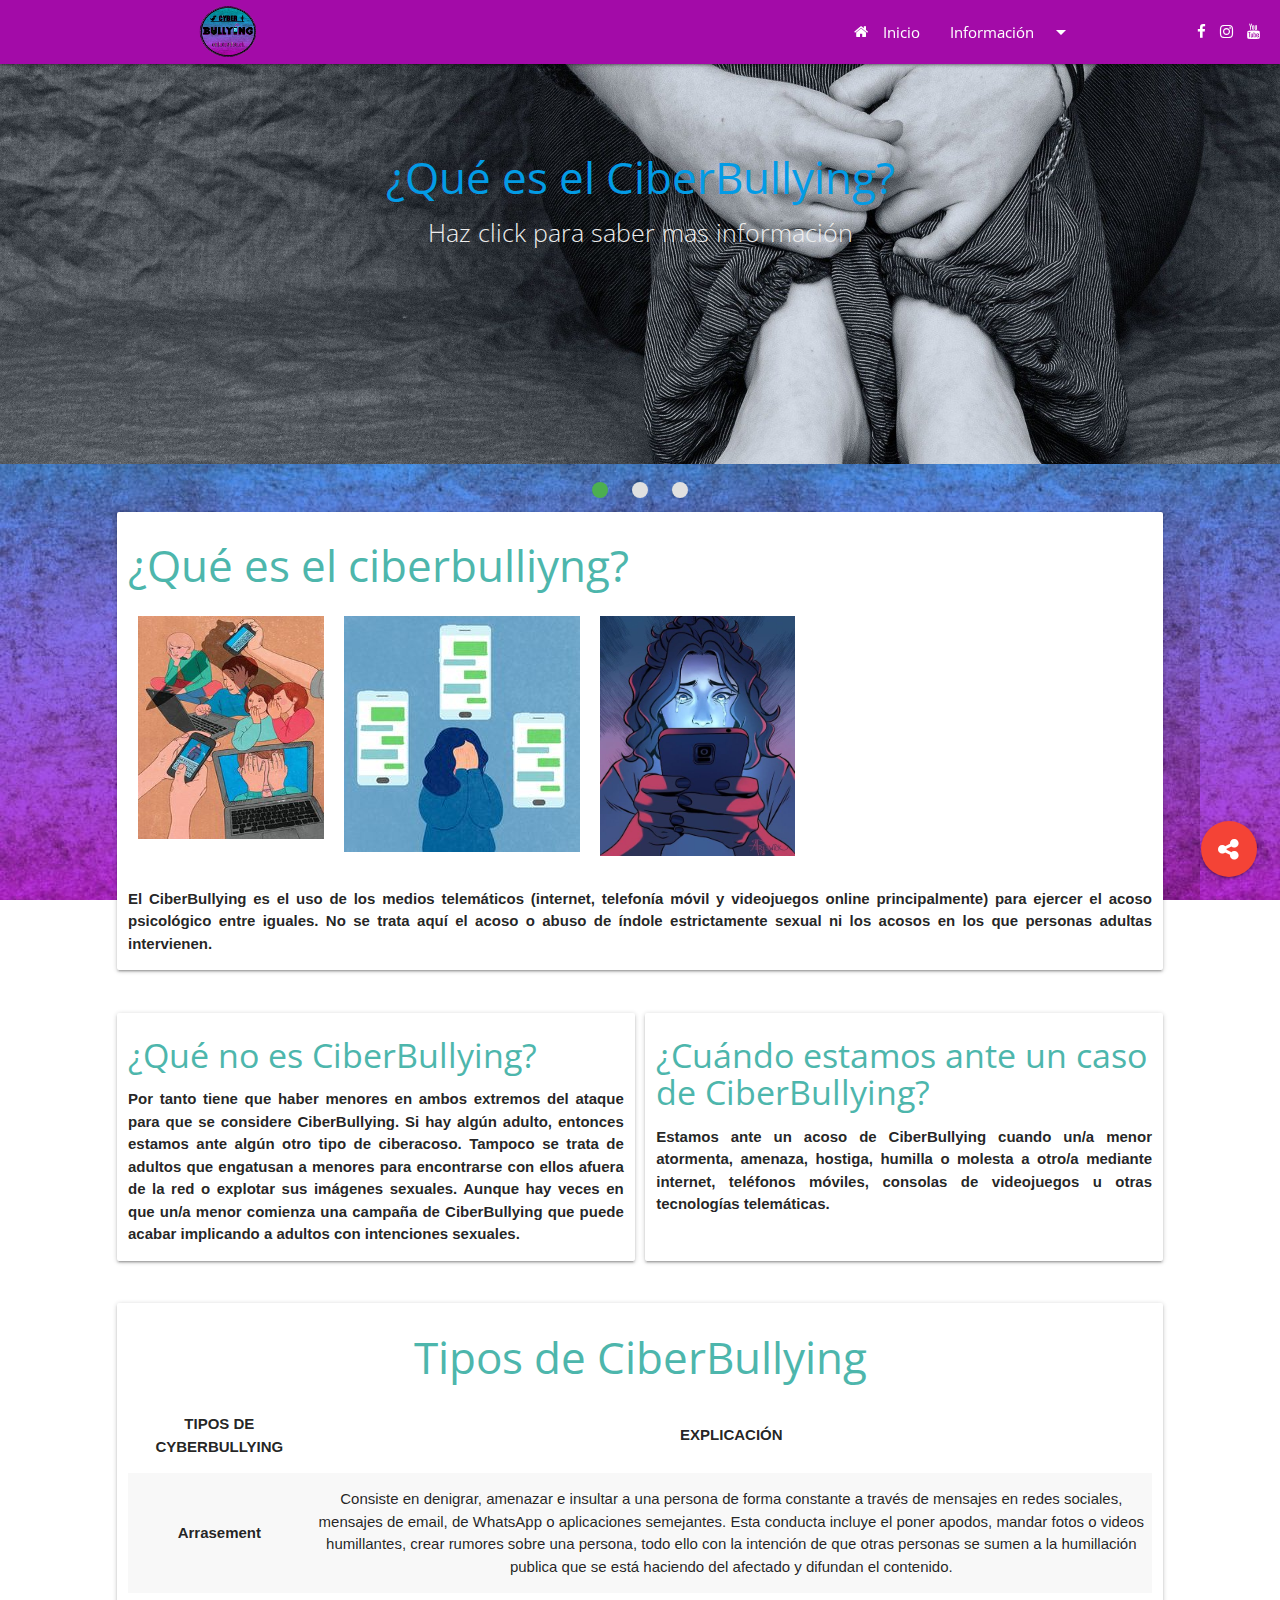
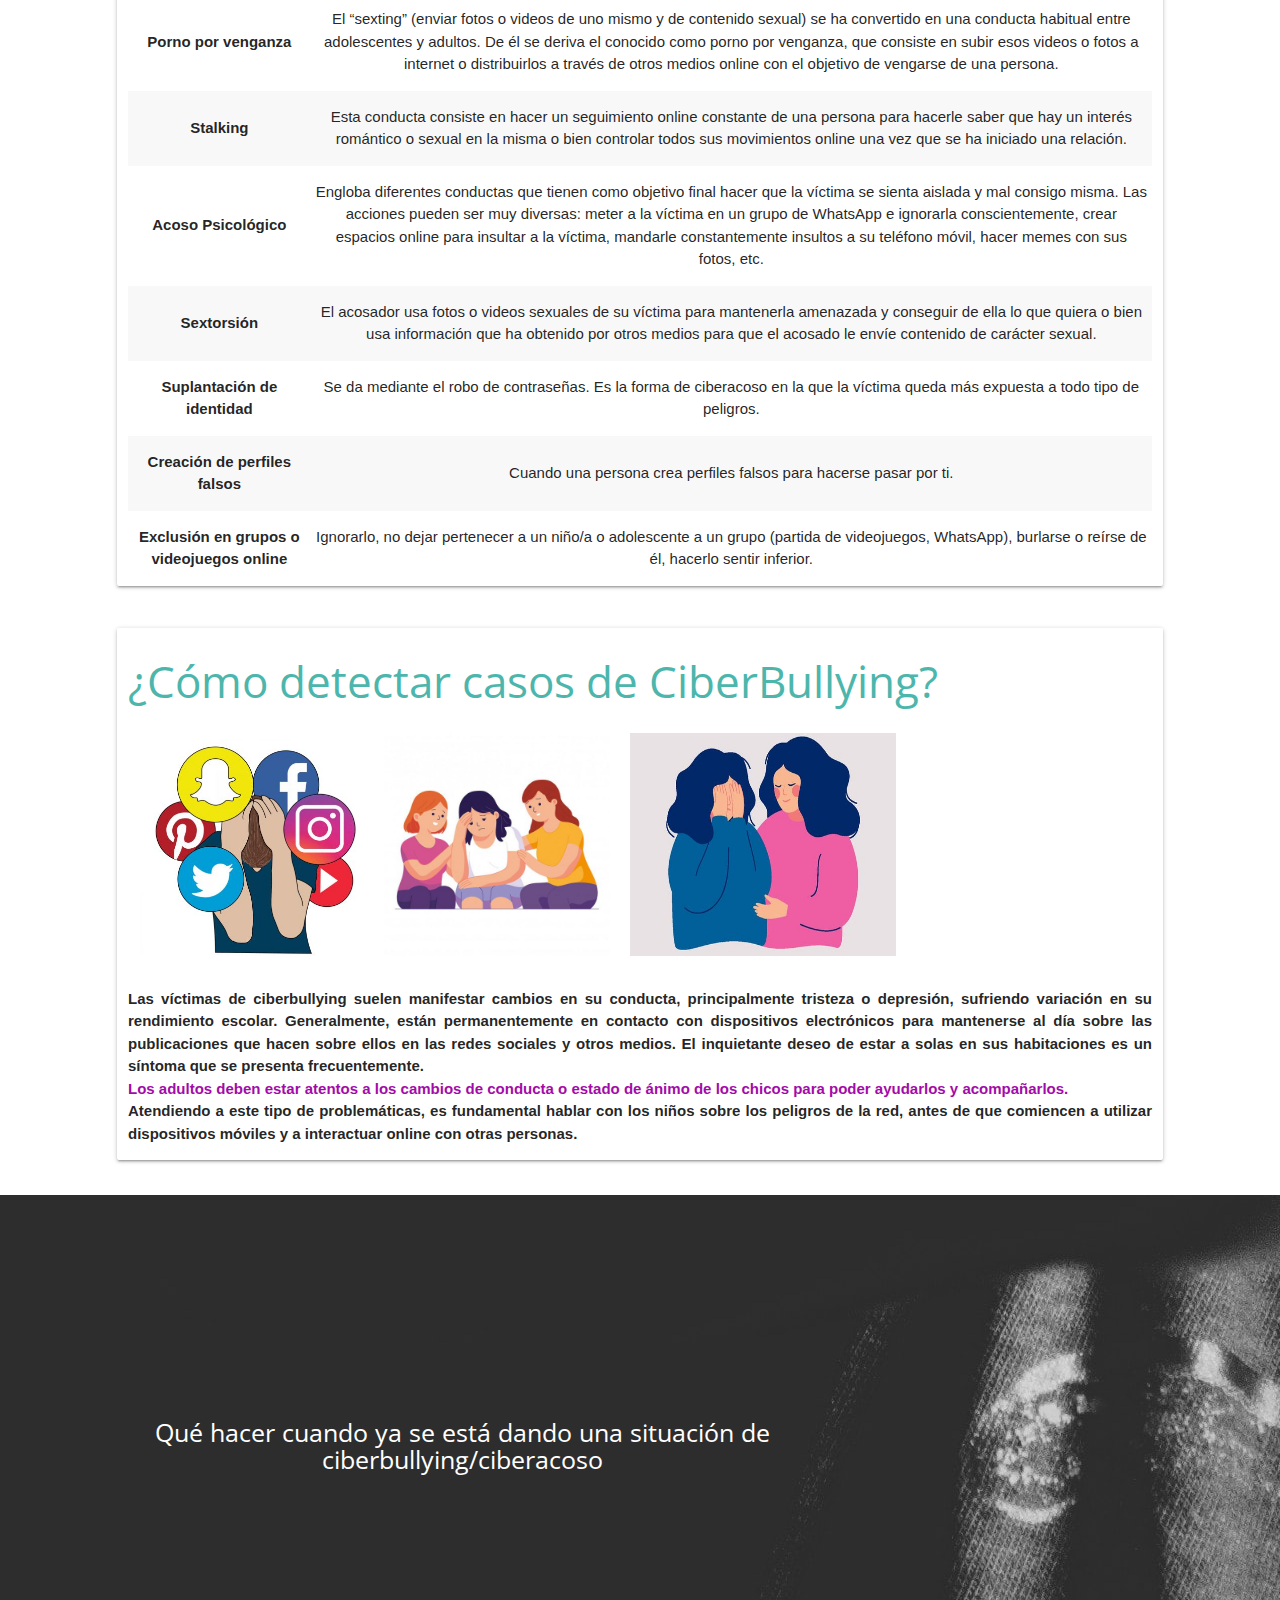
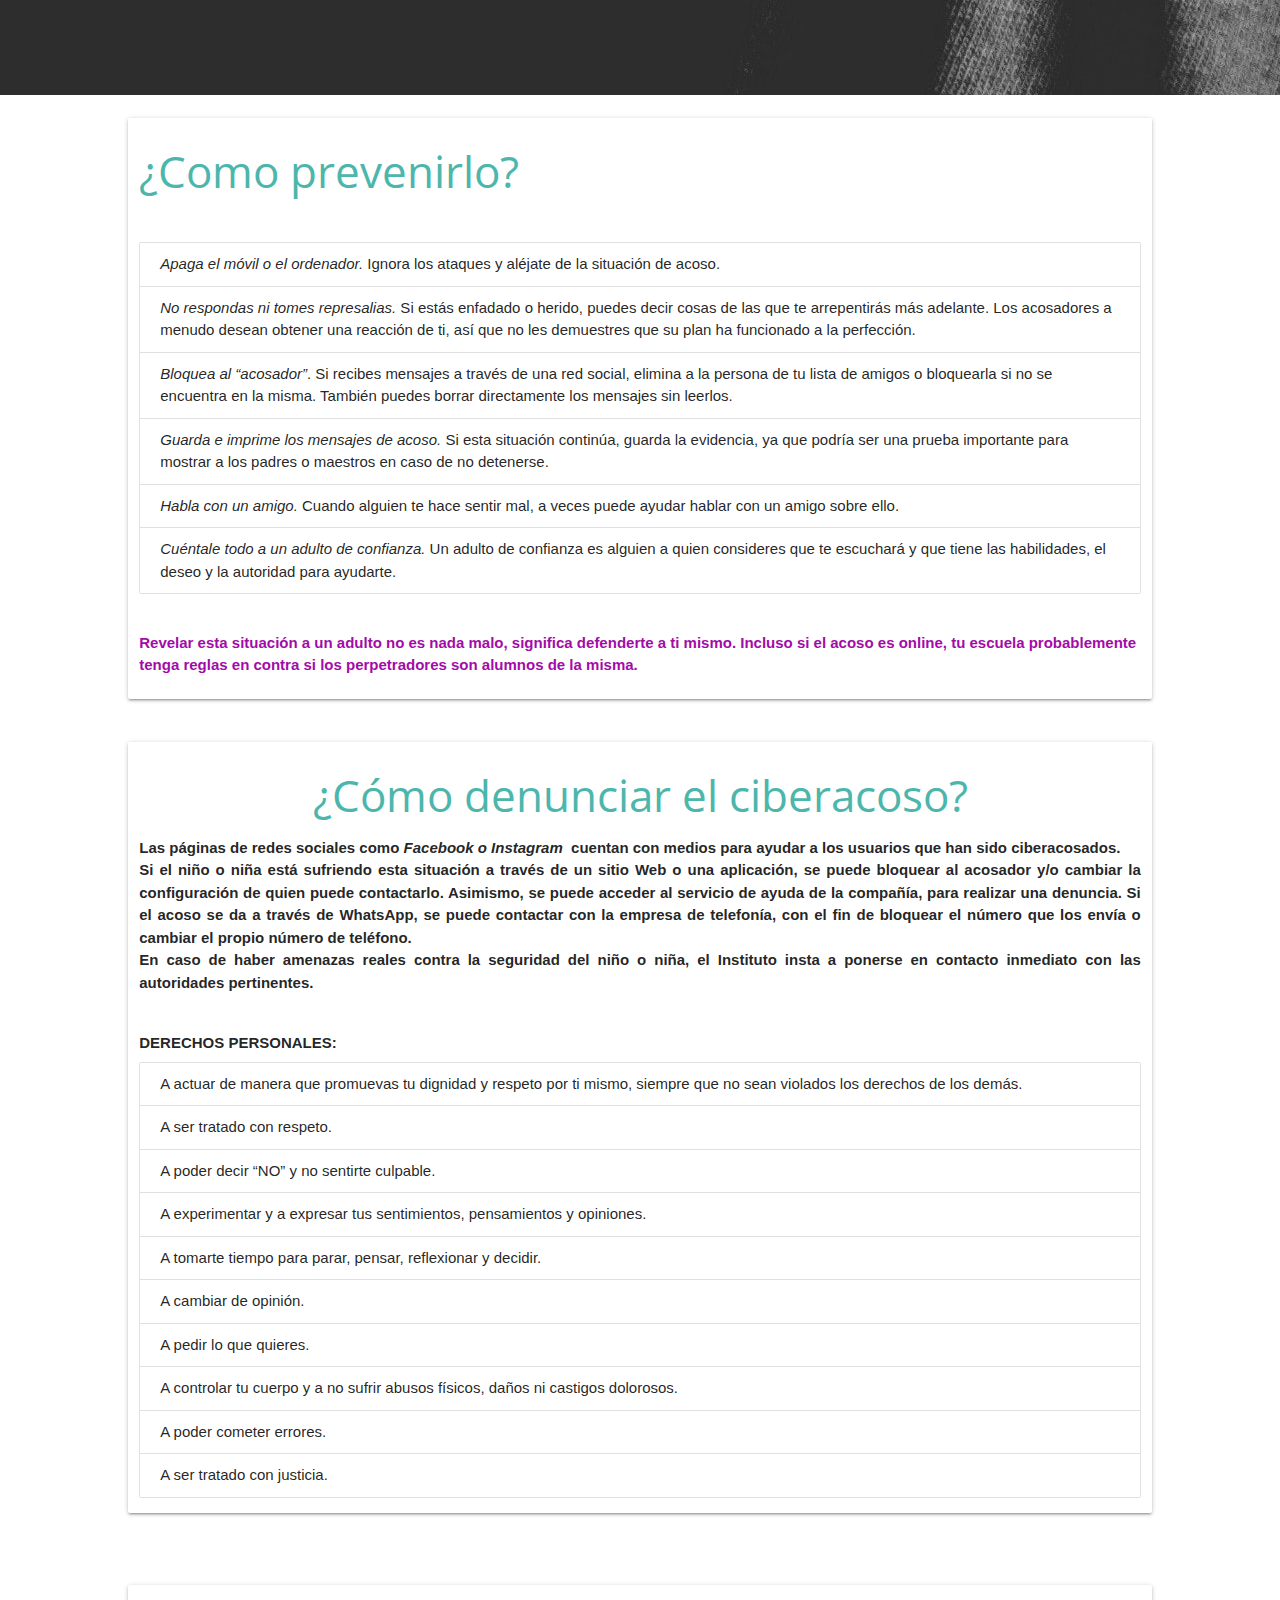
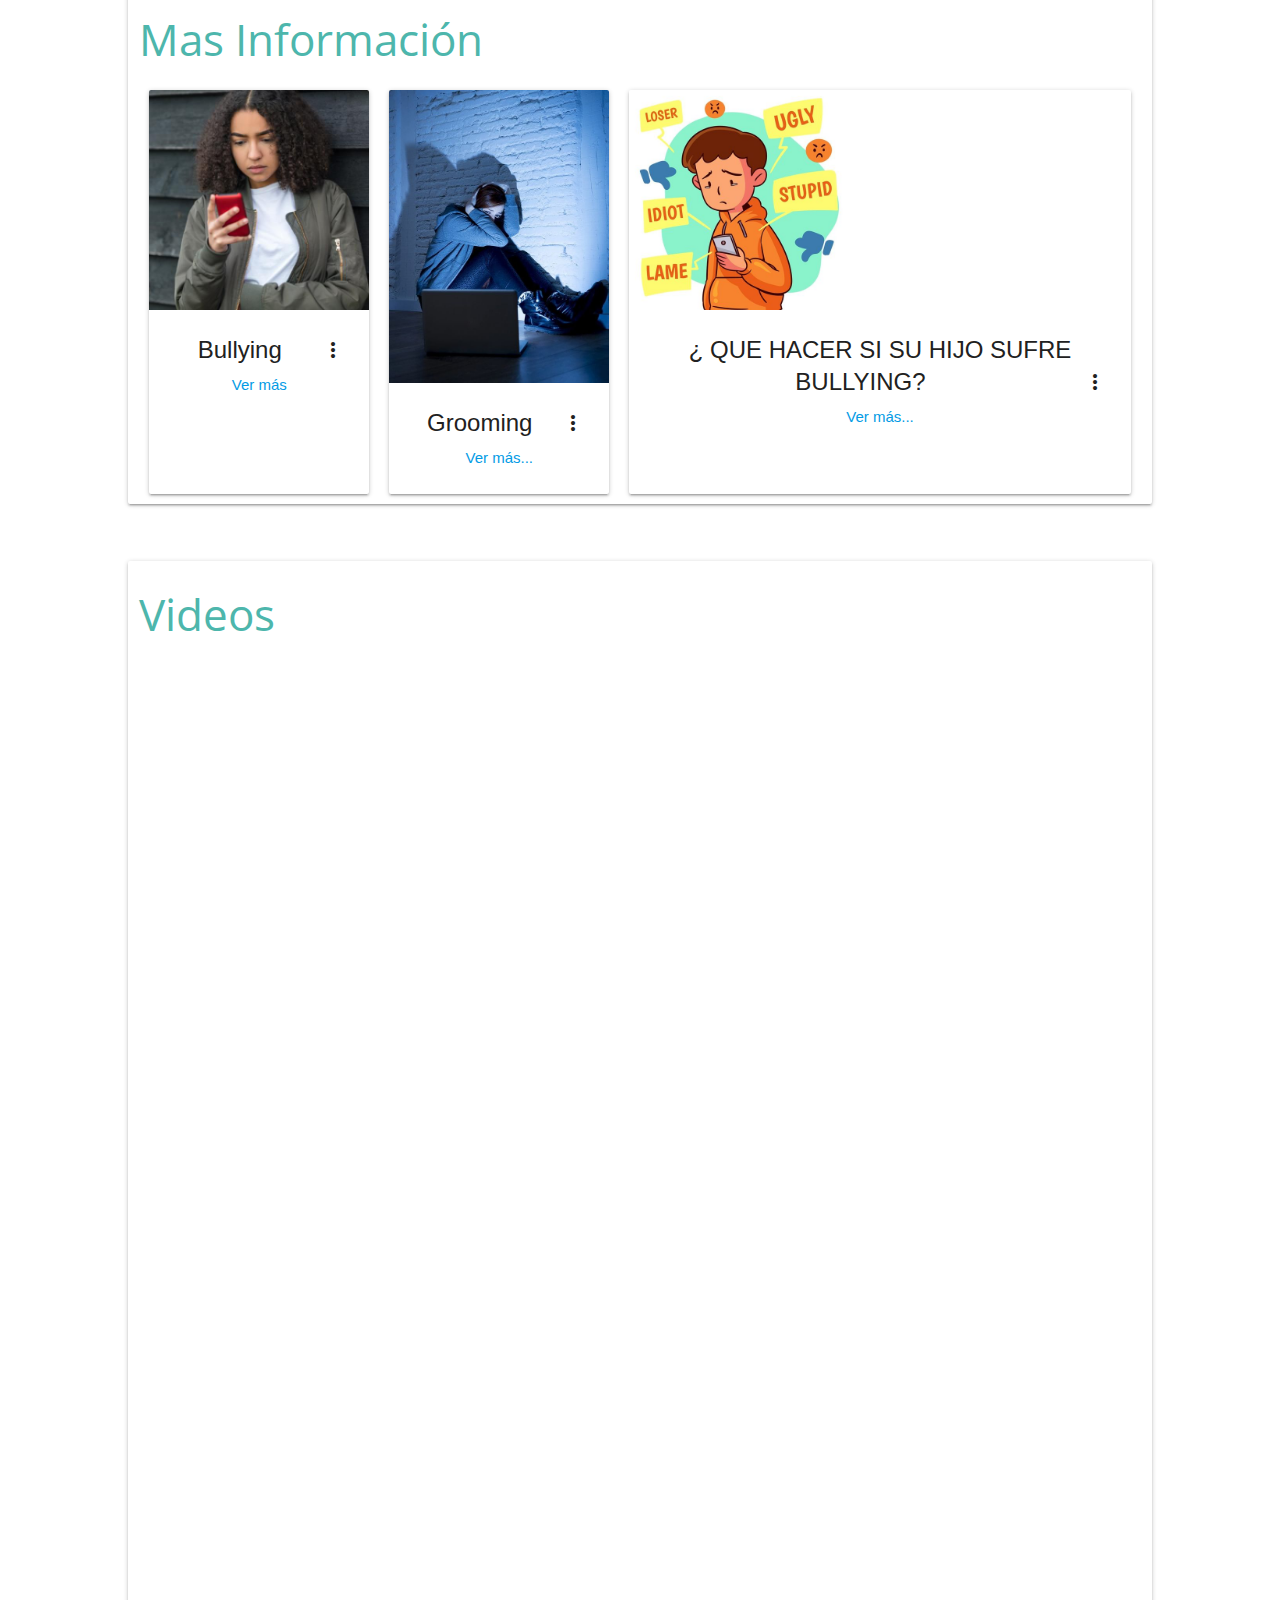
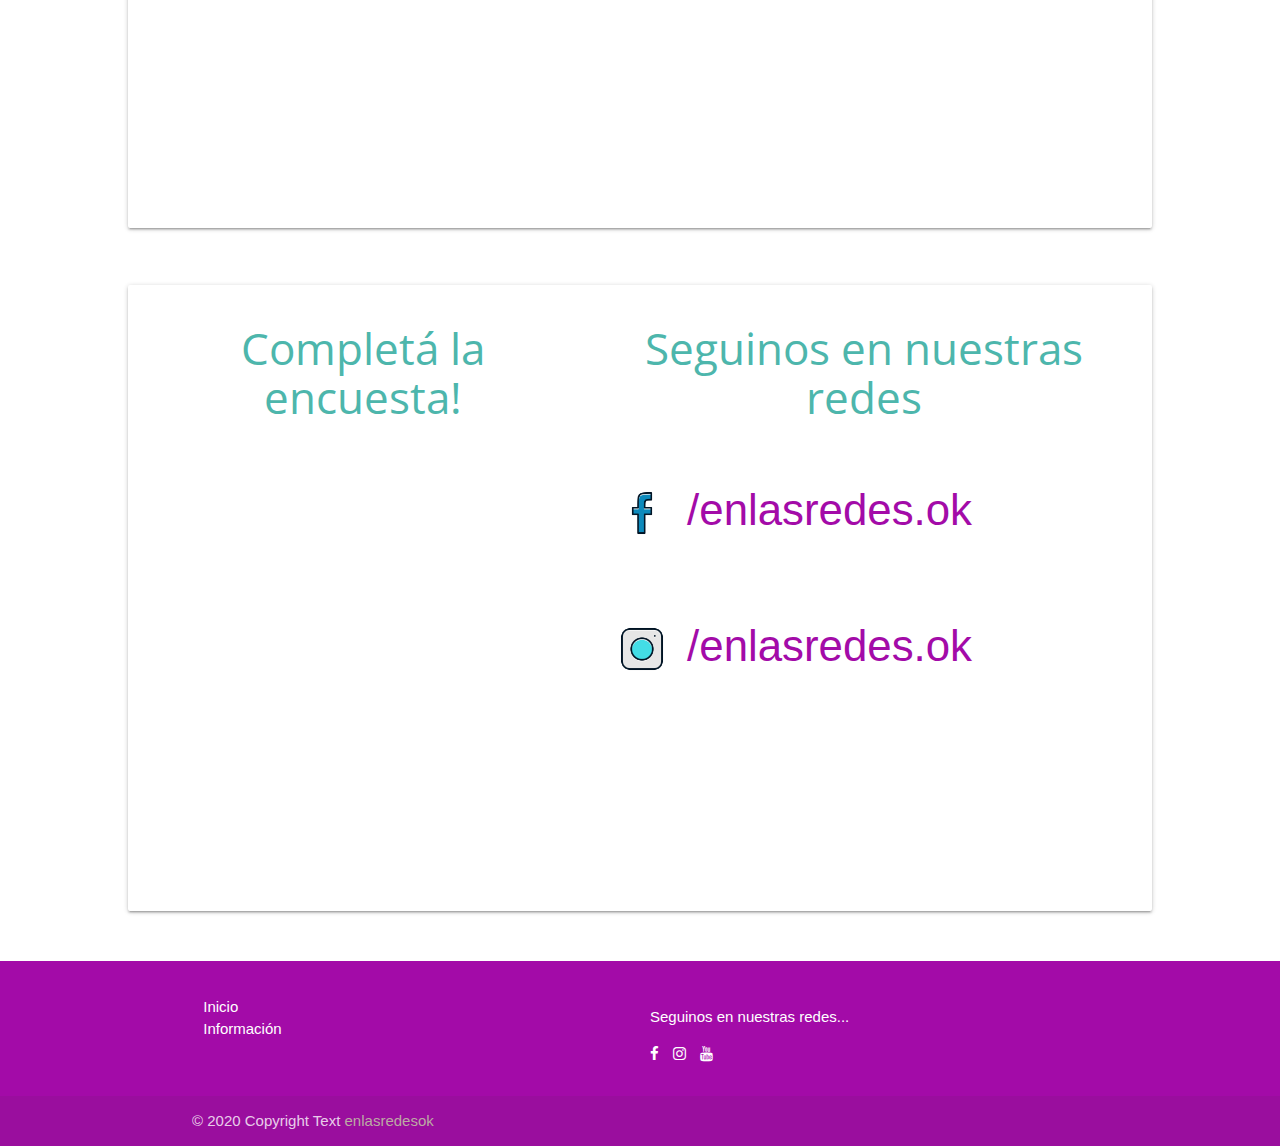
<file: index.html>
<!DOCTYPE html>
<html lang="en">

<head>
  <meta charset="UTF-8">
  <meta name="viewport" content="width=device-width, initial-scale=1.0">
  <meta http-equiv="X-UA-Compatible" content="ie=edge">

  <!-- Compiled and minified CSS -->
  <!---link rel="stylesheet" href="https://cdnjs.cloudflare.com/ajax/libs/materialize/1.0.0/css/materialize.min.css"--->
  <link rel="stylesheet" href="css/materialize.min.css">

  <!-- Compiled and minified JavaScript -->
  <!--script src="https://cdnjs.cloudflare.com/ajax/libs/materialize/1.0.0/js/materialize.min.js"></script--->
  <script src="js/materialize.min.js"></script>

  <!-------------------ICONOS--------------------------->
  <link rel="stylesheet" href="https://stackpath.bootstrapcdn.com/font-awesome/4.7.0/css/font-awesome.min.css">

  <link href="https://fonts.googleapis.com/icon?family=Material+Icons" rel="stylesheet">

  <link href="https://fonts.googleapis.com/css2?family=Open+Sans:wght@800&display=swap" rel="stylesheet">

  <link rel="stylesheet" href="css/estilos.css">
  <link rel="shortcut icon" href="favicon.ico" >
  <title>enlasredes.ok Sitio Oficial</title>
</head>

<body>


  <!---Dropdown-->
  <ul id="droptown-1" class="dropdown-content">
    <li><a href="#ciber">¿Qué es el ciberbullying?</a></li>
    <li class="divider"></li>
    <li><a href="#noes">¿Qué no es el CiberBullying?</a></li>
    <li class="divider"></li>
    <li><a href="#caso">¿Cuando estamos ante un caso?</a></li>
    <li class="divider"></li>
    <li><a href="#tipos">Tipos de CiberBullying</a></li>
    <li class="divider"></li>
    <li><a href="#detect">¿Cómo detectar casos de Cyberbullying?</a></li>
    <li class="divider"></li>
    <li><a href="#prevencion">Prevención</a></li>
    <li class="divider"></li>
    <li><a href="#ciberacoso">¿Cómo denunciar el ciberacoso?</a></li>
  </ul>
  <!---Dropdown Responsive-->
  <ul id="droptown-2" class="dropdown-content">
    <li><a href="#ciber">¿Qué es el ciberbullying?</a></li>
    <li class="divider"></li>
    <li><a href="#noes">¿Qué no es el CiberBullying?</a></li>
    <li class="divider"></li>
    <li><a href="#caso">¿Cuando estamos ante un caso?</a></li>
    <li class="divider"></li>
    <li><a href="#tipos">Tipos de CiberBullying</a></li>
    <li class="divider"></li>
    <li><a href="#detect">¿Cómo detectar casos de Cyberbullying?</a></li>
    <li class="divider"></li>
    <li><a href="#prevencion">Prevención</a></li>
    <li class="divider"></li>
    <li><a href="#ciberacoso">¿Cómo denunciar el ciberacoso?</a></li>
  </ul>
  <!---NAVBAR MENU PRINCIPAL-->
  <div class="navbar-fixed s12">

    <nav style="background-color: #a30ba8;">

      <div class="nav-wrapper right hide-on-med-and-down flexRight">
        <a href="https://www.facebook.com/enlasredes.ok/" class="nav-link" target="_blank"> <i
            class="fa fa-facebook flexRight" aria-hidden="true"></i></a>
        <a href="https://www.instagram.com/enlasredes.ok/" class="nav-link" target="_blank"><i
            class="fa fa-instagram flexRight" aria-hidden="true"></i></a>
        <a href="https://www.youtube.com/channel/UCSPyjr2YKYvzWxzBHaxPOSQ/featured" class="nav-link"> <i class="fa fa-youtube flexRight" aria-hidden="true"></i></a>
      </div>

      <div class="nav-wrapper container">
        <a href="index.html" class="brand-logo"><img class="circle" src="img/logoPrincipal.png" alt="" width="70px"
            height="63px"></a>
        <a href="index.html" data-target="mobile-demo" class="sidenav-trigger"><i class="material-icons">menu</i></a>
        <ul class="right hide-on-med-and-down" style="font-family: 'Open Sans', sans-serif;">
          <li><a href="index.html"><i class="fa fa-home left" aria-hidden="true"></i>Inicio</a></li>
          <!-- Dropdown Trigger -->
          <li><a class="dropdown-trigger" href="" data-target="droptown-1">Información<i
                class="material-icons right">arrow_drop_down</i></a></li>
         
        </ul>
      </div>
    </nav>

  </div>


  <!---MENU HAMBURGUESA-->
  <ul class="sidenav" id="mobile-demo">
    <li><a href="index.html"><i class="fa fa-home left" aria-hidden="true"></i>Inicio</a></li>
    <!-- Dropdown Trigger -->
    <li><a class="dropdown-trigger" href="" data-target="droptown-2">
        <i class="material-icons left">arrow_drop_down</i>Información</a></li>
    

  </ul>


  <!----BOTON FLOTANTE-->
  <div class="fixed-action-btn">
    <a class="btn-floating btn-large red">
      <i class="fa fa-share-alt" aria-hidden="true"></i>
    </a>
    <ul>

      <li><a href="https://www.instagram.com/enlasredes.ok/" target="_blank" class="btn-floating pink"><i
            class="fa fa-instagram flexRight" aria-hidden="true"></i></a></li>
      <li><a href="https://www.facebook.com/enlasredes.ok/" target="_blank" class="btn-floating"
          style="background-color: #0470e5"><i class="fa fa-facebook flexRight" aria-hidden="true"></i></a></li>
          <li><a href="https://www.youtube.com/channel/UCSPyjr2YKYvzWxzBHaxPOSQ/featured" target="_blank" class="btn-floating"
          style="background-color: red"><i class="fa fa-youtube flexRight" aria-hidden="true"></i></a></li>
    </ul>
  </div>


  <!---PARALLAX IMAGEN PRINCIPAL-->
  <div id="index-banner" class="col s12">

    <!----div class="carousel carousel-slider">
      
        <a href="" class="carousel-item parallax"> <img src="img/bullying-4378156_1920.jpg" alt="Unsplashed background img 1"></a>
      <a href="" class="carousel-item parallax"> <img src="img/woman-1006100_1920.jpg" alt="Unsplashed background img 1"></a>
      <a href="" class="carousel-item parallax"> <img src="img/desperate-2293377_1920.jpg" alt="Unsplashed background img 1"></a>

  
      
    </div------>

    <div class="slider">
      <ul class="slides">
        <li>
          <img src="img/desperate-2293377_1920.jpg"> <!-- random image -->
          <div class="caption center-align">
            <a href="#ciber" style="font-family: 'Open Sans', sans-serif;">
              <h3>¿Qué es el CiberBullying?</h3>
              <h5 class="light grey-text text-lighten-3">Haz click para saber mas información</h5>
            </a>
          </div>
        </li>
        <li>
          <img src="img/timothy-eberly-28S1UBUM7aQ-unsplash.jpg"> <!-- random image -->
          <div class="caption left-align">
            <a href="#noes" style="font-family: 'Open Sans', sans-serif;">
              <h3>¿Qué no es el CiberBullying?</h3>
              <h5 class="light grey-text text-lighten-3">Haz click para saber mas información</h5>
            </a>

          </div>
        </li>
        <li>
          <img src="img/woman-1006100_1920.jpg"> <!-- random image -->
          <div class="caption right-align">
            <a href="#tipos" style="font-family: 'Open Sans', sans-serif;">
              <h3>¿Cuándo estamos ante un caso de CiberBullying?</h3>
              <h5 class="light grey-text text-lighten-3">Haz click para saber mas información</h5>
            </a>
          </div>
        </li>

      </ul>
    </div>
  </div>


  <!-------------------------SECCIONES------------------------------->
  <div class="container fluid col s12" id="more">

    <div class="row">

      <div class="col s12 m12 white card paddingT">

        <h3 id="ciber" style="font-family: 'Open Sans', sans-serif;" class="teal-text text-lighten-2 scrollspy"> ¿Qué es
          el ciberbulliyng?</h3>
        <div class="flex-container">
          <div><img src="img/IMG-20200910-WA0008.jpg" width="186px" height="223px" alt=""></div>
          <div><img src="img/IMG-20200910-WA0009.jpg" alt=""></div>
          <div><img src="img/IMG-20200910-WA0020.jpg" width="195px" height="240px" alt=""></div>

        </div>

        <p style="text-align: justify; font-weight: bold;">El CiberBullying es el uso de los medios telemáticos
          (internet, telefonía móvil y
          videojuegos online principalmente) para ejercer el acoso psicológico entre
          iguales. No se trata aquí el acoso o abuso de índole estrictamente sexual ni los
          acosos en los que personas adultas intervienen.</p>

      </div>

    </div>
    <div class="row d-flex">

      <div id="noes" class="col m5 s12 white card paddingT d-hijo2 scrollspy">

        <h4 class="teal-text text-lighten-2" style="font-family: 'Open Sans', sans-serif;">
          ¿Qué no es CiberBullying?</h4>

        <p style="text-align: justify; font-weight: bold;">Por tanto tiene que haber menores en ambos extremos del
          ataque para que se considere
          CiberBullying. Si hay algún adulto, entonces estamos ante algún otro tipo de ciberacoso.
          Tampoco se trata de adultos que engatusan a menores para encontrarse con ellos afuera
          de la red o explotar sus imágenes sexuales. Aunque hay veces en que un/a menor
          comienza una campaña de CiberBullying que puede acabar implicando a adultos con
          intenciones sexuales.</p>



      </div>

      <div id="caso" class="col m5 s12 white card paddingT d-hijo scrollspy">

        <h4 class="teal-text text-lighten-2" style="font-family: 'Open Sans', sans-serif;">
          ¿Cuándo estamos ante un caso de CiberBullying?</h4>

        <p style="text-align: justify; font-weight: bold;">Estamos ante un acoso de CiberBullying cuando un/a menor
          atormenta, amenaza, hostiga,
          humilla o molesta a otro/a mediante internet, teléfonos móviles, consolas de videojuegos
          u otras tecnologías telemáticas.</p>



      </div>

    </div>


    <div class="row">

      <div id="tipos" class="col s12 m12 white card paddingT scrollspy">

        <h3 style="font-family: 'Open Sans', sans-serif; text-align: center;"
          class="teal-text text-lighten-2 scrollspy">Tipos
          de CiberBullying</h3>

        <table class="striped centered">
          <thead>
            <tr>
              <th>TIPOS DE CYBERBULLYING</th>
              <th>EXPLICACIÓN</th>

            </tr>
          </thead>

          <tbody>
            <tr>
              <td style="font-weight: bold;">Arrasement</td>
              <td>Consiste en denigrar, amenazar e insultar a una persona de forma
                constante a través de mensajes en redes sociales, mensajes de email,
                de WhatsApp o aplicaciones semejantes. Esta conducta incluye el poner apodos,
                mandar fotos o videos humillantes, crear rumores sobre una persona,
                todo ello con la intención de que otras personas se sumen a la humillación
                publica que se está haciendo del afectado y difundan el contenido.</td>

            </tr>
            <tr>
              <td style="font-weight: bold;">Porno por venganza</td>
              <td>El “sexting” (enviar fotos o videos de uno mismo y de contenido sexual) se ha convertido en una
                conducta habitual entre adolescentes y adultos. De él se deriva el conocido como porno por venganza, que
                consiste en subir esos videos o fotos a internet o distribuirlos a través de otros medios online con el
                objetivo de vengarse de una persona.</td>

            </tr>
            <tr>
              <td style="font-weight: bold;">Stalking</td>
              <td>Esta conducta consiste en hacer un seguimiento online constante de una persona para hacerle saber que
                hay un interés romántico o sexual en la misma o bien controlar todos sus movimientos online una vez que
                se ha iniciado una relación.</td>
            </tr>
            <tr>
              <td style="font-weight: bold;">Acoso Psicológico</td>
              <td>Engloba diferentes conductas que tienen como objetivo final hacer que la víctima se sienta aislada y
                mal consigo misma. Las acciones pueden ser muy diversas: meter a la víctima en un grupo de WhatsApp e
                ignorarla conscientemente, crear espacios online para insultar a la víctima, mandarle constantemente
                insultos a su teléfono móvil, hacer memes con sus fotos, etc. </td>
            </tr>
            <tr>
              <td style="font-weight: bold;">Sextorsión</td>
              <td>El acosador usa fotos o videos sexuales de su víctima para mantenerla amenazada y conseguir de ella lo
                que quiera o bien usa información que ha obtenido por otros medios para que el acosado le envíe
                contenido de carácter sexual.</td>
            </tr>
            <tr>
              <td style="font-weight: bold;">Suplantación de identidad</td>
              <td>Se da mediante el robo de contraseñas. Es la forma de ciberacoso en la que la víctima queda más
                expuesta a todo tipo de peligros.</td>
            </tr>
            <tr>
              <td style="font-weight: bold;">Creación de perfiles falsos</td>
              <td>Cuando una persona crea perfiles falsos para hacerse pasar por ti.</td>
            </tr>
            <tr>
              <td style="font-weight: bold;">Exclusión en grupos o videojuegos online</td>
              <td>Ignorarlo, no dejar pertenecer a un niño/a o adolescente a un grupo (partida de videojuegos,
                WhatsApp), burlarse o reírse de él, hacerlo sentir inferior.</td>
            </tr>
          </tbody>
        </table>
      </div>

    </div>


    <div class="row">

      <div id="detect" class="col s12 m12 white card paddingT scrollspy">

        <h3 style="font-family: 'Open Sans', sans-serif;" class="teal-text text-lighten-2 scrollspy"> ¿Cómo detectar
          casos de CiberBullying?</h3>

        <div class="flex-container">
          <div><img src="img/IMG-20200910-WA0014.jpg" width="226px" height="223px" alt=""></div>
          <div><img src="img/IMG-20200910-WA0030.jpg" width="226px" height="223px" alt=""></div>
          <div><img src="img/IMG-20200910-WA0032.jpg" width="266px" height="223px" alt=""></div>

        </div>

        <p style="text-align: justify; font-weight: bold;">Las víctimas de ciberbullying suelen manifestar cambios en su
          conducta, principalmente tristeza o depresión,
          sufriendo variación en su rendimiento escolar. Generalmente, están permanentemente en contacto con
          dispositivos electrónicos para mantenerse al día sobre las publicaciones que hacen sobre ellos en las redes
          sociales y otros medios. El inquietante deseo de estar a solas en sus habitaciones es un síntoma que se
          presenta frecuentemente. <br>
          <b style="color: #a30ba8;">Los adultos deben estar atentos a los cambios de conducta o estado de ánimo de los
            chicos para poder
            ayudarlos y acompañarlos.</b> <br>
          Atendiendo a este tipo de problemáticas, es fundamental hablar con los niños sobre los peligros de
          la red, antes de que comiencen a utilizar dispositivos móviles y a interactuar online con otras
          personas.</p>

      </div>
    </div>


  </div>

  <!--------------------------PARALLAX PREVENCION------------------------------->

  <div class="parallax-container valign-wrapper">
    <div class="section no-pad-bot">
      <div class="container">
        <div class="row center">
          <h5 class="header col s12" style="color: white; font-family: 'Open Sans', sans-serif;">Qué hacer cuando ya se
            está dando una situación de ciberbullying/ciberacoso</h5>
        </div>
      </div>
    </div>
    <div class="parallax"><img src="img/timothy-eberly-28S1UBUM7aQ-unsplash.jpg" style="background-size: cover"
        alt="Unsplashed background img 2"></div>
  </div>

  <!-------------------------MAS SECCIONES------------------------------->
  <div class="container fluid">
    <div class="section">

      <div class="row">
        <div id="prevencion" class="col s12 m12 white card paddingT scrollspy">
          <h3 style="font-family: 'Open Sans', sans-serif;" class="teal-text text-lighten-2 scrollspy"> ¿Como
            prevenirlo?</h3>
          <br>

          <ul class="collection">

            <li class="collection-item"> <em>Apaga el móvil o el ordenador​.</em> Ignora los ataques y aléjate de la
              situación de acoso.</li>
            <li class="collection-item"><em>No respondas ni tomes represalias​.</em> Si estás enfadado o herido, puedes
              decir cosas de las
              que te arrepentirás más adelante. Los acosadores a menudo desean obtener una reacción
              de ti, así que no les demuestres que su plan ha funcionado a la perfección.</li>
            <li class="collection-item"><em>Bloquea al “acosador”</em>
              ​. Si recibes mensajes a través de una red social, elimina a la persona
              de tu lista de amigos o bloquearla si no se encuentra en la misma. También puedes borrar
              directamente los mensajes sin leerlos.</li>
            <li class="collection-item"><em>Guarda e imprime los mensajes de acoso​.</em> Si esta situación continúa,
              guarda la evidencia,
              ya que podría ser una prueba importante para mostrar a los padres o maestros en caso de
              no detenerse.</li>
            <li class="collection-item"><em>Habla con un amigo​.</em> Cuando alguien te hace sentir mal, a veces puede
              ayudar hablar con
              un amigo sobre ello.</li>
            <li class="collection-item"><em>Cuéntale todo a un adulto de confianza​.</em> Un adulto de confianza es
              alguien a quien
              consideres que te escuchará y que tiene las habilidades, el deseo y la autoridad para
              ayudarte.</li>
          </ul>

          <br>

          <b style="color: #a30ba8; text-align: center;">
            Revelar esta situación a un adulto no es nada malo, significa defenderte a ti mismo.
            Incluso si el acoso es online, tu escuela probablemente tenga reglas en contra si los
            perpetradores son alumnos de la misma.
          </b>
          <br>
          <br>
        </div>
      </div>

      <div class="row">
        <div id="ciberacoso" class="col s12 m12 white card paddingT scrollspy">

          <h3 style="font-family: 'Open Sans', sans-serif; text-align: center;
           " class="teal-text text-lighten-2 scrollspy"> ¿Cómo
            denunciar el ciberacoso?</h3>
          <p style="text-align: justify; font-weight: bold;">
            Las páginas de redes sociales como ​<em>Facebook o Instagram</em> ​ cuentan con medios para ayudar a los
            usuarios que han sido ciberacosados. <br>
            Si el niño o niña está sufriendo esta situación a través de un sitio Web o una aplicación, se puede
            bloquear al acosador y/o cambiar la configuración de quien puede contactarlo. Asimismo, se puede
            acceder al servicio de ayuda de la compañía, para realizar una denuncia.
            Si el acoso se da a través de WhatsApp, se puede contactar con la empresa de telefonía, con el fin
            de bloquear el número que los envía o cambiar el propio número de teléfono. <br>
            En caso de haber amenazas reales contra la seguridad del niño o niña, el Instituto ​insta a
            ponerse en contacto inmediato​ con las autoridades pertinentes.
          </p>
          <br>
          <b>DERECHOS PERSONALES: </b>
          <br>
          <ul class="collection">
            <li class="collection-item"> A actuar de manera que promuevas tu dignidad y respeto por ti mismo, siempre
              que no sean
              violados los derechos de los demás.</li>
            <li class="collection-item">A ser tratado con respeto.</li>
            <li class="collection-item">A poder decir “NO” y no sentirte culpable.</li>
            <li class="collection-item">A experimentar y a expresar tus sentimientos, pensamientos y opiniones.</li>
            <li class="collection-item">A tomarte tiempo para parar, pensar, reflexionar y decidir.</li>
            <li class="collection-item">A cambiar de opinión.</li>
            <li class="collection-item">A pedir lo que quieres.</li>
            <li class="collection-item">A controlar tu cuerpo y a no sufrir abusos físicos, daños ni castigos dolorosos.
            </li>
            <li class="collection-item">A poder cometer errores.</li>
            <li class="collection-item">A ser tratado con justicia.</li>
          </ul>
        </div>
      </div>
    </div>
  </div>

  <!------------------------------------Mas Informacion--------------------------------------------->
  <div class="container fluid">

    <div class="section">
      <div class="row">
        <div class="col s12 m12 white card paddingT">
          <h3 style="font-family: 'Open Sans', sans-serif;" class="teal-text text-lighten-2 scrollspy">Mas Información
          </h3>

          <div class="flex-container">
            <div class="card">
              <div class="card-image waves-effect waves-block waves-light">
                <img class="activator" style="width:220px;" src="img/IMG-20200910-WA0019.jpg">
              </div>
              <div class="card-content">
                <span class="card-title activator grey-text text-darken-4"><b>Bullying</b><i
                    class="material-icons right">more_vert</i></span>
                <p><a href="bullying.html">Ver más</a></p>
              </div>
              <div class="card-reveal">
                <span class="card-title grey-text text-darken-4">Bullying<i
                    class="material-icons right">close</i></span>
                <p>Acoso escolar y toda forma de maltrato físico, verbal o psicológico que
                  se produce entre escolares de forma reiterada y a lo largo de un tiempo
                  determinado en el aula, como a través de redes sociales,
                  con el nombre específico de ciberacoso o ciberbullying</p>
              </div>
            </div>
            <div class="card">
              <div class="card-image waves-effect waves-block waves-light">
                <img class="activator" style="width:220px;" src="img/IMG-20200910-WA0017.jpg">
              </div>
              <div class="card-content">
                <span class="card-title activator grey-text text-darken-4">Grooming<i
                    class="material-icons right">more_vert</i></span>
                <p><a href="grooming.html">Ver más...</a></p>
              </div>
              <div class="card-reveal">
                <span class="card-title grey-text text-darken-4">Grooming<i
                    class="material-icons right">close</i></span>
                <p>El grooming y, en su evolución digital, el online grooming (acoso y abuso sexual online) son formas
                  delictivas de acoso que implican a un adulto que se pone en contacto con un niño, niña o adolescente
                  con el fin de ganarse poco a poco su confianza para luego involucrarle en una actividad sexual.</p>
              </div>
            </div>
            <div class="card">
              <div class="card-image waves-effect waves-block waves-light">
                <img class="activator" style="width:220px;" src="img/IMG-20200910-WA0022.jpg">
              </div>
              <div class="card-content">
                <span class="card-title activator grey-text text-darken-4">¿ QUE HACER SI SU HIJO SUFRE BULLYING?<i
                    class="material-icons right">more_vert</i></span>
                <p><a href="quehacersituhijosufre.html">Ver más...</a></p>
              </div>
              <div class="card-reveal">
                <span class="card-title grey-text text-darken-4">¿ QUE HACER SI SU HIJO SUFRE BULLYING?<i
                    class="material-icons right">close</i></span>
                <p>...Hablar con el niño/a desde la comprensión
                  Esto significa que se verbaliza el problema y que se va a hablar de él con el menor. Hay que hacerlo
                  desde la comprensión y no como una situación que deberá soportar él solo.
                  Hay que dejar claro al niño que se le va a guiar y que esto tiene solución.
                  <br>
                  <a href="quehacersituhijosufre.html">Ver más...</a>
                </p>
              </div>
            </div>
          </div>

        </div>
      </div>
    </div>

  </div>
  <!------------------------------------Videos------>

  <div class="container fluid">
    <div class="row">
      <div class="card col s12">
        <h3 style="font-family: 'Open Sans', sans-serif;" class="teal-text text-lighten-2 scrollspy">Videos</h3>

        <div class="video-container">
          <iframe width="560" height="315" src="https://www.youtube.com/embed/Q438glwMikE" 
          frameborder="0" allow="accelerometer; autoplay; clipboard-write; encrypted-media; gyroscope; picture-in-picture" allowfullscreen></iframe>
        </div>
        <br>
        <div class="video-container">
          <iframe width="560" height="315" src="https://www.youtube.com/embed/F8blA97zXkk" 
          frameborder="0" allow="accelerometer; autoplay; clipboard-write; encrypted-media; gyroscope; picture-in-picture" allowfullscreen></iframe>
        </div>
        <br>

      </div>
    </div>
  </div>
  <!------------------------------------Encuestas - REDES------>
  <div class="container fluid">

    <div class="section">
      <div class="row">
        <div class="card col s12">

          <div class="flex-container">
            <div>

              <h3 style="font-family: 'Open Sans', sans-serif;" class="teal-text text-lighten-2 scrollspy">Completá la
                encuesta!
              </h3>
              <iframe class="modEncResponsive"
                src="https://docs.google.com/forms/d/e/1FAIpQLScdYCakmIkASsFB6c_bUsv0QiJ5IwcDuc-NymG7hRlKDGmfRw/viewform?embedded=true"
                width="380" height="456" frameborder="0" marginheight="0" marginwidth="0">Cargando…</iframe>



            </div>


            <div>
              <h3 style="font-family: 'Open Sans', sans-serif;" class="teal-text text-lighten-2 scrollspy">Seguinos en
                nuestras redes
              </h3>

              <div class="flex-container"><a href="https://www.facebook.com/enlasredes.ok/" target="_blank">
                  <h3 class="redesSoc"><img src="img/facebook-3000954_1280.png"
                      style="width: 90px; vertical-align: middle;" alt="">/enlasredes.ok</h3>
                </a>
              </div>
              <div class="flex-container"><a href="https://www.instagram.com/enlasredes.ok/" target="_blank">
                  <h3 class="redesSoc"><img src="img/instagram-3000957_1280.png"
                      style="width: 90px; vertical-align: middle;" alt="">/enlasredes.ok</h3>
                </a></div>

            </div>
          </div>

        </div>
      </div>
    </div>
  </div>

  <!---------------------FOOTER------------------------->

  <footer class="page-footer" style="background-color: #a30ba8; margin-bottom: 0px">

    <div class="container">

      <div class="row">

        <div class="col m6">
          <ul>
            <li><a class="nav-link" href="index.html">Inicio</a></li>
            <li><a class="nav-link" href="#information" class="scrollspy">Información</a></li>
            
          </ul>
        </div>

        <div class="col m6" style="padding: 10px">


          <p style="color:white">Seguinos en nuestras redes...</p>
          <a href="https://www.facebook.com/enlasredes.ok/" class="nav-link" target="_blank"> <i
              class="fa fa-facebook flexRight" aria-hidden="true"></i></a>

          <a href="https://www.instagram.com/enlasredes.ok/" class="nav-link" target="_blank"><i
              class="fa fa-instagram flexRight" aria-hidden="true"></i></a>

          <a href="https://www.youtube.com/channel/UCSPyjr2YKYvzWxzBHaxPOSQ/featured" class="nav-link" target="_blank"> 
            <i class="fa fa-youtube flexRight" aria-hidden="true" ></i></a>


        </div>

      </div>

    </div>

    <div class="footer-copyright">
      <div class="container">
        © 2020 Copyright Text <a class="brown-text text-lighten-3" href="#">enlasredesok</a>
      </div>
    </div>

  </footer>

  <!----Java Scripts---->

  <script>
    document.addEventListener('DOMContentLoaded', function () {
      var elems = document.querySelectorAll('.fixed-action-btn');
      var instances = M.FloatingActionButton.init(elems);
    });
  </script>

  <script>
    document.addEventListener('DOMContentLoaded', function () {
      var elems = document.querySelectorAll('.scrollspy');
      var instances = M.ScrollSpy.init(elems);
    });
  </script>

  <script>
    document.addEventListener('DOMContentLoaded', function () {
      var elems = document.querySelectorAll('.parallax');
      var instances = M.Parallax.init(elems);
    });
  </script>

  <script>
    document.addEventListener('DOMContentLoaded', function () {
      var elems = document.querySelectorAll('.carousel');
      var instances = M.Carousel.init(elems, {
        duration: 500,
        indicators: true

      });
    });

  </script>


  <script>
    document.addEventListener('DOMContentLoaded', function () {
      var elems = document.querySelectorAll('.slider');
      var instances = M.Slider.init(elems);
    });
  </script>

  <script>
    document.addEventListener('DOMContentLoaded', function () {
      var elems = document.querySelectorAll('.dropdown-trigger');
      var instances = M.Dropdown.init(elems);
    });

  </script>

  <script>


    document.addEventListener('DOMContentLoaded', function () {
      var elems = document.querySelectorAll('.sidenav');
      var instances = M.Sidenav.init(elems);
    });

  </script>



  <!--script>

    document.addEventListener('DOMContentLoaded', function () {

      var elems = document.querySelectorAll('.dropdown-trigger');

      var options = {
        alignment: 'center',
        closeOnClick: false,
        hover: true,

      };

      var instances = M.Dropdown.init(elems, options);
    })
  </script--->





</body>

</html>
</file>
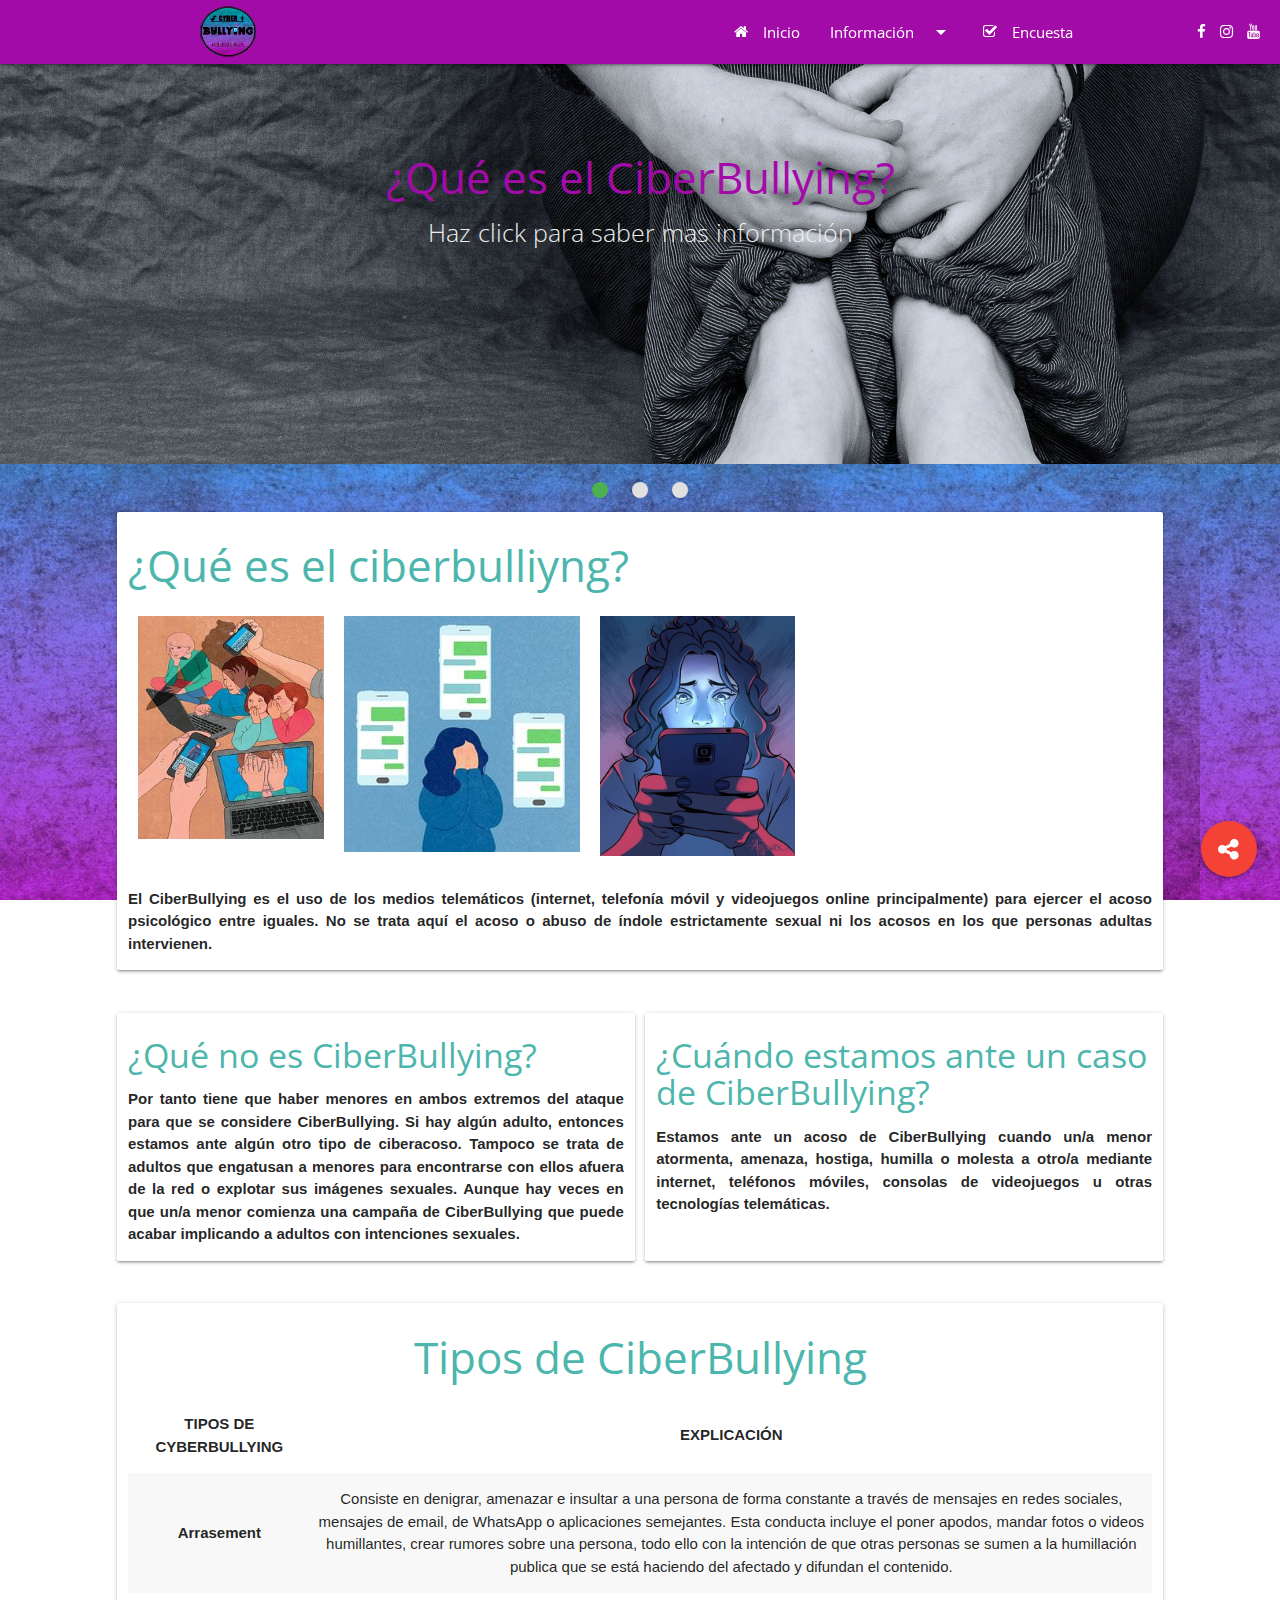
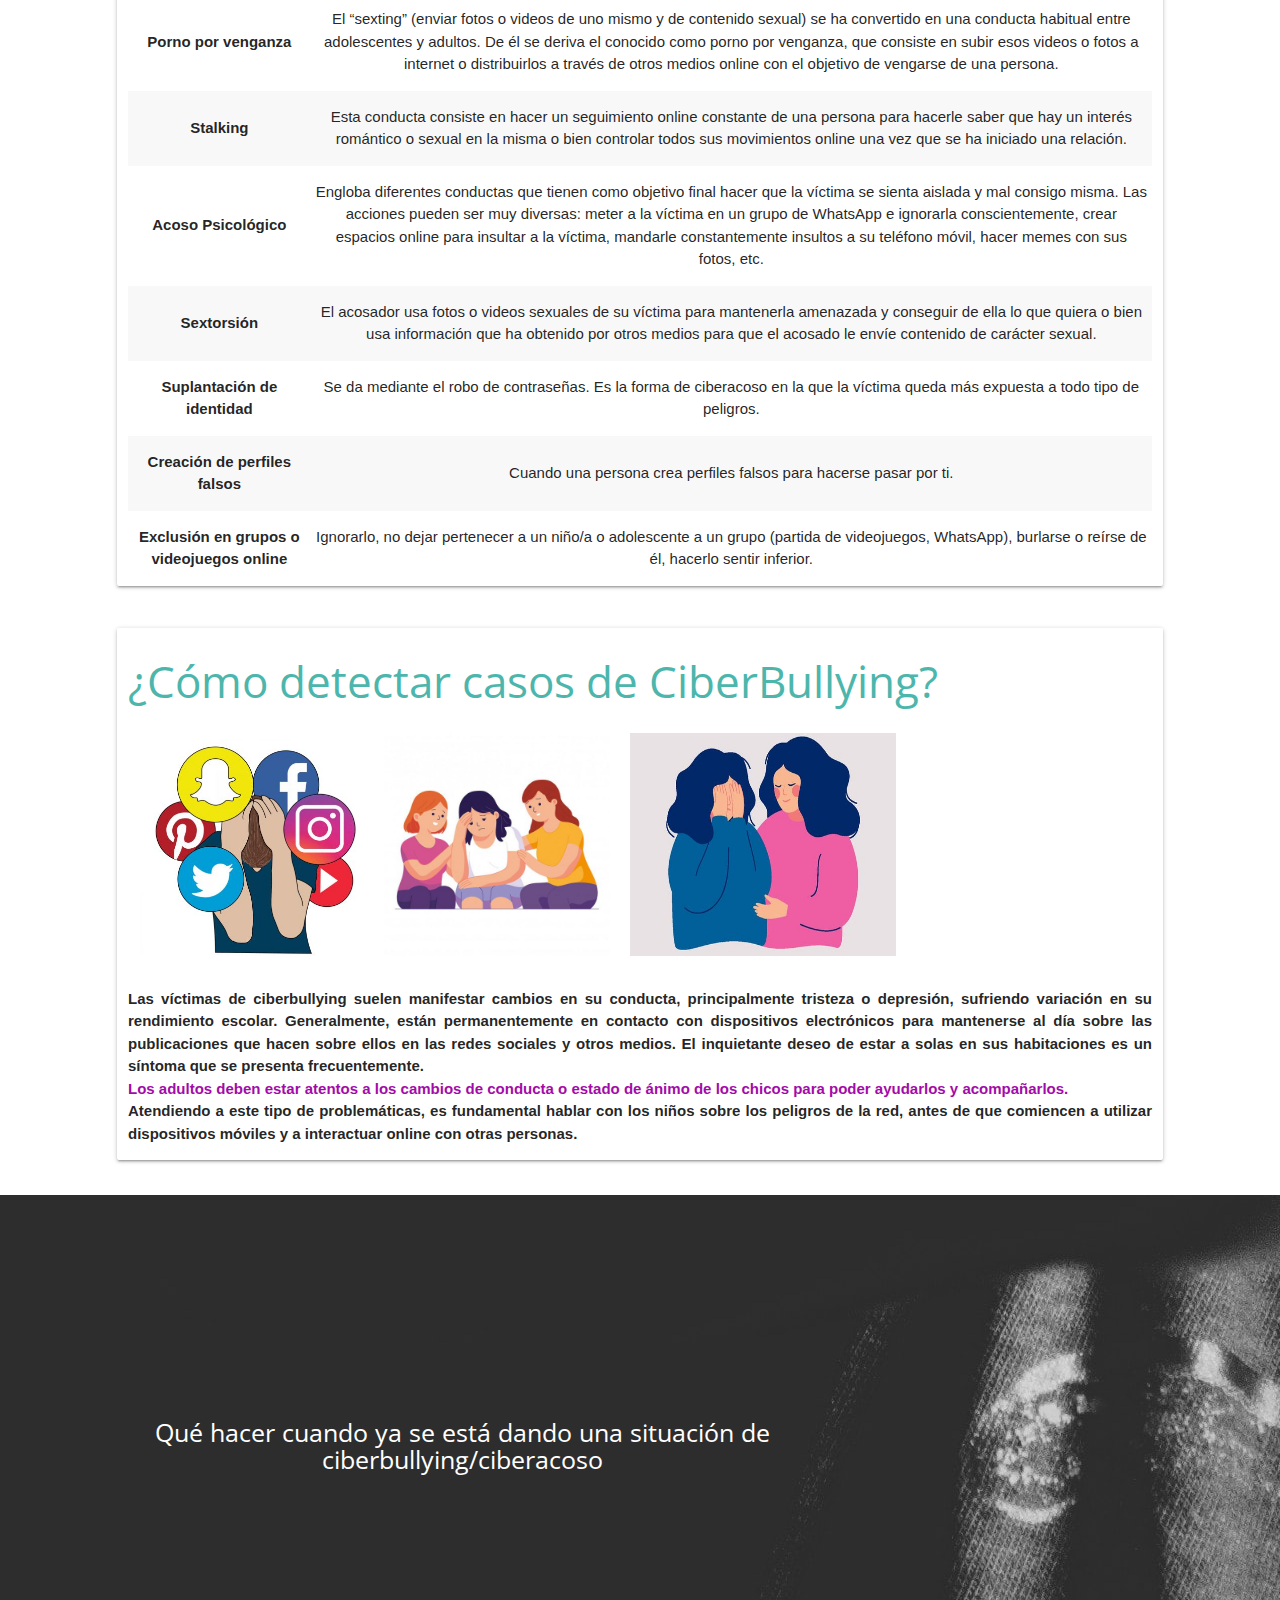
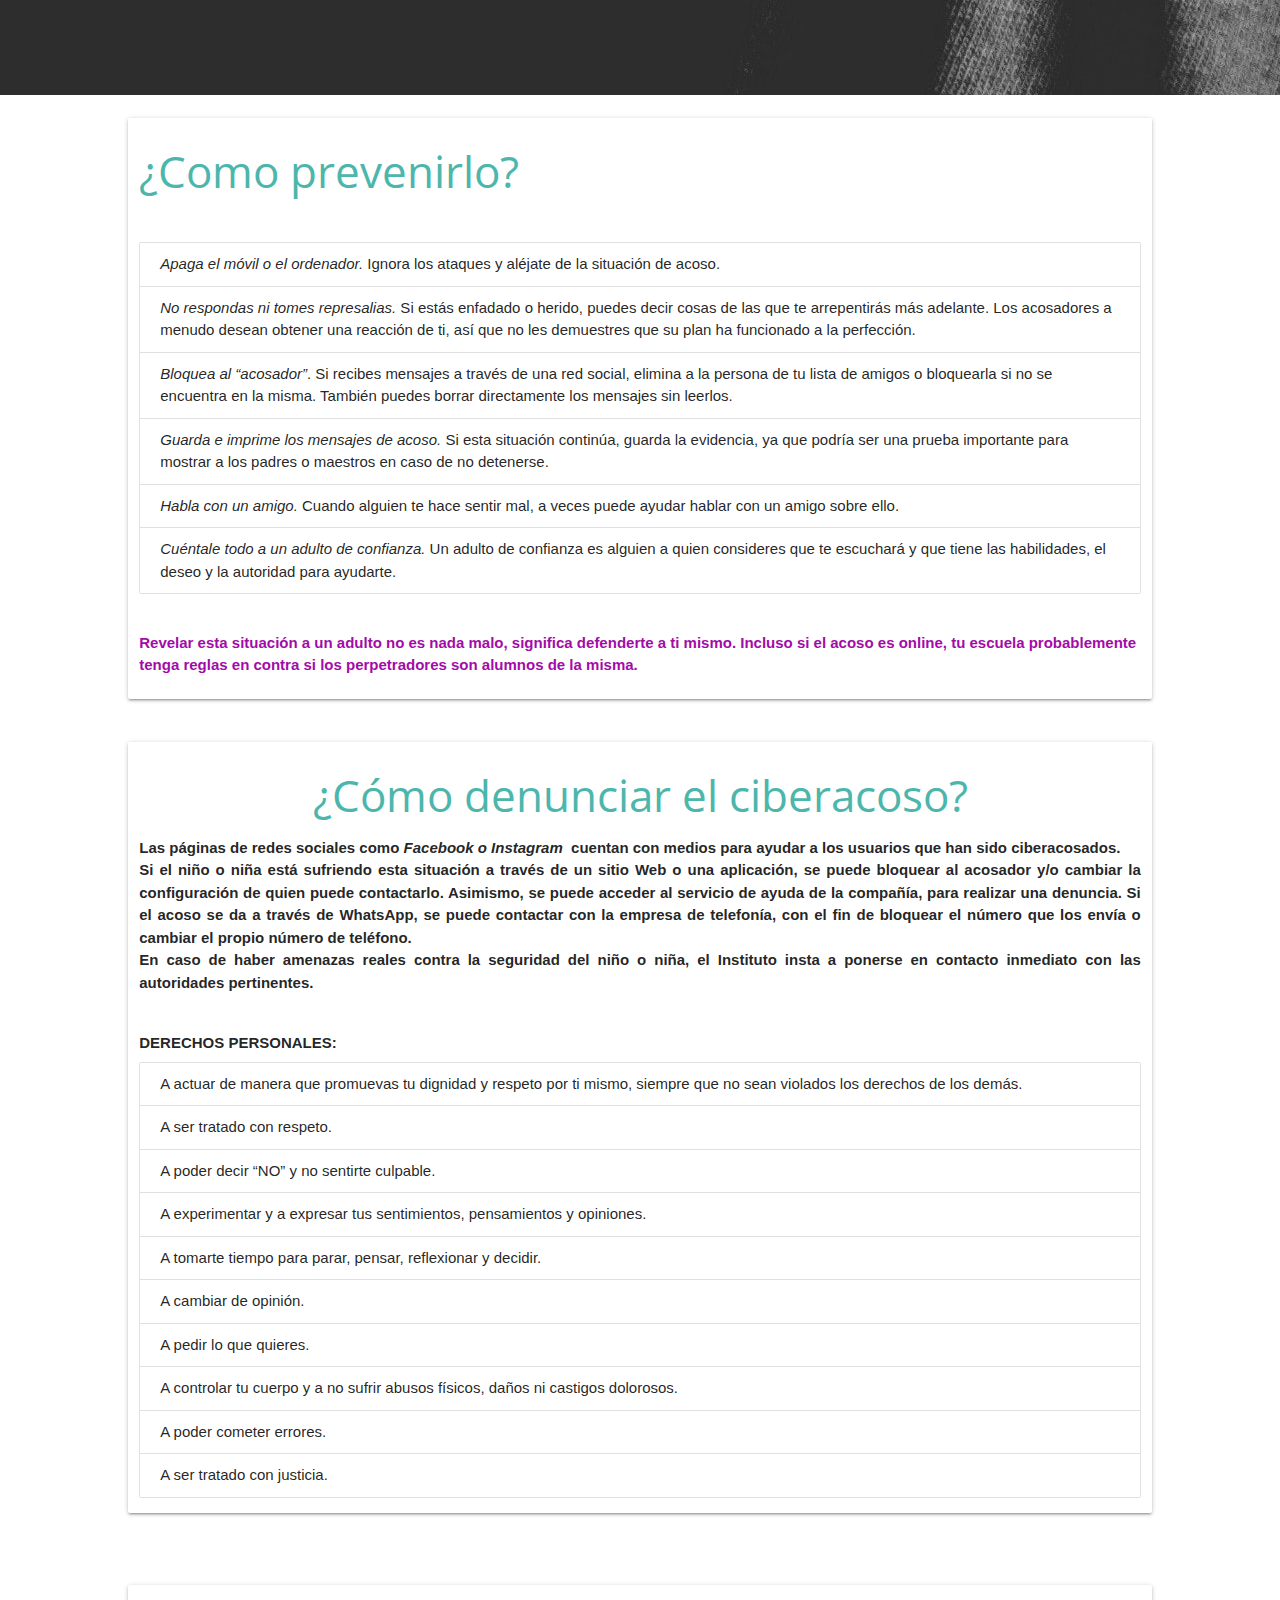
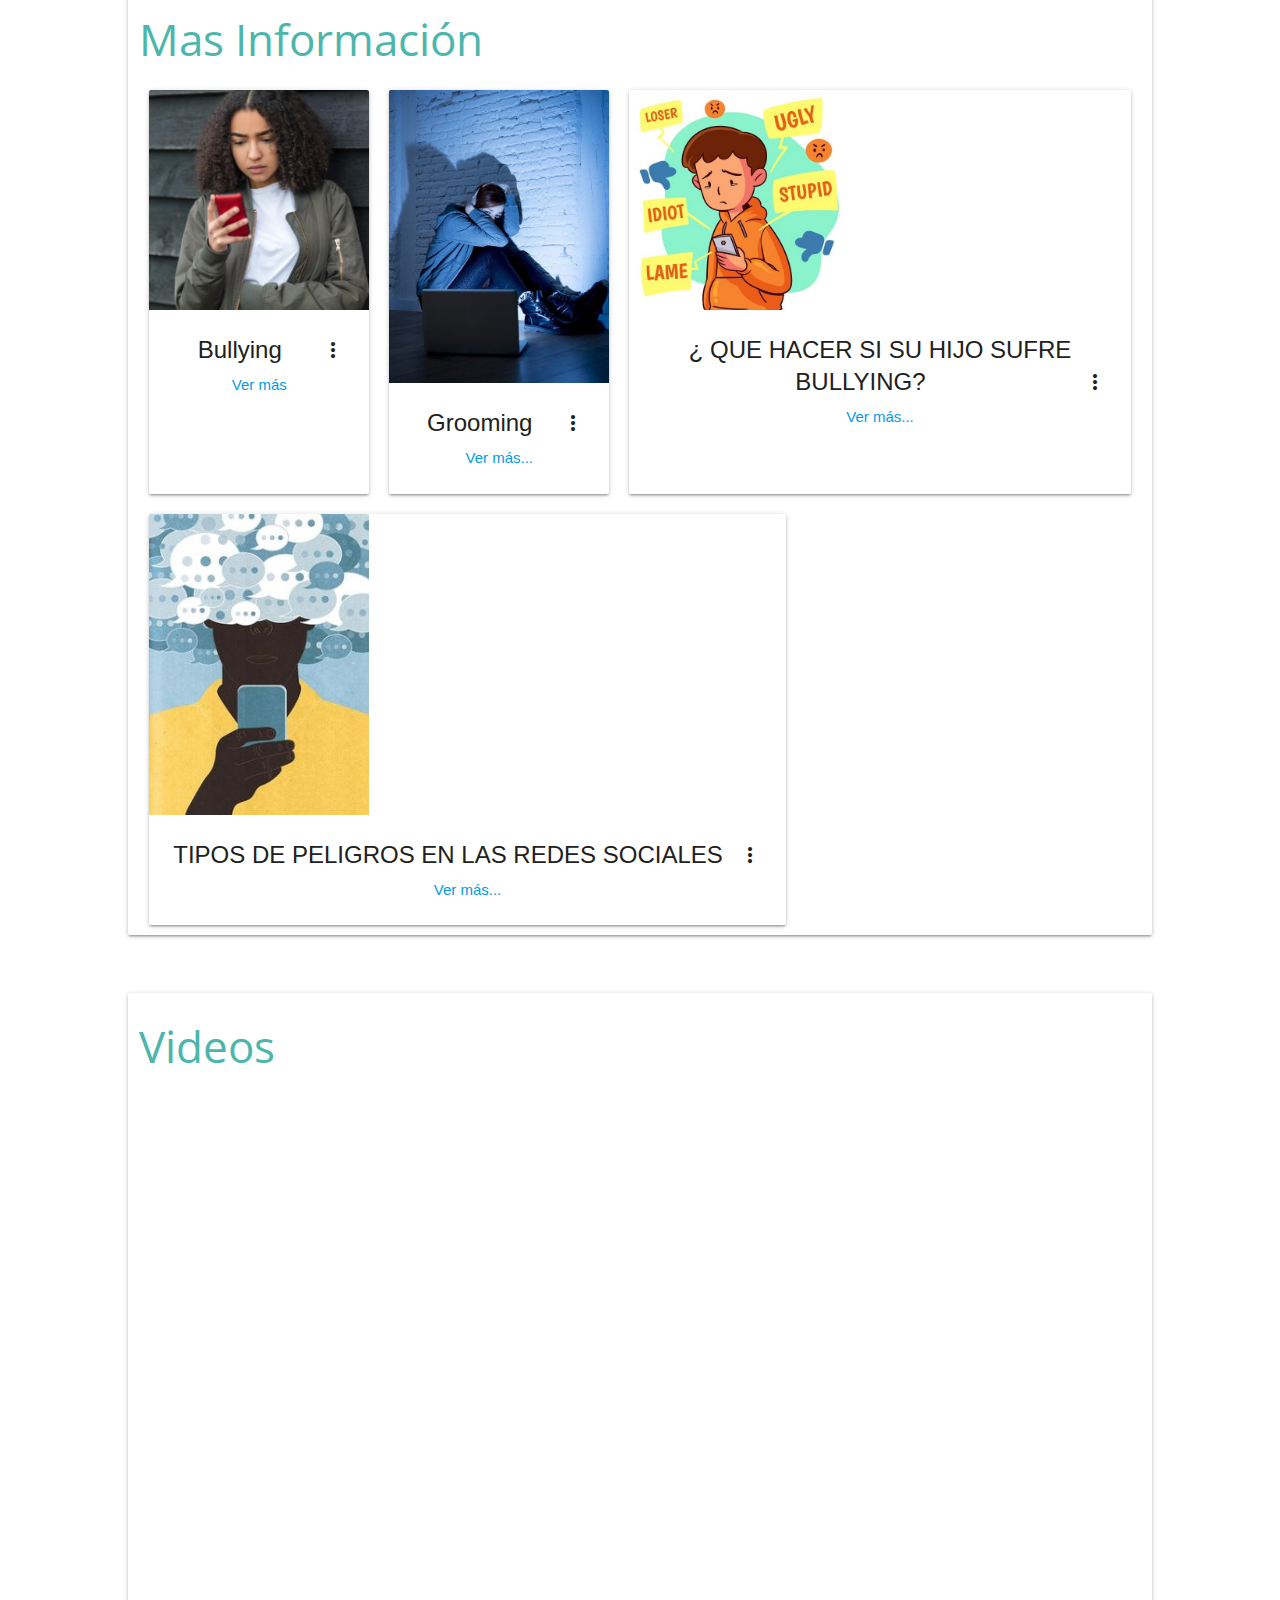
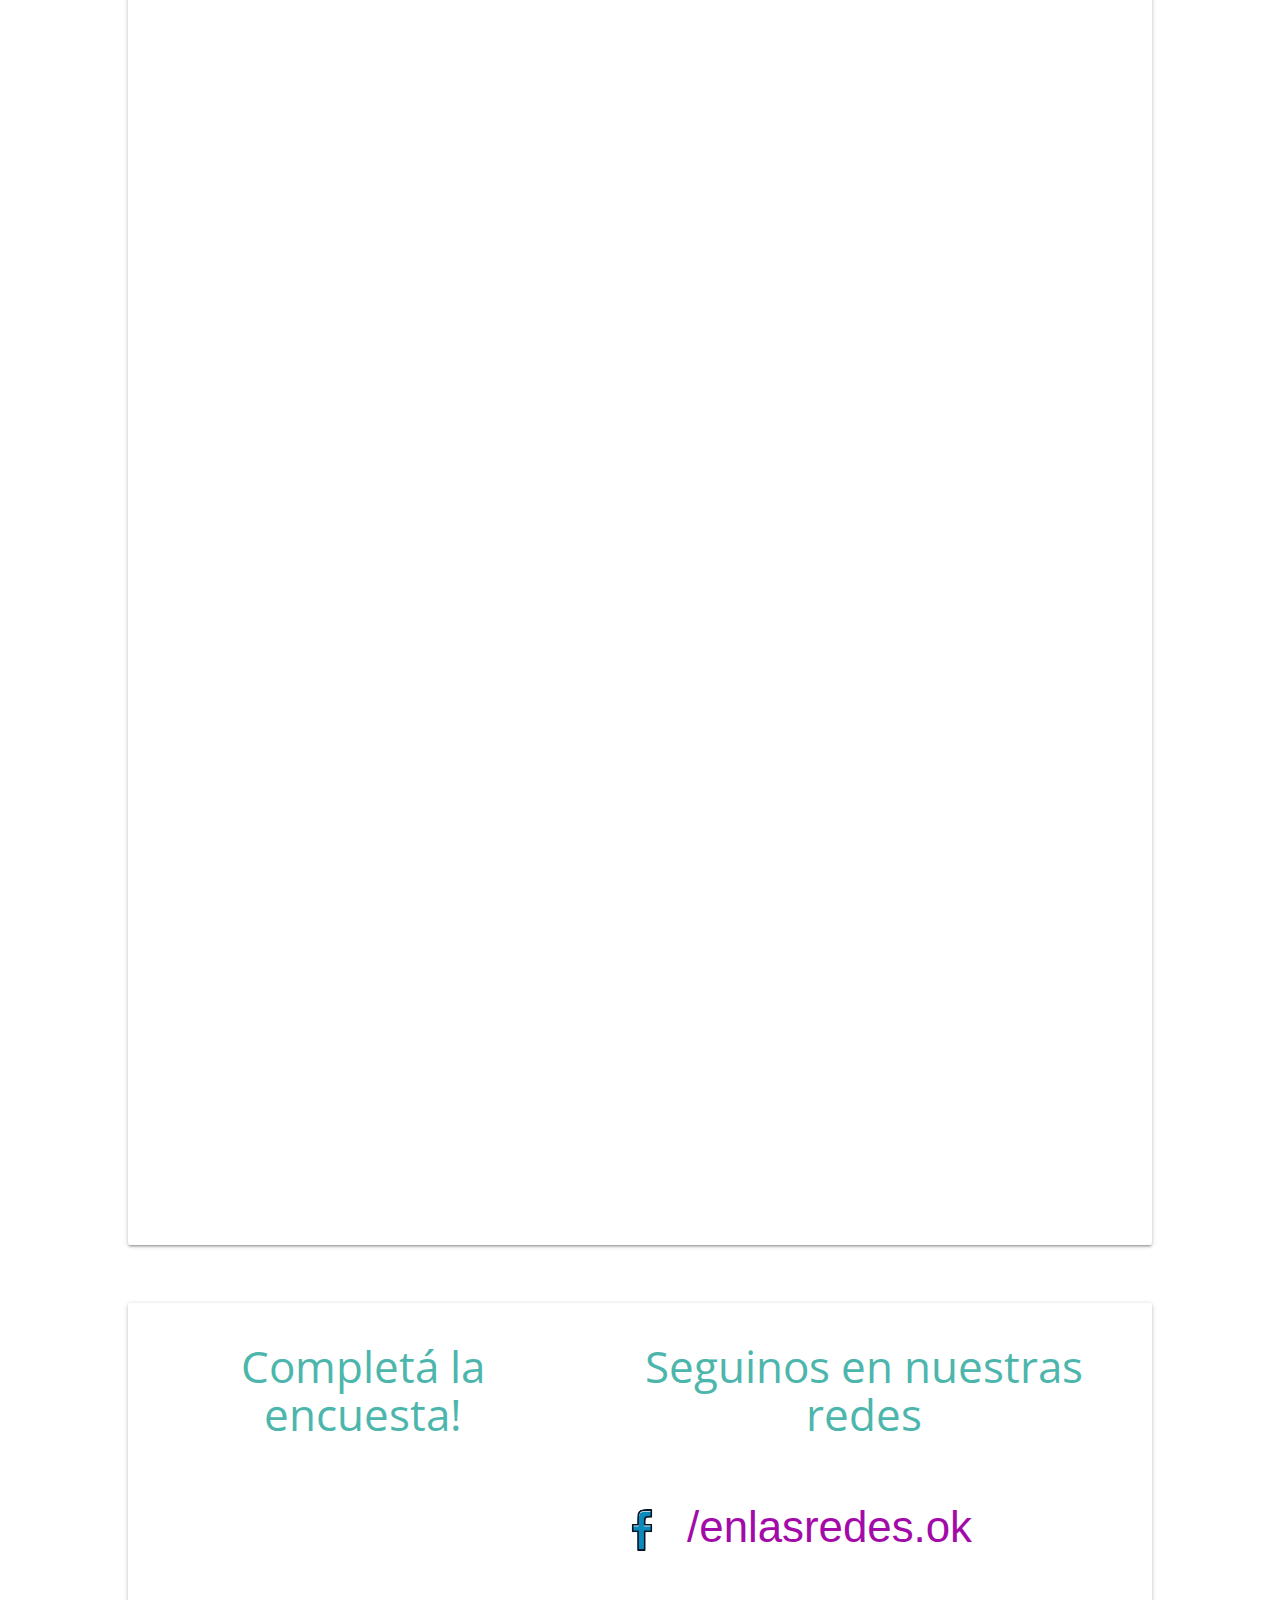
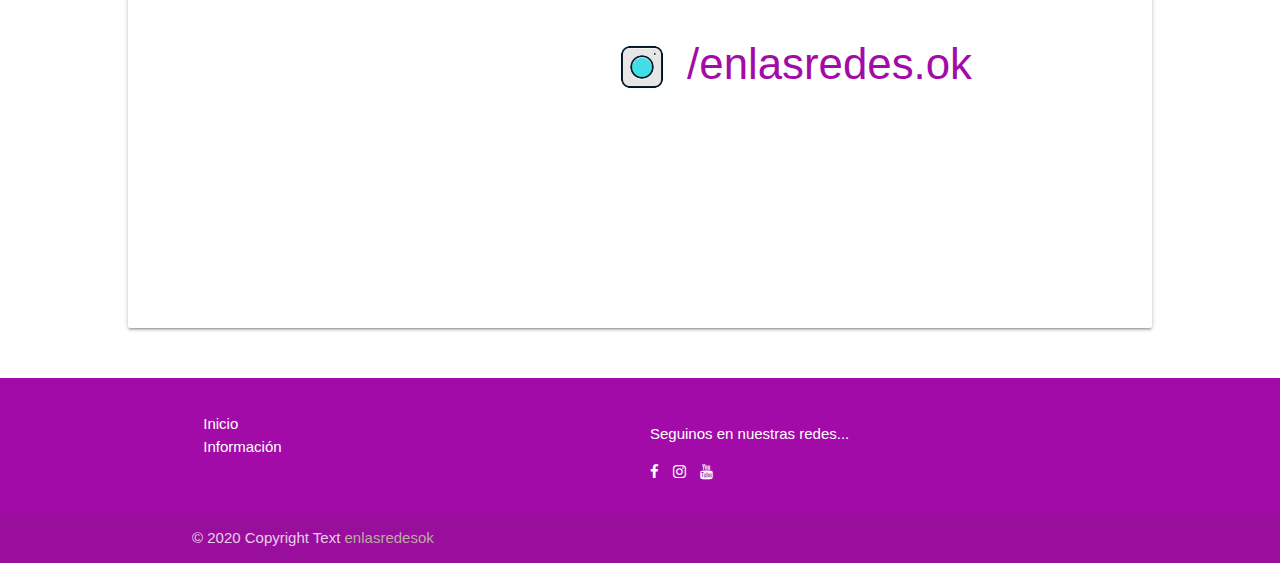
<file: public/index.html>
<!DOCTYPE html>
<html lang="en">

<head>
  <meta charset="UTF-8">
  <meta name="viewport" content="width=device-width, initial-scale=1.0">
  <meta http-equiv="X-UA-Compatible" content="ie=edge">

  <!-- Compiled and minified CSS -->
  <!---link rel="stylesheet" href="https://cdnjs.cloudflare.com/ajax/libs/materialize/1.0.0/css/materialize.min.css"--->
  <link rel="stylesheet" href="css/materialize.min.css">

  <!-- Compiled and minified JavaScript -->
  <!--script src="https://cdnjs.cloudflare.com/ajax/libs/materialize/1.0.0/js/materialize.min.js"></script--->
  <script src="js/materialize.min.js"></script>

  <!-------------------ICONOS--------------------------->
  <link rel="stylesheet" href="https://stackpath.bootstrapcdn.com/font-awesome/4.7.0/css/font-awesome.min.css">

  <link href="https://fonts.googleapis.com/icon?family=Material+Icons" rel="stylesheet">

  <link href="https://fonts.googleapis.com/css2?family=Open+Sans:wght@800&display=swap" rel="stylesheet">

  <link rel="stylesheet" href="css/estilos.css">
  <link rel="shortcut icon" href="favicon.ico" >
  <title>enlasredes.ok Sitio Oficial</title>
</head>

<body>


  <!---Dropdown-->
  <ul id="droptown-1" class="dropdown-content">
    <li><a href="#ciber">¿Qué es el ciberbullying?</a></li>
    <li class="divider"></li>
    <li><a href="#noes">¿Qué no es el CiberBullying?</a></li>
    <li class="divider"></li>
    <li><a href="#caso">¿Cuando estamos ante un caso?</a></li>
    <li class="divider"></li>
    <li><a href="#tipos">Tipos de CiberBullying</a></li>
    <li class="divider"></li>
    <li><a href="#detect">¿Cómo detectar casos de Cyberbullying?</a></li>
    <li class="divider"></li>
    <li><a href="#prevencion">Prevención</a></li>
    <li class="divider"></li>
    <li><a href="#ciberacoso">¿Cómo denunciar el ciberacoso?</a></li>
  </ul>
  <!---Dropdown Responsive-->
  <ul id="droptown-2" class="dropdown-content">
    <li><a href="#ciber" style="color: #26a69a; 
    font-family:'Open Sans', sans-serif;">¿Qué es el ciberbullying?</a></li>
    <li class="divider"></li>
    <li><a href="#noes" style="color: #26a69a; 
    font-family:'Open Sans', sans-serif;">¿Qué no es el CiberBullying?</a></li>
    <li class="divider"></li>
    <li><a href="#caso" style="color: #26a69a; 
    font-family:'Open Sans', sans-serif;">¿Cuando estamos ante un caso?</a></li>
    <li class="divider"></li>
    <li><a href="#tipos" style="color: #26a69a; 
    font-family:'Open Sans', sans-serif;">Tipos de CiberBullying</a></li>
    <li class="divider"></li>
    <li><a href="#detect" style="color: #26a69a; 
    font-family:'Open Sans', sans-serif;">¿Cómo detectar casos de Cyberbullying?</a></li>
    <li class="divider"></li>
    <li><a href="#prevencion" style="color: #26a69a; 
    font-family:'Open Sans', sans-serif;">Prevención</a></li>
    <li class="divider"></li>
    <li><a href="#ciberacoso" style="color: #26a69a; 
    font-family:'Open Sans', sans-serif;">¿Cómo denunciar el ciberacoso?</a></li>
  </ul>
  <!---NAVBAR MENU PRINCIPAL-->
  <div class="navbar-fixed s12">

    <nav style="background-color: #a30ba8;">

      <div class="nav-wrapper right hide-on-med-and-down flexRight">
        <a href="https://www.facebook.com/enlasredes.ok/" class="nav-link" target="_blank"> <i
            class="fa fa-facebook flexRight" aria-hidden="true"></i></a>
        <a href="https://www.instagram.com/enlasredes.ok/" class="nav-link" target="_blank"><i
            class="fa fa-instagram flexRight" aria-hidden="true"></i></a>
        <a href="https://www.youtube.com/channel/UCSPyjr2YKYvzWxzBHaxPOSQ/featured" class="nav-link" 
        target="_blank"> <i class="fa fa-youtube flexRight" aria-hidden="true"></i></a>
      </div>

      <div class="nav-wrapper container">
        <a href="index.html" class="brand-logo"><img class="circle" src="img/logoPrincipal.png" alt="" width="70px"
            height="63px"></a>
        <a href="index.html" data-target="mobile-demo" class="sidenav-trigger"><i class="material-icons">menu</i></a>
        <ul class="right hide-on-med-and-down" style="font-family: 'Open Sans', sans-serif;">
          <li><a href="index.html"><i class="fa fa-home left" aria-hidden="true"></i>Inicio</a></li>
          <!-- Dropdown Trigger -->
          <li><a class="dropdown-trigger" href="" data-target="droptown-1">Información<i
                class="material-icons right">arrow_drop_down</i></a></li>
         <li><a href="#form"><i class="fa fa-check-square-o left" aria-hidden="true"></i>Encuesta</a></li>
         <!---li>    
          <div class="row">
            <div class="col s12">
            <div class="row">
            <div class="input-field col s12">
            <i class="material-icons prefix">search</i>
            <input type="text" id="autocomplete-input" class="autocomplete">
            <label for="autocomplete-input">Autocomplete</label>
            </div>
            </div>
            </div>
            </div>    
         </li---->   
        </ul>
       
      </div>
    </nav>

  </div>

  <!---MENU HAMBURGUESA-->
  <ul class="sidenav " id="mobile-demo" style="background-color: #a30ba8;" >
   
    <div style="display: flex;">
      <div> <a href="index.html" style="margin: 0px !important;" class="brand-logo marginSide">
        <img class="circle" src="img/logoPrincipal.png" alt="" width="70px"
        height="63px"></a> </div>
      <h5 style="color: azure; margin-top: 20px; font-family:'Open Sans', sans-serif;">ENLASREDES.OK</h5>
    </div>
    <li><a href="index.html" style="color: azure; font-family:'Open Sans', sans-serif;" ><i class="fa fa-home left" aria-hidden="true" style="color: azure;"></i>Inicio</a></li>
    
    <!-- Dropdown Trigger -->
    <li><a class="dropdown-trigger" style="color: azure; font-family:'Open Sans', sans-serif;" href="" data-target="droptown-2">
    <i class="material-icons center" style="color: azure;">arrow_drop_down</i>Información</a></li>
    
    <li><a href="#form" style="color: azure; margin-top: 0px; font-family:'Open Sans', sans-serif;"><i class="fa fa-check-square-o left" aria-hidden="true" style="color: azure;"></i>Encuesta</a></li>
    
  </ul>


  <!----BOTON FLOTANTE-->
  <div class="fixed-action-btn">
    <a class="btn-floating btn-large red">
      <i class="fa fa-share-alt" aria-hidden="true"></i>
    </a>
    <ul>

      <li><a href="https://www.instagram.com/enlasredes.ok/" target="_blank" class="btn-floating pink"><i
            class="fa fa-instagram flexRight" aria-hidden="true"></i></a></li>
      <li><a href="https://www.facebook.com/enlasredes.ok/" target="_blank" class="btn-floating"
          style="background-color: #0470e5"><i class="fa fa-facebook flexRight" aria-hidden="true"></i></a></li>
          <li><a href="https://www.youtube.com/channel/UCSPyjr2YKYvzWxzBHaxPOSQ/featured" target="_blank" class="btn-floating"
          style="background-color: red"><i class="fa fa-youtube flexRight" aria-hidden="true"></i></a></li>
    </ul>
  </div>


  <!---PARALLAX IMAGEN PRINCIPAL-->
  <div id="index-banner" class="col s12">

    <!----div class="carousel carousel-slider">
      
        <a href="" class="carousel-item parallax"> <img src="img/bullying-4378156_1920.jpg" alt="Unsplashed background img 1"></a>
      <a href="" class="carousel-item parallax"> <img src="img/woman-1006100_1920.jpg" alt="Unsplashed background img 1"></a>
      <a href="" class="carousel-item parallax"> <img src="img/desperate-2293377_1920.jpg" alt="Unsplashed background img 1"></a>

  
      
    </div------>

    <div class="slider">
      <ul class="slides">
        <li>
          <img src="img/desperate-2293377_1920.jpg"> <!-- random image -->
          <div class="caption center-align">
            <a href="#ciber" style="font-family: 'Open Sans', sans-serif;">
              <h3 style="color: #a30ba8;">¿Qué es el CiberBullying?</h3>
              <h5 class="light grey-text text-lighten-3">Haz click para saber mas información</h5>
            </a>
          </div>
        </li>
        <li>
          <img src="img/timothy-eberly-28S1UBUM7aQ-unsplash.jpg"> <!-- random image -->
          <div class="caption left-align">
            <a href="#noes" style="font-family: 'Open Sans', sans-serif;">
              <h3 style="color: #a30ba8;">¿Qué no es el CiberBullying?</h3>
              <h5 class="light grey-text text-lighten-3">Haz click para saber mas información</h5>
            </a>

          </div>
        </li>
        <li>
          <img src="img/woman-1006100_1920.jpg" > <!-- random image -->
          <div class="caption right-align">
            <a href="#tipos" style="font-family: 'Open Sans', sans-serif;">
              <h3 style="color: #a30ba8;">¿Cuándo estamos ante un caso de CiberBullying?</h3>
              <h5 class="light grey-text text-lighten-3">Haz click para saber mas información</h5>
            </a>
          </div>
        </li>

      </ul>
    </div>
  </div>


  <!-------------------------SECCIONES------------------------------->
  <div class="container fluid col s12" id="more">

    <div class="row">

      <div class="col s12 m12 white card paddingT">

        <h3 id="ciber" style="font-family: 'Open Sans', sans-serif;" class="teal-text text-lighten-2 scrollspy"> ¿Qué es
          el ciberbulliyng?</h3>
        <div class="flex-container">
          <div><img src="img/IMG-20200910-WA0008.jpg" width="186px" height="223px" alt=""></div>
          <div><img src="img/IMG-20200910-WA0009.jpg" alt=""></div>
          <div><img src="img/IMG-20200910-WA0020.jpg" width="195px" height="240px" alt=""></div>

        </div>

        <p style="text-align: justify; font-weight: bold;">El CiberBullying es el uso de los medios telemáticos
          (internet, telefonía móvil y
          videojuegos online principalmente) para ejercer el acoso psicológico entre
          iguales. No se trata aquí el acoso o abuso de índole estrictamente sexual ni los
          acosos en los que personas adultas intervienen.</p>

      </div>

    </div>
    <div class="row d-flex">

      <div id="noes" class="col m5 s12 white card paddingT d-hijo2 scrollspy">

        <h4 class="teal-text text-lighten-2" style="font-family: 'Open Sans', sans-serif;">
          ¿Qué no es CiberBullying?</h4>

        <p style="text-align: justify; font-weight: bold;">Por tanto tiene que haber menores en ambos extremos del
          ataque para que se considere
          CiberBullying. Si hay algún adulto, entonces estamos ante algún otro tipo de ciberacoso.
          Tampoco se trata de adultos que engatusan a menores para encontrarse con ellos afuera
          de la red o explotar sus imágenes sexuales. Aunque hay veces en que un/a menor
          comienza una campaña de CiberBullying que puede acabar implicando a adultos con
          intenciones sexuales.</p>



      </div>

      <div id="caso" class="col m5 s12 white card paddingT d-hijo scrollspy">

        <h4 class="teal-text text-lighten-2" style="font-family: 'Open Sans', sans-serif;">
          ¿Cuándo estamos ante un caso de CiberBullying?</h4>

        <p style="text-align: justify; font-weight: bold;">Estamos ante un acoso de CiberBullying cuando un/a menor
          atormenta, amenaza, hostiga,
          humilla o molesta a otro/a mediante internet, teléfonos móviles, consolas de videojuegos
          u otras tecnologías telemáticas.</p>



      </div>

    </div>


    <div class="row">

      <div id="tipos" class="col s12 m12 white card paddingT scrollspy">

        <h3 style="font-family: 'Open Sans', sans-serif; text-align: center;"
          class="teal-text text-lighten-2 scrollspy">Tipos
          de CiberBullying</h3>

        <table class="striped centered">
          <thead>
            <tr>
              <th>TIPOS DE CYBERBULLYING</th>
              <th>EXPLICACIÓN</th>

            </tr>
          </thead>

          <tbody>
            <tr>
              <td style="font-weight: bold;">Arrasement</td>
              <td>Consiste en denigrar, amenazar e insultar a una persona de forma
                constante a través de mensajes en redes sociales, mensajes de email,
                de WhatsApp o aplicaciones semejantes. Esta conducta incluye el poner apodos,
                mandar fotos o videos humillantes, crear rumores sobre una persona,
                todo ello con la intención de que otras personas se sumen a la humillación
                publica que se está haciendo del afectado y difundan el contenido.</td>

            </tr>
            <tr>
              <td style="font-weight: bold;">Porno por venganza</td>
              <td>El “sexting” (enviar fotos o videos de uno mismo y de contenido sexual) se ha convertido en una
                conducta habitual entre adolescentes y adultos. De él se deriva el conocido como porno por venganza, que
                consiste en subir esos videos o fotos a internet o distribuirlos a través de otros medios online con el
                objetivo de vengarse de una persona.</td>

            </tr>
            <tr>
              <td style="font-weight: bold;">Stalking</td>
              <td>Esta conducta consiste en hacer un seguimiento online constante de una persona para hacerle saber que
                hay un interés romántico o sexual en la misma o bien controlar todos sus movimientos online una vez que
                se ha iniciado una relación.</td>
            </tr>
            <tr>
              <td style="font-weight: bold;">Acoso Psicológico</td>
              <td>Engloba diferentes conductas que tienen como objetivo final hacer que la víctima se sienta aislada y
                mal consigo misma. Las acciones pueden ser muy diversas: meter a la víctima en un grupo de WhatsApp e
                ignorarla conscientemente, crear espacios online para insultar a la víctima, mandarle constantemente
                insultos a su teléfono móvil, hacer memes con sus fotos, etc. </td>
            </tr>
            <tr>
              <td style="font-weight: bold;">Sextorsión</td>
              <td>El acosador usa fotos o videos sexuales de su víctima para mantenerla amenazada y conseguir de ella lo
                que quiera o bien usa información que ha obtenido por otros medios para que el acosado le envíe
                contenido de carácter sexual.</td>
            </tr>
            <tr>
              <td style="font-weight: bold;">Suplantación de identidad</td>
              <td>Se da mediante el robo de contraseñas. Es la forma de ciberacoso en la que la víctima queda más
                expuesta a todo tipo de peligros.</td>
            </tr>
            <tr>
              <td style="font-weight: bold;">Creación de perfiles falsos</td>
              <td>Cuando una persona crea perfiles falsos para hacerse pasar por ti.</td>
            </tr>
            <tr>
              <td style="font-weight: bold;">Exclusión en grupos o videojuegos online</td>
              <td>Ignorarlo, no dejar pertenecer a un niño/a o adolescente a un grupo (partida de videojuegos,
                WhatsApp), burlarse o reírse de él, hacerlo sentir inferior.</td>
            </tr>
          </tbody>
        </table>
      </div>

    </div>


    <div class="row">

      <div id="detect" class="col s12 m12 white card paddingT scrollspy">

        <h3 style="font-family: 'Open Sans', sans-serif;" class="teal-text text-lighten-2 scrollspy"> ¿Cómo detectar
          casos de CiberBullying?</h3>

        <div class="flex-container">
          <div><img src="img/IMG-20200910-WA0014.jpg" width="226px" height="223px" alt=""></div>
          <div><img src="img/IMG-20200910-WA0030.jpg" width="226px" height="223px" alt=""></div>
          <div><img src="img/IMG-20200910-WA0032.jpg" width="266px" height="223px" alt=""></div>

        </div>

        <p style="text-align: justify; font-weight: bold;">Las víctimas de ciberbullying suelen manifestar cambios en su
          conducta, principalmente tristeza o depresión,
          sufriendo variación en su rendimiento escolar. Generalmente, están permanentemente en contacto con
          dispositivos electrónicos para mantenerse al día sobre las publicaciones que hacen sobre ellos en las redes
          sociales y otros medios. El inquietante deseo de estar a solas en sus habitaciones es un síntoma que se
          presenta frecuentemente. <br>
          <b style="color: #a30ba8;">Los adultos deben estar atentos a los cambios de conducta o estado de ánimo de los
            chicos para poder
            ayudarlos y acompañarlos.</b> <br>
          Atendiendo a este tipo de problemáticas, es fundamental hablar con los niños sobre los peligros de
          la red, antes de que comiencen a utilizar dispositivos móviles y a interactuar online con otras
          personas.</p>

      </div>
    </div>


  </div>

  <!--------------------------PARALLAX PREVENCION------------------------------->

  <div class="parallax-container valign-wrapper">
    <div class="section no-pad-bot">
      <div class="container">
        <div class="row center">
          <h5 class="header col s12" style="color: white; font-family: 'Open Sans', sans-serif;">Qué hacer cuando ya se
            está dando una situación de ciberbullying/ciberacoso</h5>
        </div>
      </div>
    </div>
    <div class="parallax"><img src="img/timothy-eberly-28S1UBUM7aQ-unsplash.jpg" style="background-size: cover"
        alt="Unsplashed background img 2"></div>
  </div>

  <!-------------------------MAS SECCIONES------------------------------->
  <div class="container fluid">
    <div class="section">

      <div class="row">
        <div id="prevencion" class="col s12 m12 white card paddingT scrollspy">
          <h3 style="font-family: 'Open Sans', sans-serif;" class="teal-text text-lighten-2 scrollspy"> ¿Como
            prevenirlo?</h3>
          <br>

          <ul class="collection">

            <li class="collection-item"> <em>Apaga el móvil o el ordenador​.</em> Ignora los ataques y aléjate de la
              situación de acoso.</li>
            <li class="collection-item"><em>No respondas ni tomes represalias​.</em> Si estás enfadado o herido, puedes
              decir cosas de las
              que te arrepentirás más adelante. Los acosadores a menudo desean obtener una reacción
              de ti, así que no les demuestres que su plan ha funcionado a la perfección.</li>
            <li class="collection-item"><em>Bloquea al “acosador”</em>
              ​. Si recibes mensajes a través de una red social, elimina a la persona
              de tu lista de amigos o bloquearla si no se encuentra en la misma. También puedes borrar
              directamente los mensajes sin leerlos.</li>
            <li class="collection-item"><em>Guarda e imprime los mensajes de acoso​.</em> Si esta situación continúa,
              guarda la evidencia,
              ya que podría ser una prueba importante para mostrar a los padres o maestros en caso de
              no detenerse.</li>
            <li class="collection-item"><em>Habla con un amigo​.</em> Cuando alguien te hace sentir mal, a veces puede
              ayudar hablar con
              un amigo sobre ello.</li>
            <li class="collection-item"><em>Cuéntale todo a un adulto de confianza​.</em> Un adulto de confianza es
              alguien a quien
              consideres que te escuchará y que tiene las habilidades, el deseo y la autoridad para
              ayudarte.</li>
          </ul>

          <br>

          <b style="color: #a30ba8; text-align: center;">
            Revelar esta situación a un adulto no es nada malo, significa defenderte a ti mismo.
            Incluso si el acoso es online, tu escuela probablemente tenga reglas en contra si los
            perpetradores son alumnos de la misma.
          </b>
          <br>
          <br>
        </div>
      </div>

      <div class="row">
        <div id="ciberacoso" class="col s12 m12 white card paddingT scrollspy">

          <h3 style="font-family: 'Open Sans', sans-serif; text-align: center;
           " class="teal-text text-lighten-2 scrollspy"> ¿Cómo
            denunciar el ciberacoso?</h3>
          <p style="text-align: justify; font-weight: bold;">
            Las páginas de redes sociales como ​<em>Facebook o Instagram</em> ​ cuentan con medios para ayudar a los
            usuarios que han sido ciberacosados. <br>
            Si el niño o niña está sufriendo esta situación a través de un sitio Web o una aplicación, se puede
            bloquear al acosador y/o cambiar la configuración de quien puede contactarlo. Asimismo, se puede
            acceder al servicio de ayuda de la compañía, para realizar una denuncia.
            Si el acoso se da a través de WhatsApp, se puede contactar con la empresa de telefonía, con el fin
            de bloquear el número que los envía o cambiar el propio número de teléfono. <br>
            En caso de haber amenazas reales contra la seguridad del niño o niña, el Instituto ​insta a
            ponerse en contacto inmediato​ con las autoridades pertinentes.
          </p>
          <br>
          <b>DERECHOS PERSONALES: </b>
          <br>
          <ul class="collection">
            <li class="collection-item"> A actuar de manera que promuevas tu dignidad y respeto por ti mismo, siempre
              que no sean
              violados los derechos de los demás.</li>
            <li class="collection-item">A ser tratado con respeto.</li>
            <li class="collection-item">A poder decir “NO” y no sentirte culpable.</li>
            <li class="collection-item">A experimentar y a expresar tus sentimientos, pensamientos y opiniones.</li>
            <li class="collection-item">A tomarte tiempo para parar, pensar, reflexionar y decidir.</li>
            <li class="collection-item">A cambiar de opinión.</li>
            <li class="collection-item">A pedir lo que quieres.</li>
            <li class="collection-item">A controlar tu cuerpo y a no sufrir abusos físicos, daños ni castigos dolorosos.
            </li>
            <li class="collection-item">A poder cometer errores.</li>
            <li class="collection-item">A ser tratado con justicia.</li>
          </ul>
        </div>
      </div>
    </div>
  </div>

  <!------------------------------------Mas Informacion--------------------------------------------->
  <div class="container fluid">

    <div class="section">
      <div class="row">
        <div class="col s12 m12 white card paddingT">
          <h3 style="font-family: 'Open Sans', sans-serif;" class="teal-text text-lighten-2 scrollspy">Mas Información
          </h3>

          <div class="flex-container">
            <div class="card">
              <div class="card-image waves-effect waves-block waves-light">
                <img class="activator" style="width:220px;" src="img/IMG-20200910-WA0019.jpg">
              </div>
              <div class="card-content">
                <span class="card-title activator grey-text text-darken-4"><b>Bullying</b><i
                    class="material-icons right">more_vert</i></span>
                <p><a href="bullying.html">Ver más</a></p>
              </div>
              <div class="card-reveal">
                <span class="card-title grey-text text-darken-4">Bullying<i
                    class="material-icons right">close</i></span>
                <p>Acoso escolar y toda forma de maltrato físico, verbal o psicológico que
                  se produce entre escolares de forma reiterada y a lo largo de un tiempo
                  determinado en el aula, como a través de redes sociales,
                  con el nombre específico de ciberacoso o ciberbullying</p>
              </div>
            </div>
            <div class="card">
              <div class="card-image waves-effect waves-block waves-light">
                <img class="activator" style="width:220px;" src="img/IMG-20200910-WA0017.jpg">
              </div>
              <div class="card-content">
                <span class="card-title activator grey-text text-darken-4">Grooming<i
                    class="material-icons right">more_vert</i></span>
                <p><a href="grooming.html">Ver más...</a></p>
              </div>
              <div class="card-reveal">
                <span class="card-title grey-text text-darken-4">Grooming<i
                    class="material-icons right">close</i></span>
                <p>El grooming y, en su evolución digital, el online grooming (acoso y abuso sexual online) son formas
                  delictivas de acoso que implican a un adulto que se pone en contacto con un niño, niña o adolescente
                  con el fin de ganarse poco a poco su confianza para luego involucrarle en una actividad sexual.</p>
              </div>
            </div>
            <div class="card">
              <div class="card-image waves-effect waves-block waves-light">
                <img class="activator" style="width:220px;" src="img/IMG-20200910-WA0022.jpg">
              </div>
              <div class="card-content">
                <span class="card-title activator grey-text text-darken-4">¿ QUE HACER SI SU HIJO SUFRE BULLYING?<i
                    class="material-icons right">more_vert</i></span>
                <p><a href="quehacersituhijosufre.html">Ver más...</a></p>
              </div>
              <div class="card-reveal">
                <span class="card-title grey-text text-darken-4">¿ QUE HACER SI SU HIJO SUFRE BULLYING?<i
                    class="material-icons right">close</i></span>
                <p>...Hablar con el niño/a desde la comprensión
                  Esto significa que se verbaliza el problema y que se va a hablar de él con el menor. Hay que hacerlo
                  desde la comprensión y no como una situación que deberá soportar él solo.
                  Hay que dejar claro al niño que se le va a guiar y que esto tiene solución.
                  <br>
                  <a href="quehacersituhijosufre.html">Ver más...</a>
                </p>
              </div>
            </div>
          </div>

          <div class="flex-container">
            <div class="card">
              <div class="card-image waves-effect waves-block waves-light">
                <img class="activator" style="width:220px;" src="img/IMG-20200910-WA0010.jpg">
              </div>
              <div class="card-content">
                <span class="card-title activator grey-text text-darken-4">TIPOS DE PELIGROS EN LAS REDES SOCIALES<i
                    class="material-icons right">more_vert</i></span>
                <p><a href="peligros.html">Ver más...</a></p>
              </div>
              <div class="card-reveal">
                <span class="card-title grey-text text-darken-4">TIPOS DE PELIGROS EN LAS REDES SOCIALES<i
                    class="material-icons right">close</i></span>
                <p>...El uso excesivo de redes sociales puede llevarte a "desaparecer" 
                  de tu vida real y el momento presente, generando problemas en tu vida 
                  personal, complicaciones a la hora de comunicarte en persona y ansiedad.
                  <br>
                  <a href="peligros.html">Ver más...</a>
                </p>
              </div>
            </div>
          </div>

        </div>
  
      </div>
    </div>

  </div>
  <!------------------------------------Videos------>

  <div class="container fluid">
    <div class="row">
      <div class="card col s12">
        <h3 style="font-family: 'Open Sans', sans-serif;" class="teal-text text-lighten-2 scrollspy">Videos</h3>

        <div class="video-container">
          <iframe width="560" height="315" src="https://www.youtube.com/embed/Q438glwMikE" 
          frameborder="0" allow="accelerometer; autoplay; clipboard-write; encrypted-media; gyroscope; picture-in-picture" allowfullscreen></iframe>
        </div>
        <br>
        <div class="video-container">
          <iframe width="560" height="315" src="https://www.youtube.com/embed/F8blA97zXkk" 
          frameborder="0" allow="accelerometer; autoplay; clipboard-write; encrypted-media; 
          gyroscope; picture-in-picture" allowfullscreen></iframe>
        </div>
        <br>
        <div class="video-container">
          <iframe width="560" height="315" src="https://www.youtube.com/embed/kGQHUtZ3q48" 
          frameborder="0" allow="accelerometer; autoplay; clipboard-write; encrypted-media; 
          gyroscope; picture-in-picture" allowfullscreen></iframe>
        </div>
        <br>

      </div>
    </div>
  </div>
  <!------------------------------------Encuestas - REDES------>
  <div class="container fluid">

    <div class="section">
      <div class="row">
        <div class="card col s12">

          <div class="flex-container">
            <div id="form" class="scrollspy">

              <h3 style="font-family: 'Open Sans', sans-serif;" class="teal-text text-lighten-2 scrollspy">Completá la
                encuesta!
              </h3>
              <iframe class="modEncResponsive"
                src="https://docs.google.com/forms/d/e/1FAIpQLScwxUbm6CgPes4wytBnAkoN_eFnosvt_H1tkpk6EJiKw6FYEA/viewform?embedded=true"
                width="380" height="456" frameborder="0" marginheight="0" marginwidth="0">Cargando…</iframe>



            </div>


            <div>
              <h3 style="font-family: 'Open Sans', sans-serif;" class="teal-text text-lighten-2 scrollspy">Seguinos en
                nuestras redes
              </h3>

              <div class="flex-container"><a href="https://www.facebook.com/enlasredes.ok/" target="_blank">
                  <h3 class="redesSoc"><img src="img/facebook-3000954_1280.png"
                      style="width: 90px; vertical-align: middle;" alt="">/enlasredes.ok</h3>
                </a>
              </div>
              <div class="flex-container"><a href="https://www.instagram.com/enlasredes.ok/" target="_blank">
                  <h3 class="redesSoc"><img src="img/instagram-3000957_1280.png"
                      style="width: 90px; vertical-align: middle;" alt="">/enlasredes.ok</h3>
                </a></div>

            </div>
          </div>

        </div>
      </div>
    </div>
  </div>

  <!---------------------FOOTER------------------------->

  <footer class="page-footer" style="background-color: #a30ba8; margin-bottom: 0px">

    <div class="container">

      <div class="row">

        <div class="col m6">
          <ul>
            <li><a class="nav-link" href="index.html">Inicio</a></li>
            <li><a class="nav-link" href="#information" class="scrollspy">Información</a></li>
            
          </ul>
        </div>

        <div class="col m6" style="padding: 10px">


          <p style="color:white">Seguinos en nuestras redes...</p>
          <a href="https://www.facebook.com/enlasredes.ok/" class="nav-link" target="_blank"> <i
              class="fa fa-facebook flexRight" aria-hidden="true"></i></a>

          <a href="https://www.instagram.com/enlasredes.ok/" class="nav-link" target="_blank"><i
              class="fa fa-instagram flexRight" aria-hidden="true"></i></a>

          <a href="https://www.youtube.com/channel/UCSPyjr2YKYvzWxzBHaxPOSQ/featured" class="nav-link" target="_blank"> 
            <i class="fa fa-youtube flexRight" aria-hidden="true" ></i></a>


        </div>

      </div>

    </div>

    <div class="footer-copyright">
      <div class="container">
        © 2020 Copyright Text <a class="brown-text text-lighten-3" href="#">enlasredesok</a>
      </div>
    </div>

  </footer>

  <!----Java Scripts---->

  <script>
    document.addEventListener('DOMContentLoaded', function () {
      var elems = document.querySelectorAll('.fixed-action-btn');
      var instances = M.FloatingActionButton.init(elems);
    });
  </script>

  <script>
    document.addEventListener('DOMContentLoaded', function () {
      var elems = document.querySelectorAll('.scrollspy');
      var instances = M.ScrollSpy.init(elems);
    });
  </script>

  <script>
    document.addEventListener('DOMContentLoaded', function () {
      var elems = document.querySelectorAll('.parallax');
      var instances = M.Parallax.init(elems);
    });
  </script>

  <script>
    document.addEventListener('DOMContentLoaded', function () {
      var elems = document.querySelectorAll('.carousel');
      var instances = M.Carousel.init(elems, {
        duration: 500,
        indicators: true

      });
    });

  </script>


  <script>
    document.addEventListener('DOMContentLoaded', function () {
      var elems = document.querySelectorAll('.slider');
      var instances = M.Slider.init(elems);
    });
  </script>

  <script>
    document.addEventListener('DOMContentLoaded', function () {
      var elems = document.querySelectorAll('.dropdown-trigger');
      var instances = M.Dropdown.init(elems);
    });

  </script>

  <script>


    document.addEventListener('DOMContentLoaded', function () {
      var elems = document.querySelectorAll('.sidenav');
      var instances = M.Sidenav.init(elems);
    });

  </script>



  <!--script>

    document.addEventListener('DOMContentLoaded', function () {

      var elems = document.querySelectorAll('.dropdown-trigger');

      var options = {
        alignment: 'center',
        closeOnClick: false,
        hover: true,

      };

      var instances = M.Dropdown.init(elems, options);
    })
  </script--->





</body>

</html>
</file>
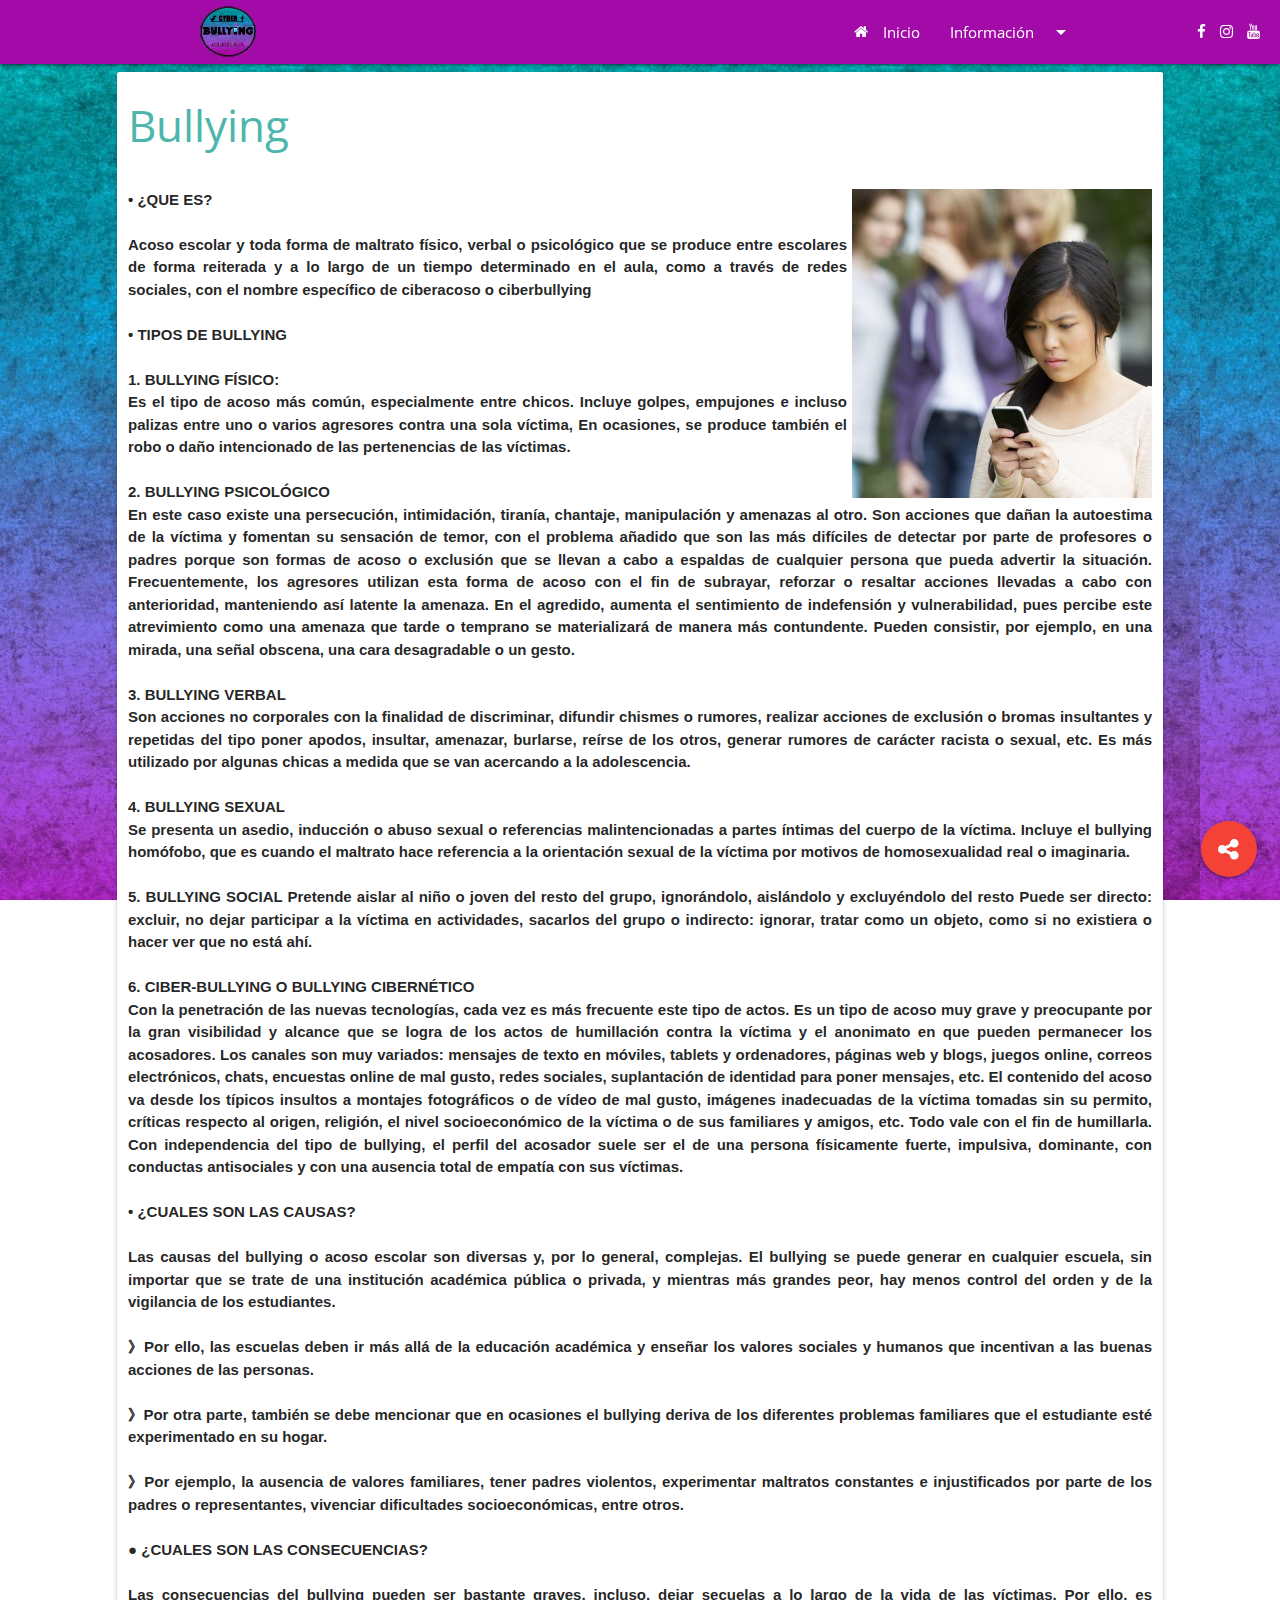
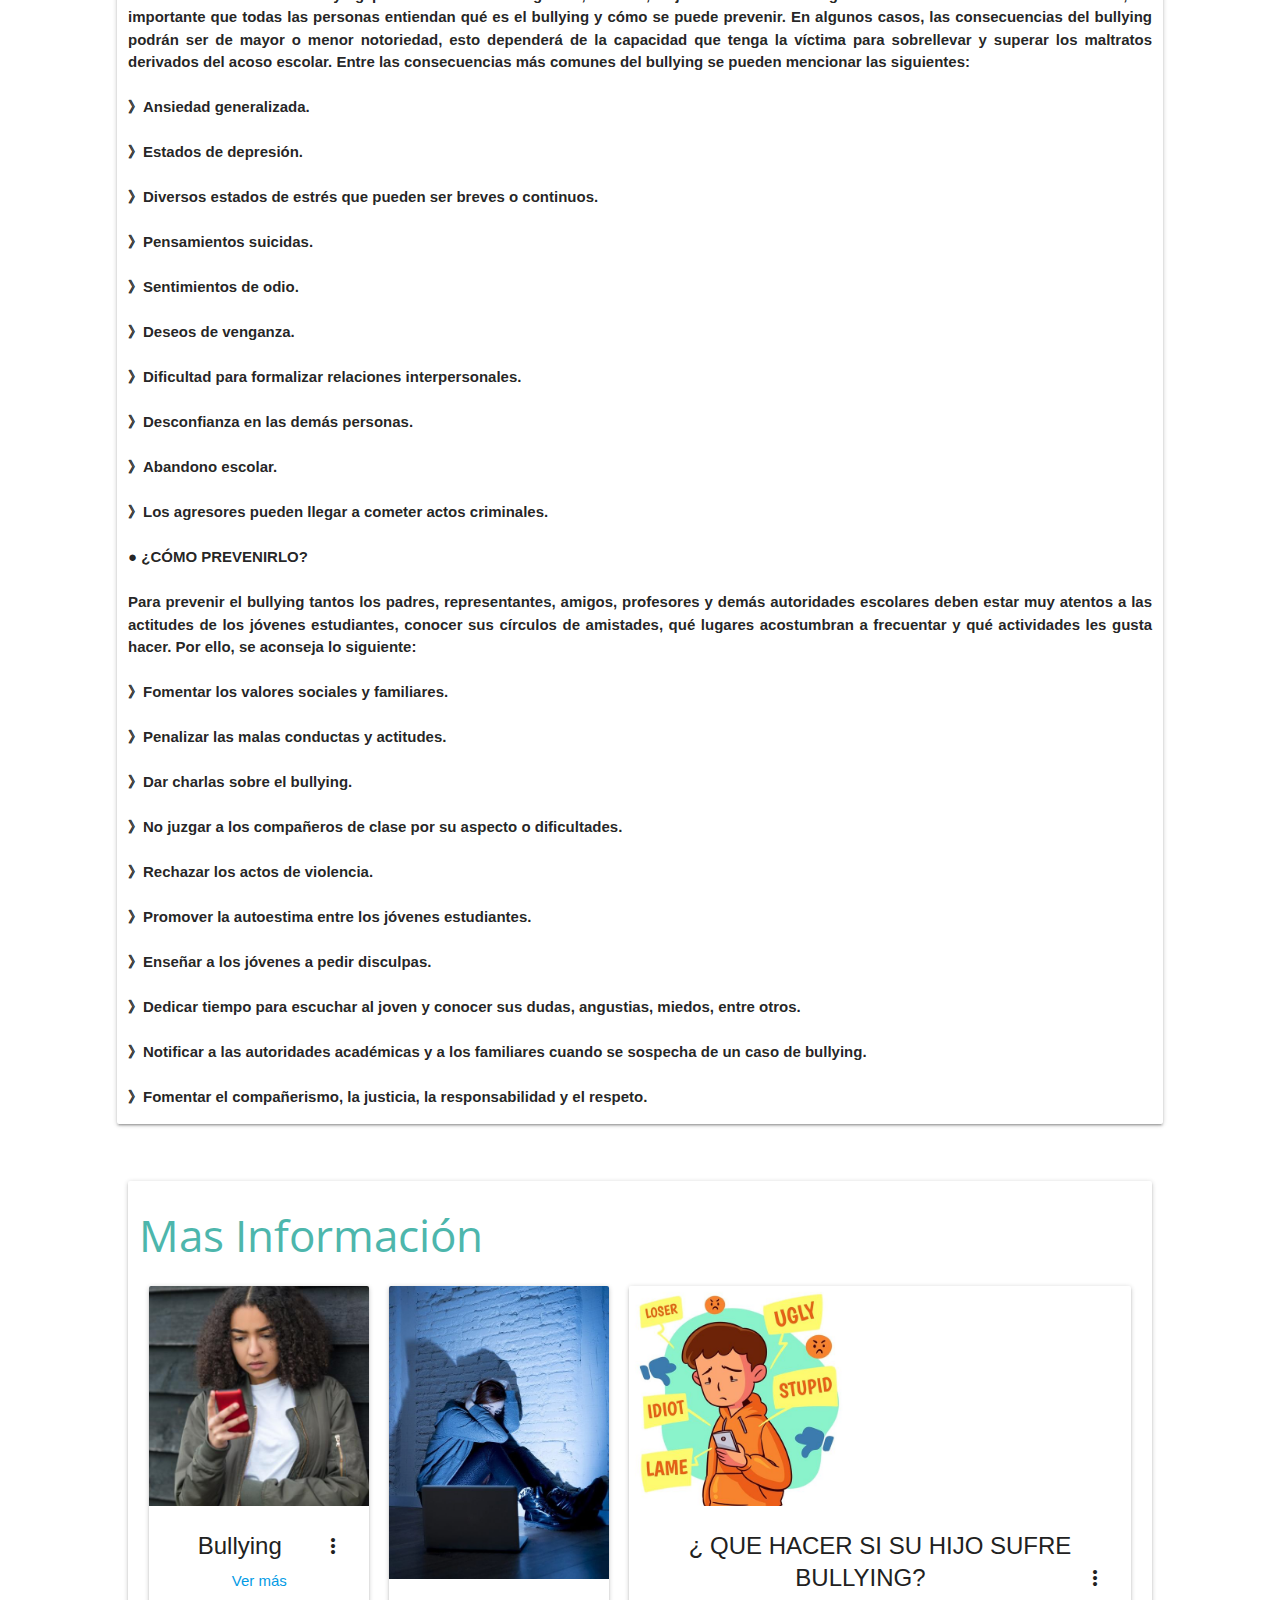
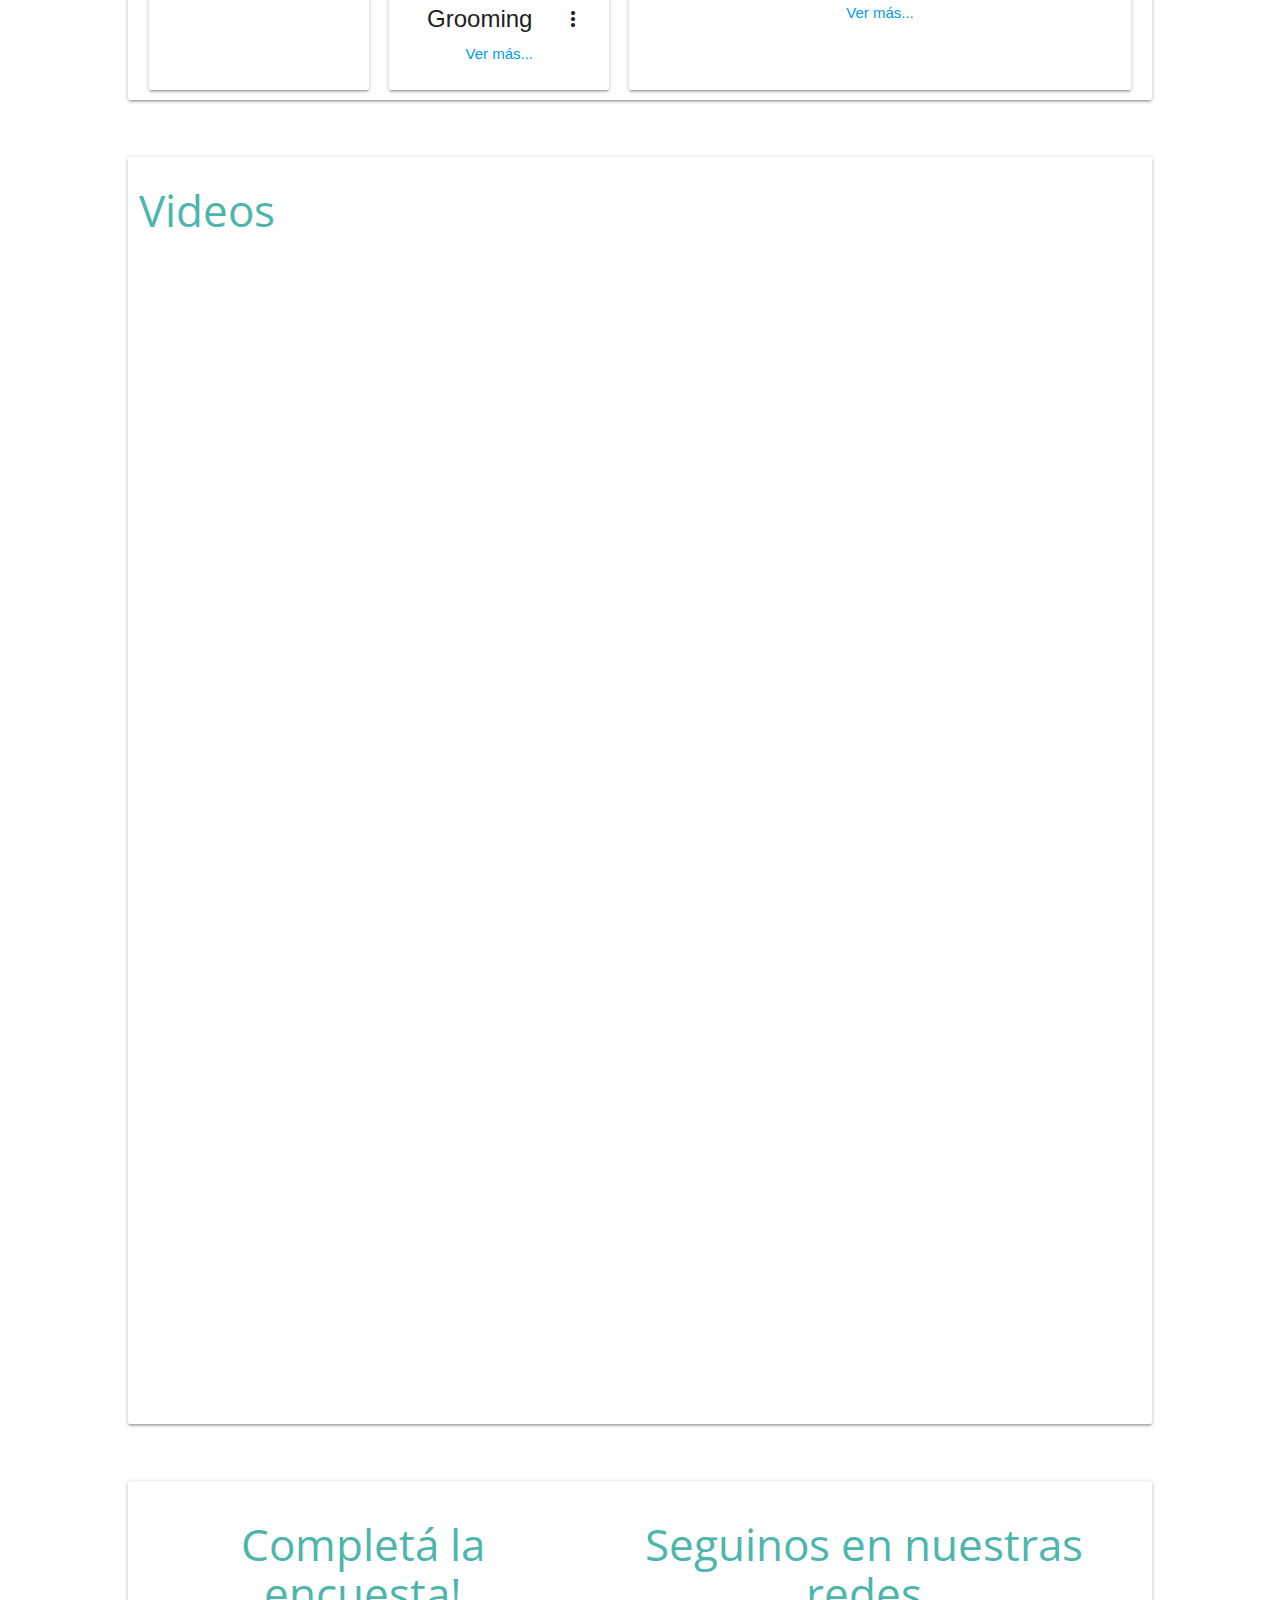
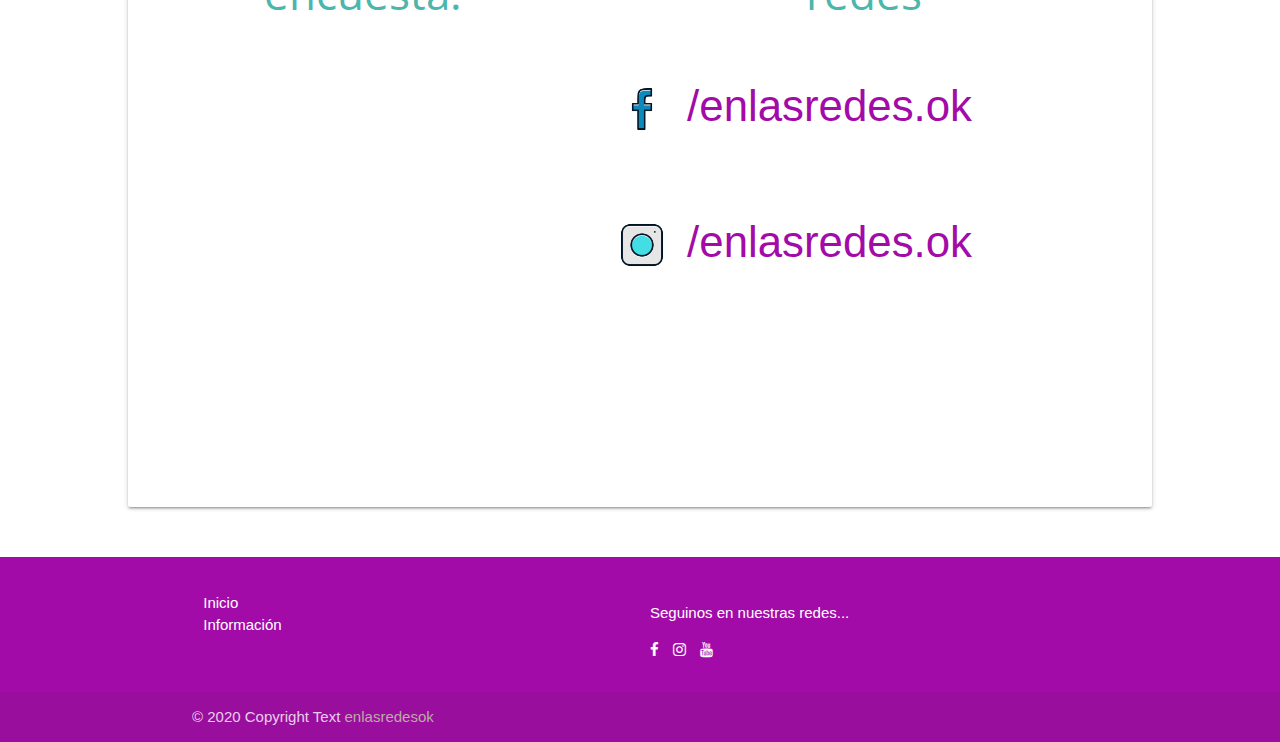
<file: bullying.html>
<!DOCTYPE html>
<html lang="en">

<head>
  <meta charset="UTF-8">
  <meta name="viewport" content="width=device-width, initial-scale=1.0">
  <meta http-equiv="X-UA-Compatible" content="ie=edge">

  <!-- Compiled and minified CSS -->
  <!---link rel="stylesheet" href="https://cdnjs.cloudflare.com/ajax/libs/materialize/1.0.0/css/materialize.min.css"--->
  <link rel="stylesheet" href="css/materialize.min.css">

  <!-- Compiled and minified JavaScript -->
  <!--script src="https://cdnjs.cloudflare.com/ajax/libs/materialize/1.0.0/js/materialize.min.js"></script--->
  <script src="js/materialize.min.js"></script>

  <!-------------------ICONOS--------------------------->
  <link rel="stylesheet" href="https://stackpath.bootstrapcdn.com/font-awesome/4.7.0/css/font-awesome.min.css">

  <link href="https://fonts.googleapis.com/icon?family=Material+Icons" rel="stylesheet">

  <link href="https://fonts.googleapis.com/css2?family=Open+Sans:wght@800&display=swap" rel="stylesheet">

  <link rel="stylesheet" href="css/estilos.css">

  <link rel="shortcut icon" href="favicon.ico" >
  <title>enlasredes.ok Sitio Oficial</title>
</head>

<body>


  <!---Dropdown-->
  <ul id="droptown-1" class="dropdown-content">
    <li><a href="#ciber">¿Qué es el ciberbullying?</a></li>
    <li class="divider"></li>
    <li><a href="#noes">¿Qué no es el CiberBullying?</a></li>
    <li class="divider"></li>
    <li><a href="#caso">¿Cuando estamos ante un caso?</a></li>
    <li class="divider"></li>
    <li><a href="#tipos">Tipos de CiberBullying</a></li>
    <li class="divider"></li>
    <li><a href="#detect">¿Cómo detectar casos de Cyberbullying?</a></li>
    <li class="divider"></li>
    <li><a href="#prevencion">Prevención</a></li>
    <li class="divider"></li>
    <li><a href="#ciberacoso">¿Cómo denunciar el ciberacoso?</a></li>
  </ul>
  <!---Dropdown Responsive-->
  <ul id="droptown-2" class="dropdown-content">
    <li><a href="#ciber">¿Qué es el ciberbullying?</a></li>
    <li class="divider"></li>
    <li><a href="#noes">¿Qué no es el CiberBullying?</a></li>
    <li class="divider"></li>
    <li><a href="#caso">¿Cuando estamos ante un caso?</a></li>
    <li class="divider"></li>
    <li><a href="#tipos">Tipos de CiberBullying</a></li>
    <li class="divider"></li>
    <li><a href="#detect">¿Cómo detectar casos de Cyberbullying?</a></li>
    <li class="divider"></li>
    <li><a href="#prevencion">Prevención</a></li>
    <li class="divider"></li>
    <li><a href="#ciberacoso">¿Cómo denunciar el ciberacoso?</a></li>
  </ul>
  <!---NAVBAR MENU PRINCIPAL-->
  <div class="navbar-fixed s12">

    <nav style="background-color: #a30ba8;">

      <div class="nav-wrapper right hide-on-med-and-down flexRight">
        <a href="https://www.facebook.com/enlasredes.ok/" class="nav-link" target="_blank"> <i
            class="fa fa-facebook flexRight" aria-hidden="true"></i></a>
        <a href="https://www.instagram.com/enlasredes.ok/" class="nav-link" target="_blank"><i
            class="fa fa-instagram flexRight" aria-hidden="true"></i></a>
        <a href="https://www.youtube.com/channel/UCSPyjr2YKYvzWxzBHaxPOSQ/featured" class="nav-link" target="_blank"> <i class="fa fa-youtube flexRight" aria-hidden="true"></i></a>
      </div>

      <div class="nav-wrapper container">
        <a href="index.html" class="brand-logo"><img class="circle" src="img/logoPrincipal.png" alt="" width="70px"
            height="63px"></a>
        <a href="index.html" data-target="mobile-demo" class="sidenav-trigger"><i class="material-icons">menu</i></a>
        <ul class="right hide-on-med-and-down" style="font-family: 'Open Sans', sans-serif;">
          <li><a href="index.html"><i class="fa fa-home left" aria-hidden="true"></i>Inicio</a></li>
          <!-- Dropdown Trigger -->
          <li><a class="dropdown-trigger" href="" data-target="droptown-1">Información<i
                class="material-icons right">arrow_drop_down</i></a></li>
         
        </ul>
      </div>
    </nav>

  </div>


  <!---MENU HAMBURGUESA-->
  <ul class="sidenav" id="mobile-demo">
    <li><a href="index.html"><i class="fa fa-home left" aria-hidden="true"></i>Inicio</a></li>
    <!-- Dropdown Trigger -->
    <li><a class="dropdown-trigger" href="" data-target="droptown-2">
        <i class="material-icons left">arrow_drop_down</i>Información</a></li>
 

  </ul>


  <!----BOTON FLOTANTE-->
  <div class="fixed-action-btn">
    <a class="btn-floating btn-large red">
      <i class="fa fa-share-alt" aria-hidden="true"></i>
    </a>
    <ul>

      <li><a href="https://www.instagram.com/enlasredes.ok/" target="_blank" class="btn-floating pink"><i
            class="fa fa-instagram flexRight" aria-hidden="true"></i></a></li>
      <li><a href="https://www.facebook.com/enlasredes.ok/" target="_blank" class="btn-floating"
          style="background-color: #0470e5"><i class="fa fa-facebook flexRight" aria-hidden="true"></i></a></li>
          <li><a href="https://www.youtube.com/channel/UCSPyjr2YKYvzWxzBHaxPOSQ/featured" target="_blank" class="btn-floating"
            style="background-color: red"><i class="fa fa-youtube flexRight" aria-hidden="true"></i></a></li>
        </ul>
  </div>


  


  <!-------------------------SECCIONES------------------------------->
  <div class="container fluid col s12" id="more">

    <div class="row">

      <div class="col s12 m12 white card paddingT">

        <h3  style="font-family: 'Open Sans', sans-serif;" 
        class="teal-text text-lighten-2 scrollspy">Bullying</h3>
      

        <p style="text-align: justify; font-weight: bold;">
        
          <br>
          <img src="img/IMG-20200910-WA0018.jpg" 
          style="float: right; width: 300px; margin-left: 5px;" alt="">•	¿QUE ES?
          <br>
          <br>
           Acoso escolar y toda forma de maltrato físico, verbal o psicológico que se produce
           entre escolares de forma reiterada y a lo largo de un tiempo determinado en el aula, 
           como a través de redes sociales, con el nombre específico de ciberacoso o ciberbullying
          <br>
          <br>
          •	TIPOS DE BULLYING
          <br>
          <br>
          1.	BULLYING FÍSICO:
          <br>
          Es el tipo de acoso más común, especialmente entre chicos. Incluye golpes, 
          empujones e incluso palizas entre uno o varios agresores contra una sola 
          víctima, En ocasiones, se produce también el robo o daño intencionado de las 
          pertenencias de las víctimas.
          <br>
          <br>
          2.	BULLYING PSICOLÓGICO
          <br>
          En este caso existe una persecución, intimidación, tiranía, chantaje, 
          manipulación y amenazas al otro. Son acciones que dañan la autoestima de 
          la víctima y fomentan su sensación de temor, con el problema añadido que son 
          las más difíciles de detectar por parte de profesores o padres porque son 
          formas de acoso o exclusión que se llevan a cabo a espaldas de cualquier persona que pueda 
          advertir la situación. Frecuentemente, los agresores utilizan esta forma de acoso con el fin de
         subrayar, reforzar o resaltar acciones llevadas a cabo con anterioridad, manteniendo así latente 
         la amenaza. En el agredido, aumenta el sentimiento de indefensión y vulnerabilidad, pues percibe este
          atrevimiento como una amenaza que tarde o temprano se materializará de manera más contundente. Pueden consistir, 
          por ejemplo, en una mirada, una señal obscena, una cara desagradable o un gesto.
          <br>
          <br>
          3.	BULLYING VERBAL
          <br>
          Son acciones no corporales con la finalidad de discriminar, difundir 
          chismes o rumores, realizar acciones de exclusión o bromas insultantes 
          y repetidas del tipo poner apodos, insultar, amenazar, burlarse, reírse 
          de los otros, generar rumores de carácter racista o sexual, etc. Es más 
          utilizado por algunas chicas a medida que se van acercando a la adolescencia.
          <br>
          <br>
          4.	BULLYING SEXUAL
          <br>
          Se presenta un asedio, inducción o abuso sexual o referencias malintencionadas 
          a partes íntimas del cuerpo de la víctima. Incluye el bullying homófobo, 
          que es cuando el maltrato hace referencia a la orientación sexual de la 
          víctima por motivos de homosexualidad real o imaginaria.
          <br>
          <br>
          5.	BULLYING SOCIAL
          Pretende aislar al niño o joven del resto del grupo, ignorándolo, 
          aislándolo y excluyéndolo del resto  Puede ser directo: excluir, no dejar 
          participar a la víctima en actividades, sacarlos del grupo o indirecto: 
          ignorar, tratar como un objeto, como si no existiera o hacer ver que no 
          está ahí.
          <br>
          <br>
          6.	CIBER-BULLYING O BULLYING CIBERNÉTICO
          <br>
          Con la penetración de las nuevas tecnologías, cada vez es más frecuente 
          este tipo de actos. Es un tipo de acoso muy grave y preocupante por la gran 
          visibilidad y alcance que se logra de los actos de humillación contra la 
          víctima y el anonimato en que pueden permanecer los acosadores. Los canales
           son muy variados: mensajes de texto en móviles, tablets y ordenadores,  
           páginas web y blogs,  juegos online, correos electrónicos, chats, encuestas 
           online de mal gusto,  redes sociales, suplantación de identidad para poner 
           mensajes, etc. El contenido del acoso va desde los típicos insultos a montajes fotográficos 
           o de vídeo de mal gusto, imágenes inadecuadas de la víctima tomadas sin su 
           permito, críticas respecto al origen, religión, el nivel socioeconómico de 
           la víctima o de sus familiares y amigos, etc. Todo vale con el fin de 
           humillarla. Con independencia del tipo de bullying, el perfil del acosador 
           suele ser el de una persona físicamente fuerte, impulsiva, dominante, 
           con conductas antisociales y con una ausencia total de empatía con sus 
           víctimas.
           <br>
           <br>
          •	¿CUALES SON LAS CAUSAS?
          <br>
          <br>
          Las causas del bullying o acoso escolar son diversas y, por lo general, complejas. 
          El bullying se puede generar en cualquier escuela, sin importar que se trate 
          de una institución académica pública o privada, y mientras más grandes peor, 
          hay menos control del orden y de la vigilancia de los estudiantes.
          <br>
          <br>
          》Por ello, las escuelas deben ir más allá de la educación académica y 
          enseñar los valores sociales y humanos que incentivan a las buenas acciones
           de las personas.
           <br>
           <br>
          》Por otra parte, también se debe mencionar que en ocasiones el bullying 
          deriva de los diferentes problemas familiares que el estudiante esté 
          experimentado en su hogar.
          <br>
          <br>
          》Por ejemplo, la ausencia de valores familiares, tener padres violentos, 
          experimentar maltratos constantes e injustificados por parte de los padres 
          o representantes, vivenciar dificultades socioeconómicas, entre otros.
          <br>
          <br>
          ●  ¿CUALES SON LAS  CONSECUENCIAS?
          <br>
          <br>
          Las consecuencias del bullying pueden ser bastante graves, incluso, 
          dejar secuelas a lo largo de la vida de las víctimas. Por ello, es importante 
          que todas las personas entiendan qué es el bullying y cómo se puede prevenir.
          En algunos casos, las consecuencias del bullying podrán ser de mayor o 
          menor notoriedad, esto dependerá de la capacidad que tenga la víctima 
          para sobrellevar y superar los maltratos derivados del acoso escolar.
          Entre las consecuencias más comunes del bullying se pueden mencionar 
          las siguientes:
          <br>
          <br>
          》Ansiedad generalizada.
          <br>
          <br>
          》Estados de depresión.
          <br>
          <br>
          》Diversos estados de estrés que pueden ser breves o continuos.
          <br>
          <br>
          》Pensamientos suicidas.
          <br>
          <br>
          》Sentimientos de odio.
          <br>
          <br>
          》Deseos de venganza.
          <br>
          <br>
          》Dificultad para formalizar relaciones interpersonales.
          <br>
          <br>
          》Desconfianza en las demás personas.
          <br>
          <br>
          》Abandono escolar.
          <br>
          <br>
          》Los agresores pueden llegar a cometer actos criminales.
          <br>
          <br>
          ● ¿CÓMO PREVENIRLO?
          <br>
          <br>
          Para prevenir el bullying tantos los padres, representantes, amigos, 
          profesores y demás autoridades escolares deben estar muy atentos a las 
          actitudes de los jóvenes estudiantes, conocer sus círculos de amistades, 
          qué lugares acostumbran a frecuentar y qué actividades les gusta hacer.
          
          Por ello, se aconseja lo siguiente:
          <br>
          <br>
          》Fomentar los valores sociales y familiares.
          <br>
          <br>
          》Penalizar las malas conductas y actitudes.
          <br>
          <br>
          》Dar charlas sobre el bullying.
          <br>
          <br>
          》No juzgar a los compañeros de clase por su aspecto o dificultades.
          <br>
          <br>
          》Rechazar los actos de violencia.
          <br>
          <br>
          》Promover la autoestima entre los jóvenes estudiantes.
          <br>
          <br>
          》Enseñar a los jóvenes a pedir disculpas.
          <br>
          <br>
          》Dedicar tiempo para escuchar al joven y conocer sus dudas, angustias, 
          miedos, entre otros.
          <br>
          <br>
          》Notificar a las autoridades académicas y a los familiares cuando se 
          sospecha de un caso de bullying.
          <br>
          <br>
          》Fomentar el compañerismo, la justicia, la responsabilidad y el respeto.
          </p>

      </div>

    </div>
    

   


  </div>

  
  <!------------------------------------Mas Informacion--------------------------------------------->
  <div class="container fluid">

    <div class="section">
      <div class="row">
        <div class="col s12 m12 white card paddingT">
          <h3 style="font-family: 'Open Sans', sans-serif;" class="teal-text text-lighten-2 scrollspy">Mas Información
          </h3>

          <div class="flex-container">
            <div class="card">
              <div class="card-image waves-effect waves-block waves-light">
                <img class="activator" style="width:220px;" src="img/IMG-20200910-WA0019.jpg">
              </div>
              <div class="card-content">
                <span class="card-title activator grey-text text-darken-4"><b>Bullying</b><i
                    class="material-icons right">more_vert</i></span>
                <p><a href="bullying.html">Ver más</a></p>
              </div>
              <div class="card-reveal">
                <span class="card-title grey-text text-darken-4">Bullying<i
                    class="material-icons right">close</i></span>
                <p>Acoso escolar y toda forma de maltrato físico, verbal o psicológico que
                  se produce entre escolares de forma reiterada y a lo largo de un tiempo
                  determinado en el aula, como a través de redes sociales,
                  con el nombre específico de ciberacoso o ciberbullying</p>
              </div>
            </div>
            <div class="card">
              <div class="card-image waves-effect waves-block waves-light">
                <img class="activator" style="width:220px;" src="img/IMG-20200910-WA0017.jpg">
              </div>
              <div class="card-content">
                <span class="card-title activator grey-text text-darken-4">Grooming<i
                    class="material-icons right">more_vert</i></span>
                <p><a href="grooming.html">Ver más...</a></p>
              </div>
              <div class="card-reveal">
                <span class="card-title grey-text text-darken-4">Grooming<i
                    class="material-icons right">close</i></span>
                <p>El grooming y, en su evolución digital, el online grooming (acoso y abuso sexual online) son formas
                  delictivas de acoso que implican a un adulto que se pone en contacto con un niño, niña o adolescente
                  con el fin de ganarse poco a poco su confianza para luego involucrarle en una actividad sexual.</p>
              </div>
            </div>
            <div class="card">
              <div class="card-image waves-effect waves-block waves-light">
                <img class="activator" style="width:220px;" src="img/IMG-20200910-WA0022.jpg">
              </div>
              <div class="card-content">
                <span class="card-title activator grey-text text-darken-4">¿ QUE HACER SI SU HIJO SUFRE BULLYING?<i
                    class="material-icons right">more_vert</i></span>
                <p><a href="quehacersituhijosufre.html">Ver más...</a></p>
              </div>
              <div class="card-reveal">
                <span class="card-title grey-text text-darken-4">¿ QUE HACER SI SU HIJO SUFRE BULLYING?<i
                    class="material-icons right">close</i></span>
                <p>...Hablar con el niño/a desde la comprensión
                  Esto significa que se verbaliza el problema y que se va a hablar de él con el menor. Hay que hacerlo
                  desde la comprensión y no como una situación que deberá soportar él solo.
                  Hay que dejar claro al niño que se le va a guiar y que esto tiene solución.
                  <br>
                  <a href="quehacersituhijosufre.html">Ver más...</a>
                </p>
              </div>
            </div>
          </div>

        </div>
      </div>
    </div>

  </div>
  <!------------------------------------Videos------>

  <div class="container fluid">
    <div class="row">
      <div class="card col s12">
        <h3 style="font-family: 'Open Sans', sans-serif;" class="teal-text text-lighten-2 scrollspy">Videos</h3>

        <div class="video-container">
          <iframe width="560" height="315" src="https://www.youtube.com/embed/Q438glwMikE" 
          frameborder="0" allow="accelerometer; autoplay; clipboard-write; encrypted-media; gyroscope; picture-in-picture" allowfullscreen></iframe>
        </div>
        <br>
        <div class="video-container">
          <iframe width="560" height="315" src="https://www.youtube.com/embed/F8blA97zXkk" 
          frameborder="0" allow="accelerometer; autoplay; clipboard-write; encrypted-media; gyroscope; picture-in-picture" allowfullscreen></iframe>
        </div>
        <br>
        


      </div>
    </div>
  </div>
  <!------------------------------------Encuestas - REDES------>
  <div class="container fluid">

    <div class="section">
      <div class="row">
        <div class="card col s12">

          <div class="flex-container">
            <div>

              <h3 style="font-family: 'Open Sans', sans-serif;" class="teal-text text-lighten-2 scrollspy">Completá la
                encuesta!
              </h3>
              <iframe class="modEncResponsive"
                src="https://docs.google.com/forms/d/e/1FAIpQLScdYCakmIkASsFB6c_bUsv0QiJ5IwcDuc-NymG7hRlKDGmfRw/viewform?embedded=true"
                width="380" height="456" frameborder="0" marginheight="0" marginwidth="0">Cargando…</iframe>



            </div>


            <div>
              <h3 style="font-family: 'Open Sans', sans-serif;" class="teal-text text-lighten-2 scrollspy">Seguinos en
                nuestras redes
              </h3>

              <div class="flex-container"><a href="https://www.facebook.com/enlasredes.ok/" target="_blank" >
              <h3 class="redesSoc"><img src="img/facebook-3000954_1280.png" style="width: 90px; vertical-align: middle;" alt="">/enlasredes.ok</h3></a>
              </div>
              <div class="flex-container"><a href="https://www.instagram.com/enlasredes.ok/" target="_blank" >
              <h3 class="redesSoc"><img src="img/instagram-3000957_1280.png" style="width: 90px; vertical-align: middle;" alt="">/enlasredes.ok</h3></a></div>

            </div>
          </div>

        </div>
      </div>
    </div>
  </div>

  <!---------------------FOOTER------------------------->

  <footer class="page-footer" style="background-color: #a30ba8; margin-bottom: 0px">

    <div class="container">

      <div class="row">

        <div class="col m6">
          <ul>
            <li><a class="nav-link" href="index.html">Inicio</a></li>
            <li><a class="nav-link" href="#information" class="scrollspy">Información</a></li>
            <li><a class="nav-link" href="mailto:enlasredescb@gmail.com" target="_blank">
                
          </ul>
        </div>

        <div class="col m6" style="padding: 10px">


          <p style="color:white">Seguinos en nuestras redes...</p>
          <a href="https://www.facebook.com/enlasredes.ok/" class="nav-link" target="_blank"> <i
              class="fa fa-facebook flexRight" aria-hidden="true"></i></a>

          <a href="https://www.instagram.com/enlasredes.ok/" class="nav-link" target="_blank"><i
              class="fa fa-instagram flexRight" aria-hidden="true"></i></a>

          <a href="https://www.youtube.com/channel/UCSPyjr2YKYvzWxzBHaxPOSQ/featured" class="nav-link" target="_blank"> <i class="fa fa-youtube flexRight" aria-hidden="true"></i></a>


        </div>

      </div>

    </div>

    <div class="footer-copyright">
      <div class="container">
        © 2020 Copyright Text <a class="brown-text text-lighten-3" href="#">enlasredesok</a>
      </div>
    </div>

  </footer>

  <!----Java Scripts---->

  <script>
    document.addEventListener('DOMContentLoaded', function () {
      var elems = document.querySelectorAll('.fixed-action-btn');
      var instances = M.FloatingActionButton.init(elems);
    });
  </script>

  <script>
    document.addEventListener('DOMContentLoaded', function () {
      var elems = document.querySelectorAll('.scrollspy');
      var instances = M.ScrollSpy.init(elems);
    });
  </script>

  <script>
    document.addEventListener('DOMContentLoaded', function () {
      var elems = document.querySelectorAll('.parallax');
      var instances = M.Parallax.init(elems);
    });
  </script>

  <script>
    document.addEventListener('DOMContentLoaded', function () {
      var elems = document.querySelectorAll('.carousel');
      var instances = M.Carousel.init(elems, {
        duration: 500,
        indicators: true

      });
    });

  </script>


  <script>
    document.addEventListener('DOMContentLoaded', function () {
      var elems = document.querySelectorAll('.slider');
      var instances = M.Slider.init(elems);
    });
  </script>

  <script>
    document.addEventListener('DOMContentLoaded', function () {
      var elems = document.querySelectorAll('.dropdown-trigger');
      var instances = M.Dropdown.init(elems);
    });

  </script>

  <script>


    document.addEventListener('DOMContentLoaded', function () {
      var elems = document.querySelectorAll('.sidenav');
      var instances = M.Sidenav.init(elems);
    });

  </script>



  <!--script>

    document.addEventListener('DOMContentLoaded', function () {

      var elems = document.querySelectorAll('.dropdown-trigger');

      var options = {
        alignment: 'center',
        closeOnClick: false,
        hover: true,

      };

      var instances = M.Dropdown.init(elems, options);
    })
  </script--->





</body>

</html>
</file>
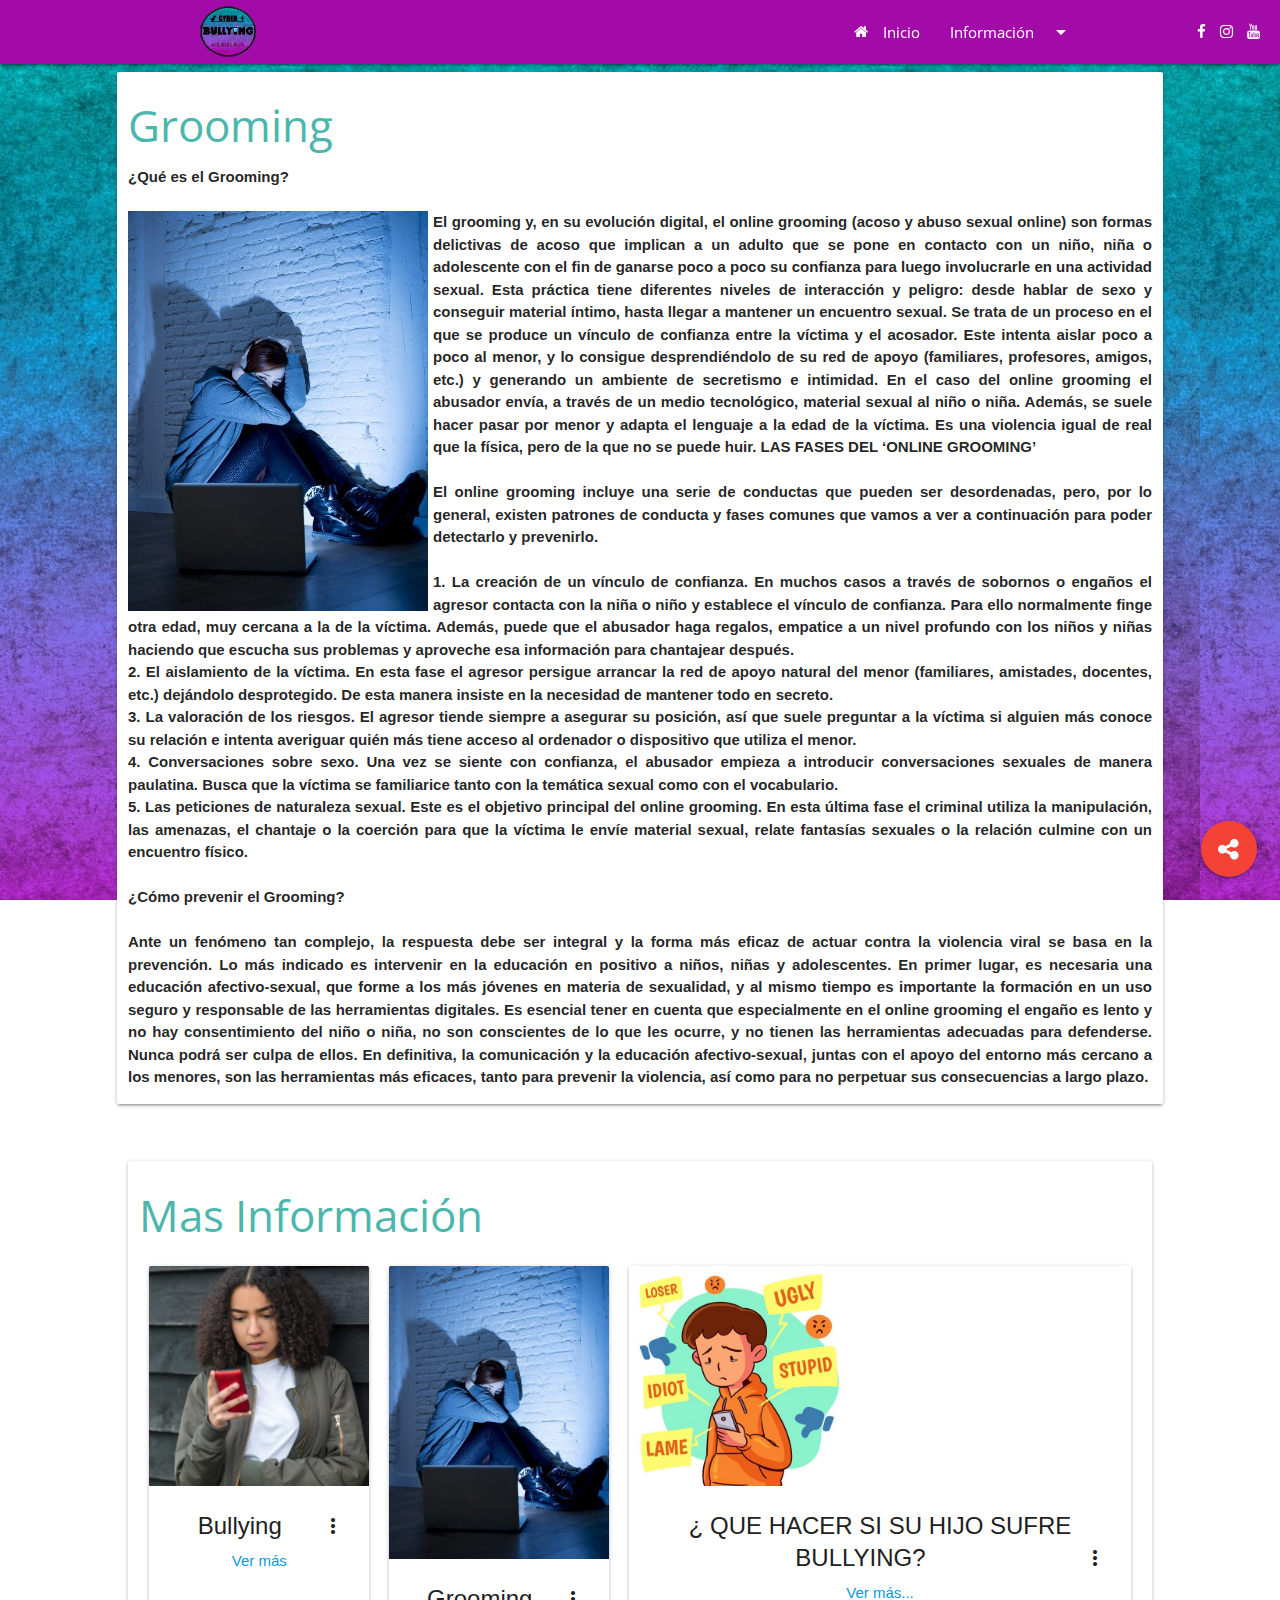
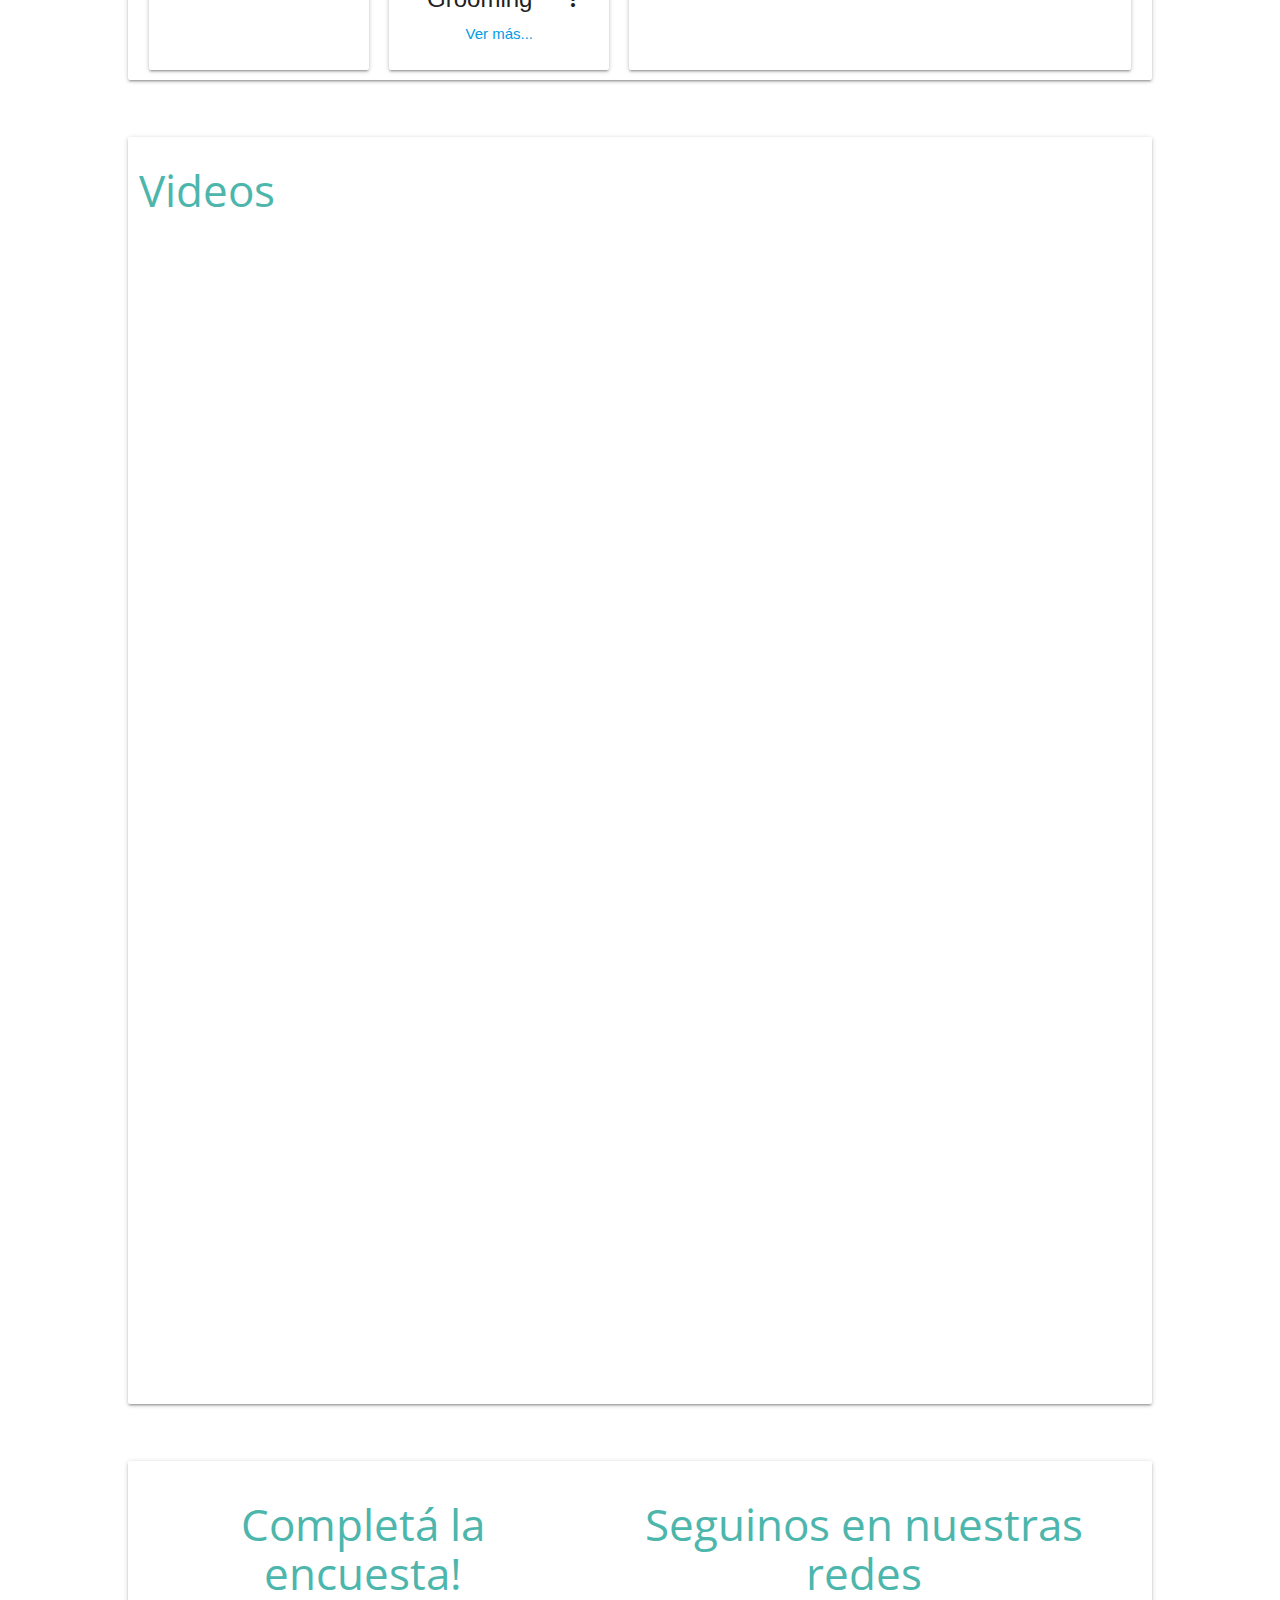
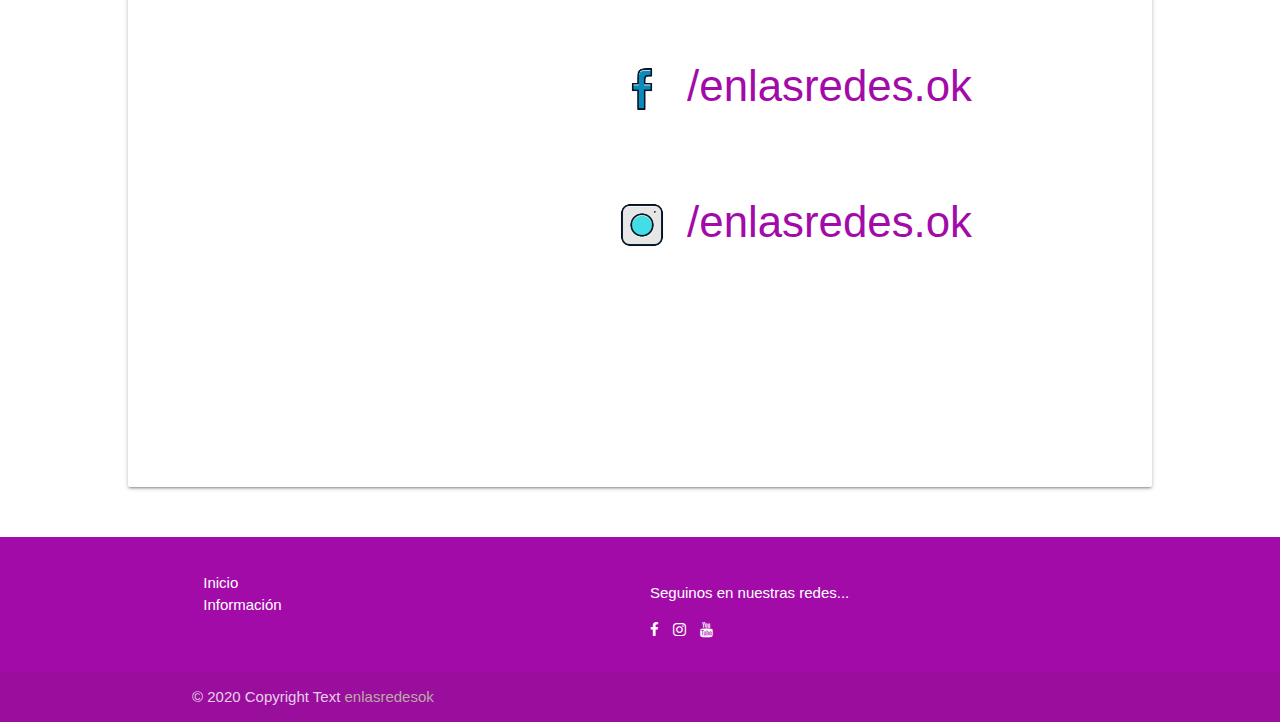
<file: grooming.html>
<!DOCTYPE html>
<html lang="en">

<head>
  <meta charset="UTF-8">
  <meta name="viewport" content="width=device-width, initial-scale=1.0">
  <meta http-equiv="X-UA-Compatible" content="ie=edge">

  <!-- Compiled and minified CSS -->
  <!---link rel="stylesheet" href="https://cdnjs.cloudflare.com/ajax/libs/materialize/1.0.0/css/materialize.min.css"--->
  <link rel="stylesheet" href="css/materialize.min.css">

  <!-- Compiled and minified JavaScript -->
  <!--script src="https://cdnjs.cloudflare.com/ajax/libs/materialize/1.0.0/js/materialize.min.js"></script--->
  <script src="js/materialize.min.js"></script>

  <!-------------------ICONOS--------------------------->
  <link rel="stylesheet" href="https://stackpath.bootstrapcdn.com/font-awesome/4.7.0/css/font-awesome.min.css">

  <link href="https://fonts.googleapis.com/icon?family=Material+Icons" rel="stylesheet">

  <link href="https://fonts.googleapis.com/css2?family=Open+Sans:wght@800&display=swap" rel="stylesheet">

  <link rel="stylesheet" href="css/estilos.css">

  <link rel="shortcut icon" href="favicon.ico" >
  <title>enlasredes.ok Sitio Oficial</title>
</head>

<body>


  <!---Dropdown-->
  <ul id="droptown-1" class="dropdown-content">
    <li><a href="#ciber">¿Qué es el ciberbullying?</a></li>
    <li class="divider"></li>
    <li><a href="#noes">¿Qué no es el CiberBullying?</a></li>
    <li class="divider"></li>
    <li><a href="#caso">¿Cuando estamos ante un caso?</a></li>
    <li class="divider"></li>
    <li><a href="#tipos">Tipos de CiberBullying</a></li>
    <li class="divider"></li>
    <li><a href="#detect">¿Cómo detectar casos de Cyberbullying?</a></li>
    <li class="divider"></li>
    <li><a href="#prevencion">Prevención</a></li>
    <li class="divider"></li>
    <li><a href="#ciberacoso">¿Cómo denunciar el ciberacoso?</a></li>
  </ul>
  <!---Dropdown Responsive-->
  <ul id="droptown-2" class="dropdown-content">
    <li><a href="#ciber">¿Qué es el ciberbullying?</a></li>
    <li class="divider"></li>
    <li><a href="#noes">¿Qué no es el CiberBullying?</a></li>
    <li class="divider"></li>
    <li><a href="#caso">¿Cuando estamos ante un caso?</a></li>
    <li class="divider"></li>
    <li><a href="#tipos">Tipos de CiberBullying</a></li>
    <li class="divider"></li>
    <li><a href="#detect">¿Cómo detectar casos de Cyberbullying?</a></li>
    <li class="divider"></li>
    <li><a href="#prevencion">Prevención</a></li>
    <li class="divider"></li>
    <li><a href="#ciberacoso">¿Cómo denunciar el ciberacoso?</a></li>
  </ul>
  <!---NAVBAR MENU PRINCIPAL-->
  <div class="navbar-fixed s12">

    <nav style="background-color: #a30ba8;">

      <div class="nav-wrapper right hide-on-med-and-down flexRight">
        <a href="https://www.facebook.com/enlasredes.ok/" class="nav-link" target="_blank"> <i
            class="fa fa-facebook flexRight" aria-hidden="true"></i></a>
        <a href="https://www.instagram.com/enlasredes.ok/" class="nav-link" target="_blank"><i
            class="fa fa-instagram flexRight" aria-hidden="true"></i></a>
        <a href="https://www.youtube.com/channel/UCSPyjr2YKYvzWxzBHaxPOSQ/featured" class="nav-link" target="_blank">
           <i class="fa fa-youtube flexRight" aria-hidden="true"></i></a>
      </div>

      <div class="nav-wrapper container">
        <a href="index.html" class="brand-logo"><img class="circle" src="img/logoPrincipal.png" alt="" width="70px"
            height="63px"></a>
        <a href="index.html" data-target="mobile-demo" class="sidenav-trigger"><i class="material-icons">menu</i></a>
        <ul class="right hide-on-med-and-down" style="font-family: 'Open Sans', sans-serif;">
          <li><a href="index.html"><i class="fa fa-home left" aria-hidden="true"></i>Inicio</a></li>
          <!-- Dropdown Trigger -->
          <li><a class="dropdown-trigger" href="" data-target="droptown-1">Información<i
                class="material-icons right">arrow_drop_down</i></a></li>
         
        </ul>
      </div>
    </nav>

  </div>

  <!---MENU HAMBURGUESA-->
  <ul class="sidenav" id="mobile-demo">
    <li><a href="index.html"><i class="fa fa-home left" aria-hidden="true"></i>Inicio</a></li>
    <!-- Dropdown Trigger -->
    <li><a class="dropdown-trigger" href="" data-target="droptown-2">
        <i class="material-icons left">arrow_drop_down</i>Información</a></li>
   

  </ul>

  <!----BOTON FLOTANTE-->
  <div class="fixed-action-btn">
    <a class="btn-floating btn-large red">
      <i class="fa fa-share-alt" aria-hidden="true"></i>
    </a>
    <ul>

      <li><a href="https://www.instagram.com/enlasredes.ok/" target="_blank" class="btn-floating pink"><i
            class="fa fa-instagram flexRight" aria-hidden="true"></i></a></li>
      <li><a href="https://www.facebook.com/enlasredes.ok/" target="_blank" class="btn-floating"
          style="background-color: #0470e5"><i class="fa fa-facebook flexRight" aria-hidden="true"></i></a></li>
      <li><a href="https://www.youtube.com/channel/UCSPyjr2YKYvzWxzBHaxPOSQ/featured" target="_blank" class="btn-floating"
       style="background-color: red"><i class="fa fa-youtube flexRight" aria-hidden="true"></i></a></li>
        </ul>
  </div>

  <!-------------------------SECCIONES------------------------------->
  <div class="container fluid col s12" id="more">

    <div class="row">

      <div class="col s12 m12 white card paddingT">

        <h3 style="font-family: 'Open Sans', sans-serif;" class="teal-text text-lighten-2 scrollspy">Grooming
        </h3>

        <p style="text-align: justify; font-weight: bold;">



          ¿Qué es el Grooming?
          <br>
          <br>
          <img src="img/IMG-20200910-WA0017.jpg" style="float: left; width: 300px; margin-right: 5px;" alt="">El grooming y, en su evolución digital, 
          el online grooming (acoso y abuso sexual online) son formas delictivas
          de acoso que implican a un adulto que se pone en contacto con un niño, niña o adolescente con el fin de
           ganarse poco a poco su confianza para luego involucrarle en una actividad sexual. Esta práctica tiene
          diferentes niveles de interacción y peligro: desde hablar de sexo y conseguir material íntimo, hasta llegar a
          mantener un encuentro sexual. Se trata de un proceso en el que se produce un vínculo de confianza entre la
          víctima y el acosador. Este intenta aislar poco a poco al menor, y lo consigue desprendiéndolo de su red de
          apoyo (familiares, profesores, amigos, etc.) y 
          
          generando un ambiente de secretismo e intimidad. En el caso del
          online grooming el abusador envía, a través de un medio tecnológico, material sexual al niño o niña. Además,
          se suele hacer pasar por menor y adapta el lenguaje a la edad de la víctima. Es una violencia igual de real
          que la física, pero de la que no se puede huir.
          LAS FASES DEL ‘ONLINE GROOMING’
          <br>
          <br>

          El online grooming incluye una serie de conductas que pueden ser desordenadas, pero, por lo general, existen
          patrones de conducta y fases comunes que vamos a ver a continuación para poder detectarlo y prevenirlo.
          <br>
          <br>
          1. La creación de un vínculo de confianza. En muchos casos a través de sobornos o engaños el agresor contacta
          con la niña o niño y establece el vínculo de confianza. Para ello normalmente finge otra edad, muy cercana a
          la de la víctima. Además, puede que el abusador haga regalos, empatice a un nivel profundo con los niños y
          niñas haciendo que escucha sus problemas y aproveche esa información para chantajear después.
          <br>
          2. El aislamiento de la víctima. En esta fase el agresor persigue arrancar la red de apoyo natural del menor
          (familiares, amistades, docentes, etc.) dejándolo desprotegido. De esta manera insiste en la necesidad de
          mantener todo en secreto.
          <br>
          3. La valoración de los riesgos. El agresor tiende siempre a asegurar su posición, así que suele preguntar a
          la víctima si alguien más conoce su relación e intenta averiguar quién más tiene acceso al ordenador o
          dispositivo que utiliza el menor.
          <br>
          4. Conversaciones sobre sexo. Una vez se siente con confianza, el abusador empieza a introducir conversaciones
          sexuales de manera paulatina. Busca que la víctima se familiarice tanto con la temática sexual como con el
          vocabulario.
          <br>
          5. Las peticiones de naturaleza sexual. Este es el objetivo principal del online grooming. En esta última fase
          el criminal utiliza la manipulación, las amenazas, el chantaje o la coerción para que la víctima le envíe
          material sexual, relate fantasías sexuales o la relación culmine con un encuentro físico.
          <br>
          <br>

          ¿Cómo prevenir el Grooming?
          <br>
          <br>
          Ante un fenómeno tan complejo, la respuesta debe ser integral y la forma más eficaz de actuar contra la
          violencia viral se basa en la prevención. Lo más indicado es intervenir en la educación en positivo a niños,
          niñas y adolescentes. En primer lugar, es necesaria una educación afectivo-sexual, que forme a los más jóvenes
          en materia de sexualidad, y al mismo tiempo es importante la formación en un uso seguro y responsable de las
          herramientas digitales. Es esencial tener en cuenta que especialmente en el online grooming el engaño es lento
          y no hay consentimiento del niño o niña, no son conscientes de lo que les ocurre, y no tienen las herramientas
          adecuadas para defenderse. Nunca podrá ser culpa de ellos. En definitiva, la comunicación y la educación
          afectivo-sexual, juntas con el apoyo del entorno más cercano a los menores, son las herramientas más eficaces,
          tanto para prevenir la violencia, así como para no perpetuar sus consecuencias a largo plazo.


        </p>



      </div>

    </div>





  </div>

  <!------------------------------------Mas Informacion--------------------------------------------->
  <div class="container fluid">

    <div class="section">
      <div class="row">
        <div class="col s12 m12 white card paddingT">
          <h3 style="font-family: 'Open Sans', sans-serif;" class="teal-text text-lighten-2 scrollspy">Mas Información
          </h3>

          <div class="flex-container">
            <div class="card">
              <div class="card-image waves-effect waves-block waves-light">
                <img class="activator" style="width:220px;" src="img/IMG-20200910-WA0019.jpg">
              </div>
              <div class="card-content">
                <span class="card-title activator grey-text text-darken-4"><b>Bullying</b><i
                    class="material-icons right">more_vert</i></span>
                <p><a href="bullying.html">Ver más</a></p>
              </div>
              <div class="card-reveal">
                <span class="card-title grey-text text-darken-4">Bullying<i
                    class="material-icons right">close</i></span>
                <p>Acoso escolar y toda forma de maltrato físico, verbal o psicológico que
                  se produce entre escolares de forma reiterada y a lo largo de un tiempo
                  determinado en el aula, como a través de redes sociales,
                  con el nombre específico de ciberacoso o ciberbullying</p>
              </div>
            </div>
            <div class="card">
              <div class="card-image waves-effect waves-block waves-light">
                <img class="activator" style="width:220px;" src="img/IMG-20200910-WA0017.jpg">
              </div>
              <div class="card-content">
                <span class="card-title activator grey-text text-darken-4">Grooming<i
                    class="material-icons right">more_vert</i></span>
                <p><a href="grooming.html">Ver más...</a></p>
              </div>
              <div class="card-reveal">
                <span class="card-title grey-text text-darken-4">Grooming<i
                    class="material-icons right">close</i></span>
                <p>El grooming y, en su evolución digital, el online grooming (acoso y abuso sexual online) son formas
                  delictivas de acoso que implican a un adulto que se pone en contacto con un niño, niña o adolescente
                  con el fin de ganarse poco a poco su confianza para luego involucrarle en una actividad sexual.</p>
              </div>
            </div>
            <div class="card">
              <div class="card-image waves-effect waves-block waves-light">
                <img class="activator" style="width:220px;" src="img/IMG-20200910-WA0022.jpg">
              </div>
              <div class="card-content">
                <span class="card-title activator grey-text text-darken-4">¿ QUE HACER SI SU HIJO SUFRE BULLYING?<i
                    class="material-icons right">more_vert</i></span>
                <p><a href="quehacersituhijosufre.html">Ver más...</a></p>
              </div>
              <div class="card-reveal">
                <span class="card-title grey-text text-darken-4">¿ QUE HACER SI SU HIJO SUFRE BULLYING?<i
                    class="material-icons right">close</i></span>
                <p>...Hablar con el niño/a desde la comprensión
                  Esto significa que se verbaliza el problema y que se va a hablar de él con el menor. Hay que hacerlo
                  desde la comprensión y no como una situación que deberá soportar él solo.
                  Hay que dejar claro al niño que se le va a guiar y que esto tiene solución.
                  <br>
                  <a href="quehacersituhijosufre.html">Ver más...</a>
                </p>
              </div>
            </div>
          </div>


        </div>
      </div>
    </div>

  </div>

  <!------------------------------------Videos------>

  <div class="container fluid">
    <div class="row">
      <div class="card col s12">
        <h3 style="font-family: 'Open Sans', sans-serif;" class="teal-text text-lighten-2 scrollspy">Videos</h3>

        <div class="video-container">
          <iframe width="560" height="315" src="https://www.youtube.com/embed/Q438glwMikE" 
          frameborder="0" allow="accelerometer; autoplay; clipboard-write; encrypted-media; gyroscope; picture-in-picture" allowfullscreen></iframe>
        </div>
        <br>
        <div class="video-container">
          <iframe width="560" height="315" src="https://www.youtube.com/embed/F8blA97zXkk" 
          frameborder="0" allow="accelerometer; autoplay; clipboard-write; encrypted-media; gyroscope; picture-in-picture" allowfullscreen></iframe>
        </div>
        <br>

      </div>
    </div>
  </div>

  <!------------------------------------Encuestas - REDES------>
  <div class="container fluid">

    <div class="section">
      <div class="row">
        <div class="card col s12">

          <div class="flex-container">
            <div>

              <h3 style="font-family: 'Open Sans', sans-serif;" class="teal-text text-lighten-2 scrollspy">Completá la
                encuesta!
              </h3>
              <iframe class="modEncResponsive"
                src="https://docs.google.com/forms/d/e/1FAIpQLScdYCakmIkASsFB6c_bUsv0QiJ5IwcDuc-NymG7hRlKDGmfRw/viewform?embedded=true"
                width="380" height="456" frameborder="0" marginheight="0" marginwidth="0">Cargando…</iframe>



            </div>


            <div>
              <h3 style="font-family: 'Open Sans', sans-serif;" class="teal-text text-lighten-2 scrollspy">Seguinos en
                nuestras redes
              </h3>

              <div class="flex-container"><a href="https://www.facebook.com/enlasredes.ok/" target="_blank">
                  <h3 class="redesSoc"><img src="img/facebook-3000954_1280.png"
                      style="width: 90px; vertical-align: middle;" alt="">/enlasredes.ok</h3>
                </a>
              </div>
              <div class="flex-container"><a href="https://www.instagram.com/enlasredes.ok/" target="_blank">
                  <h3 class="redesSoc"><img src="img/instagram-3000957_1280.png"
                      style="width: 90px; vertical-align: middle;" alt="">/enlasredes.ok</h3>
                </a></div>

            </div>
          </div>

        </div>
      </div>
    </div>
  </div>

  <!---------------------FOOTER------------------------->

  <footer class="page-footer" style="background-color: #a30ba8; margin-bottom: 0px">

    <div class="container">

      <div class="row">

        <div class="col m6">
          <ul>
            <li><a class="nav-link" href="index.html">Inicio</a></li>
            <li><a class="nav-link" href="#information" class="scrollspy">Información</a></li>
           
          </ul>
        </div>

        <div class="col m6" style="padding: 10px">


          <p style="color:white">Seguinos en nuestras redes...</p>
          <a href="https://www.facebook.com/enlasredes.ok/" class="nav-link" target="_blank"> <i
              class="fa fa-facebook flexRight" aria-hidden="true"></i></a>

          <a href="https://www.instagram.com/enlasredes.ok/" class="nav-link" target="_blank"><i
              class="fa fa-instagram flexRight" aria-hidden="true"></i></a>

          <a href="https://www.youtube.com/channel/UCSPyjr2YKYvzWxzBHaxPOSQ/featured" class="nav-link" target="_blank"> <i class="fa fa-youtube flexRight" aria-hidden="true"></i></a>


        </div>

      </div>

    </div>

    <div class="footer-copyright">
      <div class="container">
        © 2020 Copyright Text <a class="brown-text text-lighten-3" href="#">enlasredesok</a>
      </div>
    </div>

  </footer>

  <!----Java Scripts---->

  <script>
    document.addEventListener('DOMContentLoaded', function () {
      var elems = document.querySelectorAll('.fixed-action-btn');
      var instances = M.FloatingActionButton.init(elems);
    });
  </script>

  <script>
    document.addEventListener('DOMContentLoaded', function () {
      var elems = document.querySelectorAll('.scrollspy');
      var instances = M.ScrollSpy.init(elems);
    });
  </script>

  <script>
    document.addEventListener('DOMContentLoaded', function () {
      var elems = document.querySelectorAll('.parallax');
      var instances = M.Parallax.init(elems);
    });
  </script>

  <script>
    document.addEventListener('DOMContentLoaded', function () {
      var elems = document.querySelectorAll('.carousel');
      var instances = M.Carousel.init(elems, {
        duration: 500,
        indicators: true

      });
    });

  </script>


  <script>
    document.addEventListener('DOMContentLoaded', function () {
      var elems = document.querySelectorAll('.slider');
      var instances = M.Slider.init(elems);
    });
  </script>

  <script>
    document.addEventListener('DOMContentLoaded', function () {
      var elems = document.querySelectorAll('.dropdown-trigger');
      var instances = M.Dropdown.init(elems);
    });

  </script>

  <script>


    document.addEventListener('DOMContentLoaded', function () {
      var elems = document.querySelectorAll('.sidenav');
      var instances = M.Sidenav.init(elems);
    });

  </script>



  <!--script>

    document.addEventListener('DOMContentLoaded', function () {

      var elems = document.querySelectorAll('.dropdown-trigger');

      var options = {
        alignment: 'center',
        closeOnClick: false,
        hover: true,

      };

      var instances = M.Dropdown.init(elems, options);
    })
  </script--->





</body>

</html>
</file>
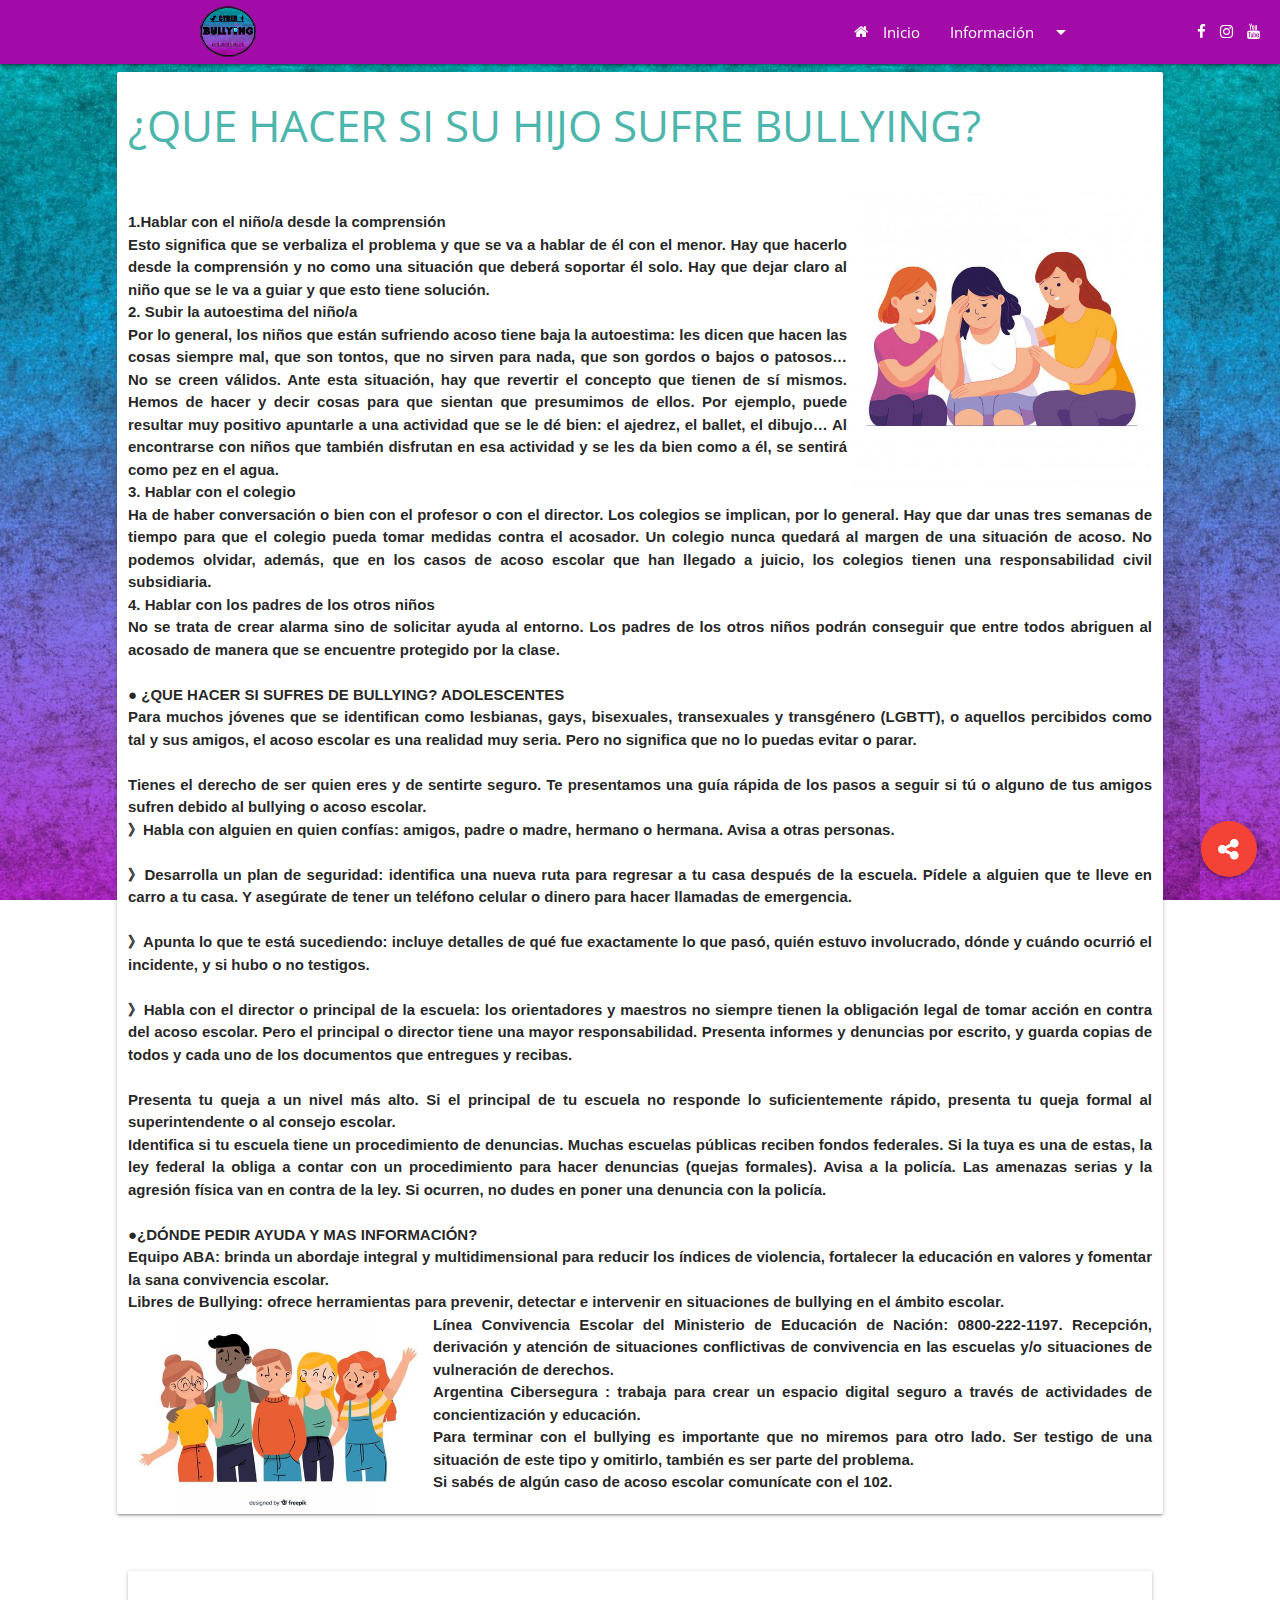
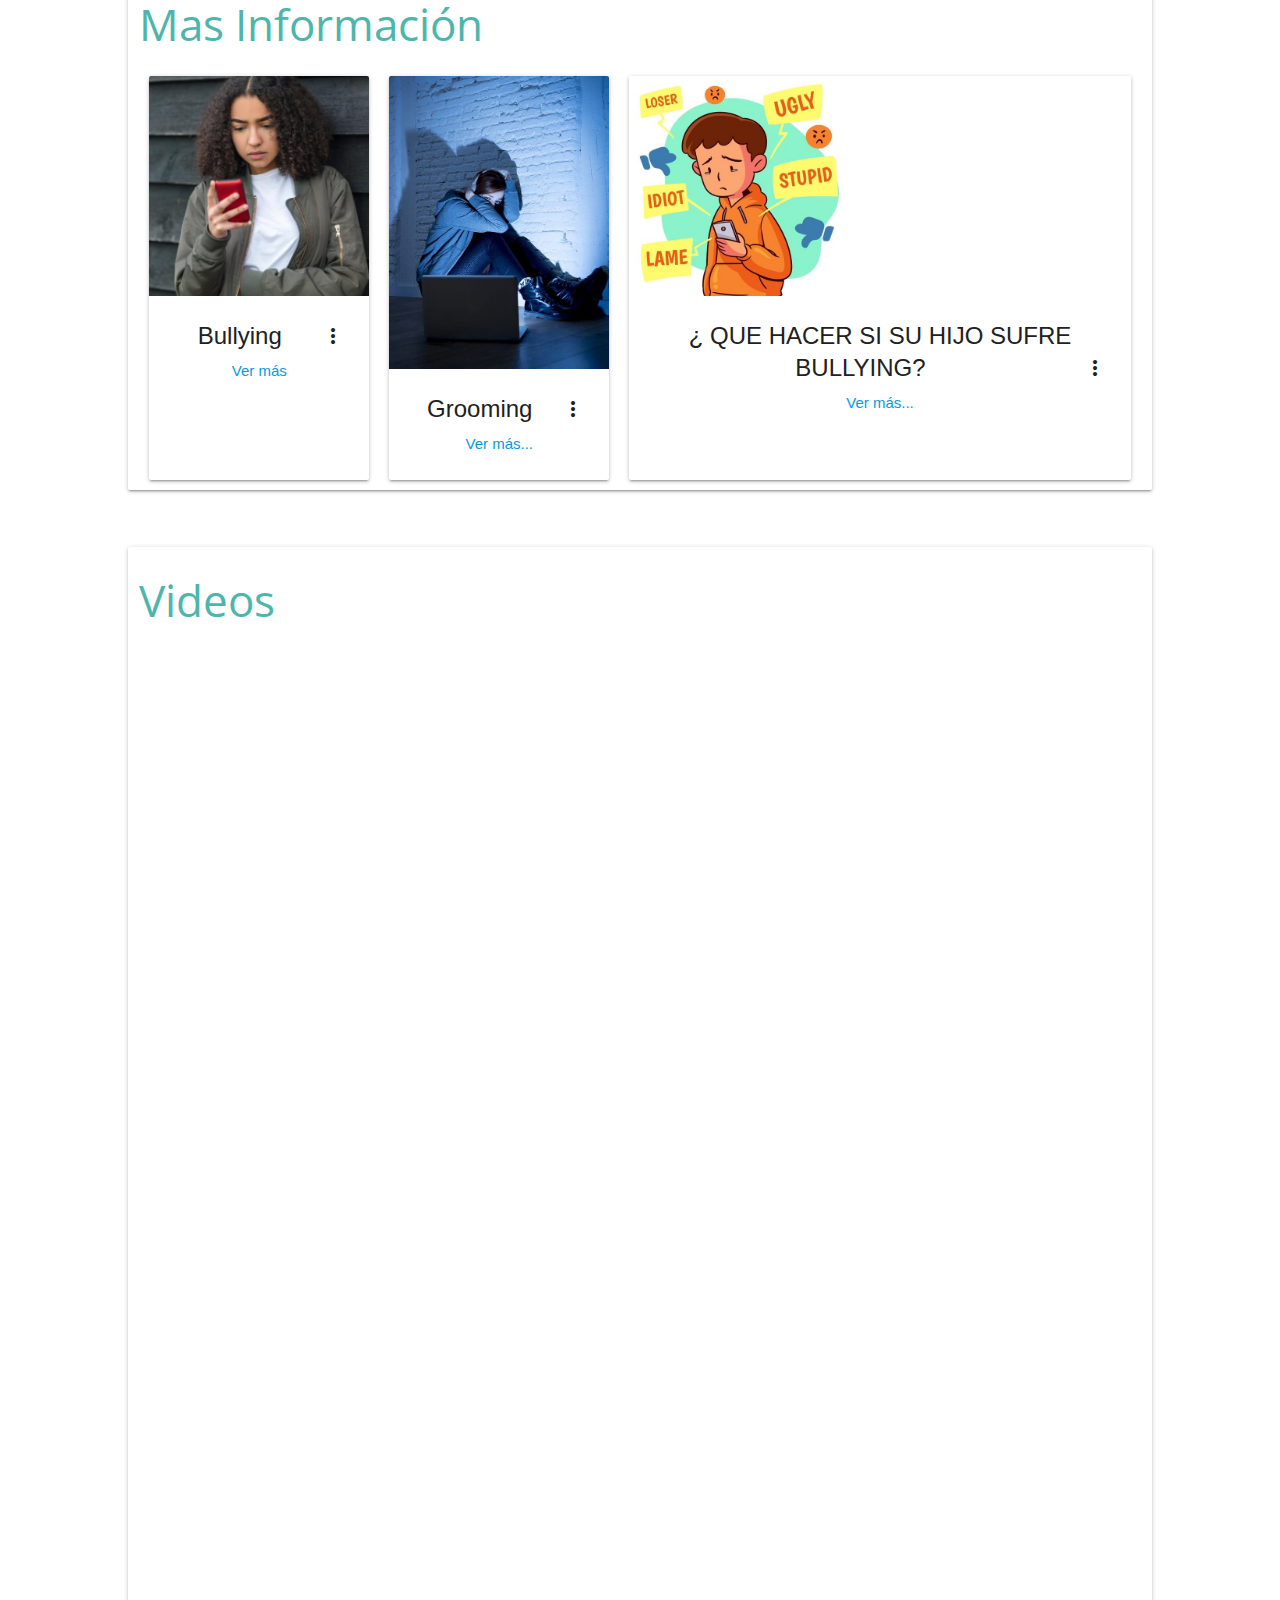
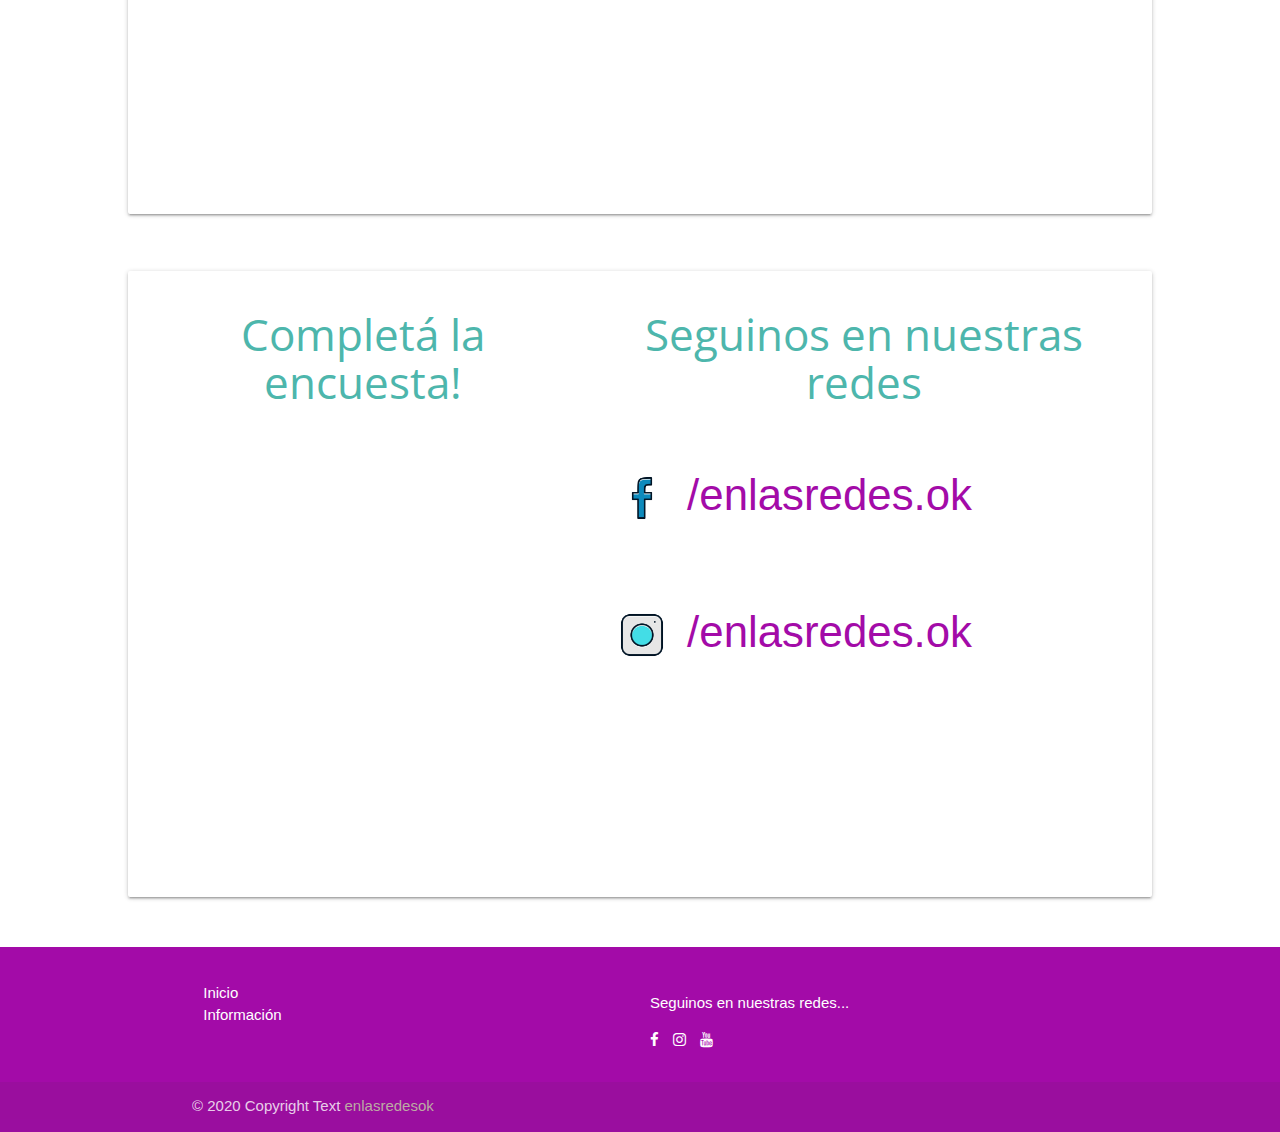
<file: quehacersituhijosufre.html>
<!DOCTYPE html>
<html lang="en">

<head>
  <meta charset="UTF-8">
  <meta name="viewport" content="width=device-width, initial-scale=1.0">
  <meta http-equiv="X-UA-Compatible" content="ie=edge">

  <!-- Compiled and minified CSS -->
  <!---link rel="stylesheet" href="https://cdnjs.cloudflare.com/ajax/libs/materialize/1.0.0/css/materialize.min.css"--->
  <link rel="stylesheet" href="css/materialize.min.css">

  <!-- Compiled and minified JavaScript -->
  <!--script src="https://cdnjs.cloudflare.com/ajax/libs/materialize/1.0.0/js/materialize.min.js"></script--->
  <script src="js/materialize.min.js"></script>

  <!-------------------ICONOS--------------------------->
  <link rel="stylesheet" href="https://stackpath.bootstrapcdn.com/font-awesome/4.7.0/css/font-awesome.min.css">

  <link href="https://fonts.googleapis.com/icon?family=Material+Icons" rel="stylesheet">

  <link href="https://fonts.googleapis.com/css2?family=Open+Sans:wght@800&display=swap" rel="stylesheet">

  <link rel="stylesheet" href="css/estilos.css">

  <link rel="shortcut icon" href="favicon.ico" >
  <title>enlasredes.ok Sitio Oficial</title>
</head>

<body>


  <!---Dropdown-->
  <ul id="droptown-1" class="dropdown-content">
    <li><a href="#ciber">¿Qué es el ciberbullying?</a></li>
    <li class="divider"></li>
    <li><a href="#noes">¿Qué no es el CiberBullying?</a></li>
    <li class="divider"></li>
    <li><a href="#caso">¿Cuando estamos ante un caso?</a></li>
    <li class="divider"></li>
    <li><a href="#tipos">Tipos de CiberBullying</a></li>
    <li class="divider"></li>
    <li><a href="#detect">¿Cómo detectar casos de Cyberbullying?</a></li>
    <li class="divider"></li>
    <li><a href="#prevencion">Prevención</a></li>
    <li class="divider"></li>
    <li><a href="#ciberacoso">¿Cómo denunciar el ciberacoso?</a></li>
  </ul>
  <!---Dropdown Responsive-->
  <ul id="droptown-2" class="dropdown-content">
    <li><a href="#ciber">¿Qué es el ciberbullying?</a></li>
    <li class="divider"></li>
    <li><a href="#noes">¿Qué no es el CiberBullying?</a></li>
    <li class="divider"></li>
    <li><a href="#caso">¿Cuando estamos ante un caso?</a></li>
    <li class="divider"></li>
    <li><a href="#tipos">Tipos de CiberBullying</a></li>
    <li class="divider"></li>
    <li><a href="#detect">¿Cómo detectar casos de Cyberbullying?</a></li>
    <li class="divider"></li>
    <li><a href="#prevencion">Prevención</a></li>
    <li class="divider"></li>
    <li><a href="#ciberacoso">¿Cómo denunciar el ciberacoso?</a></li>
  </ul>
  <!---NAVBAR MENU PRINCIPAL-->
  <div class="navbar-fixed s12">

    <nav style="background-color: #a30ba8;">

      <div class="nav-wrapper right hide-on-med-and-down flexRight">
        <a href="https://www.facebook.com/enlasredes.ok/" class="nav-link" target="_blank"> <i
            class="fa fa-facebook flexRight" aria-hidden="true"></i></a>
        <a href="https://www.instagram.com/enlasredes.ok/" class="nav-link" target="_blank"><i
            class="fa fa-instagram flexRight" aria-hidden="true"></i></a>
        <a href="https://www.youtube.com/channel/UCSPyjr2YKYvzWxzBHaxPOSQ/featured" 
        class="nav-link" target="_blank"> <i class="fa fa-youtube flexRight" aria-hidden="true"></i></a>
      </div>

      <div class="nav-wrapper container">
        <a href="index.html" class="brand-logo"><img class="circle" src="img/logoPrincipal.png" alt="" width="70px"
            height="63px"></a>
        <a href="index.html" data-target="mobile-demo" class="sidenav-trigger"><i class="material-icons">menu</i></a>
        <ul class="right hide-on-med-and-down" style="font-family: 'Open Sans', sans-serif;">
          <li><a href="index.html"><i class="fa fa-home left" aria-hidden="true"></i>Inicio</a></li>
          <!-- Dropdown Trigger -->
          <li><a class="dropdown-trigger" href="" data-target="droptown-1">Información<i
                class="material-icons right">arrow_drop_down</i></a></li>
         
        </ul>
      </div>
    </nav>

  </div>


  <!---MENU HAMBURGUESA-->
  <ul class="sidenav" id="mobile-demo">
    <li><a href="index.html"><i class="fa fa-home left" aria-hidden="true"></i>Inicio</a></li>
    <!-- Dropdown Trigger -->
    <li><a class="dropdown-trigger" href="" data-target="droptown-2">
        <i class="material-icons left">arrow_drop_down</i>Información</a></li>
   

  </ul>


  <!----BOTON FLOTANTE-->
  <div class="fixed-action-btn">
    <a class="btn-floating btn-large red">
      <i class="fa fa-share-alt" aria-hidden="true"></i>
    </a>
    <ul>

      <li><a href="https://www.instagram.com/enlasredes.ok/" target="_blank" class="btn-floating pink"><i
            class="fa fa-instagram flexRight" aria-hidden="true"></i></a></li>
      <li><a href="https://www.facebook.com/enlasredes.ok/" target="_blank" class="btn-floating"
          style="background-color: #0470e5"><i class="fa fa-facebook flexRight" aria-hidden="true"></i></a></li>
          <li><a href="https://www.youtube.com/channel/UCSPyjr2YKYvzWxzBHaxPOSQ/featured" target="_blank" class="btn-floating"
            style="background-color: red"><i class="fa fa-youtube flexRight" aria-hidden="true"></i></a></li>
   
    </ul>
  </div>

  <!-------------------------SECCIONES------------------------------->
  <div class="container fluid col s12" id="more">

    <div class="row">

      <div class="col s12 m12 white card paddingT">

        <h3 style="font-family: 'Open Sans', sans-serif;" class="teal-text text-lighten-2 scrollspy">¿QUE HACER SI SU HIJO SUFRE BULLYING?</h3>


        <p style="text-align: justify; font-weight: bold;">

          <br>
          <img src="img/IMG-20200910-WA0030.jpg" style="float: right; width: 300px; margin-left: 5px;" alt="">

         <br>
          1.Hablar con el niño/a desde la comprensión
          <br>
          Esto significa que se verbaliza el problema y que se va a hablar de él con el menor. Hay que hacerlo desde la
          comprensión y no como una situación que deberá soportar él solo.
          Hay que dejar claro al niño que se le va a guiar y que esto tiene solución.
          <br>
          2. Subir la autoestima del niño/a
          <br>
          Por lo general, los niños que están sufriendo acoso tiene baja la autoestima: les dicen que hacen las cosas
          siempre mal, que son tontos, que no sirven para nada, que son gordos o bajos o patosos… No se creen válidos.
          Ante esta situación, hay que revertir el concepto que tienen de sí mismos. Hemos de hacer y decir cosas para
          que sientan que presumimos de ellos. Por ejemplo, puede resultar muy positivo apuntarle a una actividad que se
          le dé bien: el ajedrez, el ballet, el dibujo… Al encontrarse con niños que también disfrutan en esa actividad
          y se les da bien como a él, se sentirá como pez en el agua.
          <br>
          3. Hablar con el colegio
          <br>
          Ha de haber conversación o bien con el profesor o con el director. Los colegios se implican, por lo general.
          Hay que dar unas tres semanas de tiempo para que el colegio pueda tomar medidas contra el acosador.
          Un colegio nunca quedará al margen de una situación de acoso. No podemos olvidar, además, que en los casos de
          acoso escolar que han llegado a juicio, los colegios tienen una responsabilidad civil subsidiaria.
          <br>
          4. Hablar con los padres de los otros niños
          <br>
          No se trata de crear alarma sino de solicitar ayuda al entorno. Los padres de los otros niños podrán conseguir
          que entre todos abriguen al acosado de manera que se encuentre protegido por la clase.
          <br>
          <br>
          ● ¿QUE HACER SI SUFRES DE BULLYING? ADOLESCENTES
          <br>
          Para muchos jóvenes que se identifican como lesbianas, gays, bisexuales, transexuales y transgénero (LGBTT), o
          aquellos percibidos como tal y sus amigos, el acoso escolar es una realidad muy seria. Pero no significa que
          no lo puedas evitar o parar.
          <br>
          <br>
          Tienes el derecho de ser quien eres y de sentirte seguro. Te presentamos una guía rápida de los pasos a seguir
          si tú o alguno de tus amigos sufren debido al bullying o acoso escolar.
          <br>
          》Habla con alguien en quien confías: amigos, padre o madre, hermano o hermana. Avisa a otras personas.
          <br>
          <br>
          》Desarrolla un plan de seguridad: identifica una nueva ruta para regresar a tu casa después de la escuela.
          Pídele a alguien que te lleve en carro a tu casa. Y asegúrate de tener un teléfono celular o dinero para hacer
          llamadas de emergencia.
          <br>
          <br>
          》Apunta lo que te está sucediendo: incluye detalles de qué fue exactamente lo que pasó, quién estuvo
          involucrado, dónde y cuándo ocurrió el incidente, y si hubo o no testigos.
          <br>
          <br>
          》Habla con el director o principal de la escuela: los orientadores y maestros no siempre tienen la obligación
          legal de tomar acción en contra del acoso escolar. Pero el principal o director tiene una mayor
          responsabilidad. Presenta informes y denuncias por escrito, y guarda copias de todos y cada uno de los
          documentos que entregues y recibas.
          <br>
          <br> Presenta tu queja a un nivel más alto. Si el principal de tu escuela no responde lo suficientemente rápido,
          presenta tu queja formal al superintendente o al consejo escolar.
          <br>
          Identifica si tu escuela tiene un procedimiento de denuncias. Muchas escuelas públicas reciben fondos
          federales. Si la tuya es una de estas, la ley federal la obliga a contar con un procedimiento para hacer
          denuncias (quejas formales).
          Avisa a la policía. Las amenazas serias y la agresión física van en contra de la ley. Si ocurren, no dudes en
          poner una denuncia con la policía.

          <br>
          <br>
          ●¿DÓNDE PEDIR AYUDA Y MAS INFORMACIÓN?
          <br>
          Equipo ABA: brinda un abordaje integral y multidimensional para reducir los índices de violencia, fortalecer
          la educación en valores y fomentar la sana convivencia escolar.
          <br>
          Libres de Bullying: ofrece herramientas para prevenir, detectar e intervenir en situaciones de bullying en el
          ámbito escolar.
          <br>
          <img src="img/IMG-20200910-WA0031.jpg" style="float: left; width: 300px; margin-right: 5px;" alt=""> 
          Línea Convivencia Escolar del Ministerio de Educación de Nación: 0800-222-1197. Recepción, derivación y
          atención de situaciones conflictivas de convivencia en las escuelas y/o situaciones de vulneración de
          derechos.
          <br>
          Argentina Cibersegura : trabaja para crear un espacio digital seguro a través de actividades de
          concientización y educación.
          <br>
          Para terminar con el bullying es importante que no miremos para otro lado. Ser testigo de una situación de
          este tipo y omitirlo, también es ser parte del problema.
          <br>
         Si sabés de algún caso de acoso escolar comunícate con el 102.


        </p>

      </div>

    </div>





  </div>


  <!------------------------------------Mas Informacion--------------------------------------------->
  <div class="container fluid">

    <div class="section">
      <div class="row">
        <div class="col s12 m12 white card paddingT">
          <h3 style="font-family: 'Open Sans', sans-serif;" class="teal-text text-lighten-2 scrollspy">Mas Información
          </h3>

          <div class="flex-container">
            <div class="card">
              <div class="card-image waves-effect waves-block waves-light">
                <img class="activator" style="width:220px;" src="img/IMG-20200910-WA0019.jpg">
              </div>
              <div class="card-content">
                <span class="card-title activator grey-text text-darken-4"><b>Bullying</b><i
                    class="material-icons right">more_vert</i></span>
                <p><a href="bullying.html">Ver más</a></p>
              </div>
              <div class="card-reveal">
                <span class="card-title grey-text text-darken-4">Bullying<i
                    class="material-icons right">close</i></span>
                <p>Acoso escolar y toda forma de maltrato físico, verbal o psicológico que
                  se produce entre escolares de forma reiterada y a lo largo de un tiempo
                  determinado en el aula, como a través de redes sociales,
                  con el nombre específico de ciberacoso o ciberbullying</p>
              </div>
            </div>
            <div class="card">
              <div class="card-image waves-effect waves-block waves-light">
                <img class="activator" style="width:220px;" src="img/IMG-20200910-WA0017.jpg">
              </div>
              <div class="card-content">
                <span class="card-title activator grey-text text-darken-4">Grooming<i
                    class="material-icons right">more_vert</i></span>
                <p><a href="grooming.html">Ver más...</a></p>
              </div>
              <div class="card-reveal">
                <span class="card-title grey-text text-darken-4">Grooming<i
                    class="material-icons right">close</i></span>
                <p>El grooming y, en su evolución digital, el online grooming (acoso y abuso sexual online) son formas
                  delictivas de acoso que implican a un adulto que se pone en contacto con un niño, niña o adolescente
                  con el fin de ganarse poco a poco su confianza para luego involucrarle en una actividad sexual.</p>
              </div>
            </div>
            <div class="card">
              <div class="card-image waves-effect waves-block waves-light">
                <img class="activator" style="width:220px;" src="img/IMG-20200910-WA0022.jpg">
              </div>
              <div class="card-content">
                <span class="card-title activator grey-text text-darken-4">¿ QUE HACER SI SU HIJO SUFRE BULLYING?<i
                    class="material-icons right">more_vert</i></span>
                <p><a href="quehacersituhijosufre.html">Ver más...</a></p>
              </div>
              <div class="card-reveal">
                <span class="card-title grey-text text-darken-4">¿ QUE HACER SI SU HIJO SUFRE BULLYING?<i
                    class="material-icons right">close</i></span>
                <p>...Hablar con el niño/a desde la comprensión
                  Esto significa que se verbaliza el problema y que se va a hablar de él con el menor. Hay que hacerlo
                  desde la comprensión y no como una situación que deberá soportar él solo.
                  Hay que dejar claro al niño que se le va a guiar y que esto tiene solución.
                  <br>
                  <a href="quehacersituhijosufre.html">Ver más...</a>
                </p>
              </div>
            </div>
          </div>


        </div>
      </div>
    </div>

  </div>
  <!------------------------------------Videos------>

  <div class="container fluid">
    <div class="row">
      <div class="card col s12">
        <h3 style="font-family: 'Open Sans', sans-serif;" class="teal-text text-lighten-2 scrollspy">Videos</h3>

        <div class="video-container">
          <iframe width="560" height="315" src="https://www.youtube.com/embed/Q438glwMikE" 
          frameborder="0" allow="accelerometer; autoplay; clipboard-write; encrypted-media; gyroscope; picture-in-picture" allowfullscreen></iframe>
        </div>
        <br>
        <div class="video-container">
          <iframe width="560" height="315" src="https://www.youtube.com/embed/F8blA97zXkk" 
          frameborder="0" allow="accelerometer; autoplay; clipboard-write; encrypted-media; gyroscope; picture-in-picture" allowfullscreen></iframe>
        </div>
        <br>

      </div>
    </div>
  </div>
  <!------------------------------------Encuestas - REDES------>
  <div class="container fluid">

    <div class="section">
      <div class="row">
        <div class="card col s12">

          <div class="flex-container">
            <div>

              <h3 style="font-family: 'Open Sans', sans-serif;" class="teal-text text-lighten-2 scrollspy">Completá la
                encuesta!
              </h3>
              <iframe class="modEncResponsive"
                src="https://docs.google.com/forms/d/e/1FAIpQLScdYCakmIkASsFB6c_bUsv0QiJ5IwcDuc-NymG7hRlKDGmfRw/viewform?embedded=true"
                width="380" height="456" frameborder="0" marginheight="0" marginwidth="0">Cargando…</iframe>



            </div>


            <div>
              <h3 style="font-family: 'Open Sans', sans-serif;" class="teal-text text-lighten-2 scrollspy">Seguinos en
                nuestras redes
              </h3>

              <div class="flex-container"><a href="https://www.facebook.com/enlasredes.ok/" target="_blank">
                  <h3 class="redesSoc"><img src="img/facebook-3000954_1280.png"
                      style="width: 90px; vertical-align: middle;" alt="">/enlasredes.ok</h3>
                </a>
              </div>
              <div class="flex-container"><a href="https://www.instagram.com/enlasredes.ok/" target="_blank">
                  <h3 class="redesSoc"><img src="img/instagram-3000957_1280.png"
                      style="width: 90px; vertical-align: middle;" alt="">/enlasredes.ok</h3>
                </a></div>

            </div>
          </div>

        </div>
      </div>
    </div>
  </div>

  <!---------------------FOOTER------------------------->

  <footer class="page-footer" style="background-color: #a30ba8; margin-bottom: 0px">

    <div class="container">

      <div class="row">

        <div class="col m6">
          <ul>
            <li><a class="nav-link" href="index.html">Inicio</a></li>
            <li><a class="nav-link" href="#information" class="scrollspy">Información</a></li>
            <li><a class="nav-link" href="mailto:enlasredescb@gmail.com" target="_blank">
           
          </ul>
        </div>

        <div class="col m6" style="padding: 10px">


          <p style="color:white">Seguinos en nuestras redes...</p>
          <a href="https://www.facebook.com/enlasredes.ok/" class="nav-link" target="_blank"> <i
              class="fa fa-facebook flexRight" aria-hidden="true"></i></a>

          <a href="https://www.instagram.com/enlasredes.ok/" class="nav-link" target="_blank"><i
              class="fa fa-instagram flexRight" aria-hidden="true"></i></a>

          <a href="https://www.youtube.com/channel/UCSPyjr2YKYvzWxzBHaxPOSQ/featured" class="nav-link" target="_blank"> <i class="fa fa-youtube flexRight" aria-hidden="true"></i></a>


        </div>

      </div>

    </div>

    <div class="footer-copyright">
      <div class="container">
        © 2020 Copyright Text <a class="brown-text text-lighten-3" href="#" target="_blank">enlasredesok</a>
      </div>
    </div>

  </footer>

  <!----Java Scripts---->

  <script>
    document.addEventListener('DOMContentLoaded', function () {
      var elems = document.querySelectorAll('.fixed-action-btn');
      var instances = M.FloatingActionButton.init(elems);
    });
  </script>

  <script>
    document.addEventListener('DOMContentLoaded', function () {
      var elems = document.querySelectorAll('.scrollspy');
      var instances = M.ScrollSpy.init(elems);
    });
  </script>

  <script>
    document.addEventListener('DOMContentLoaded', function () {
      var elems = document.querySelectorAll('.parallax');
      var instances = M.Parallax.init(elems);
    });
  </script>

  <script>
    document.addEventListener('DOMContentLoaded', function () {
      var elems = document.querySelectorAll('.carousel');
      var instances = M.Carousel.init(elems, {
        duration: 500,
        indicators: true

      });
    });

  </script>


  <script>
    document.addEventListener('DOMContentLoaded', function () {
      var elems = document.querySelectorAll('.slider');
      var instances = M.Slider.init(elems);
    });
  </script>

  <script>
    document.addEventListener('DOMContentLoaded', function () {
      var elems = document.querySelectorAll('.dropdown-trigger');
      var instances = M.Dropdown.init(elems);
    });

  </script>

  <script>


    document.addEventListener('DOMContentLoaded', function () {
      var elems = document.querySelectorAll('.sidenav');
      var instances = M.Sidenav.init(elems);
    });

  </script>



  <!--script>

    document.addEventListener('DOMContentLoaded', function () {

      var elems = document.querySelectorAll('.dropdown-trigger');

      var options = {
        alignment: 'center',
        closeOnClick: false,
        hover: true,

      };

      var instances = M.Dropdown.init(elems, options);
    })
  </script--->





</body>

</html>
</file>
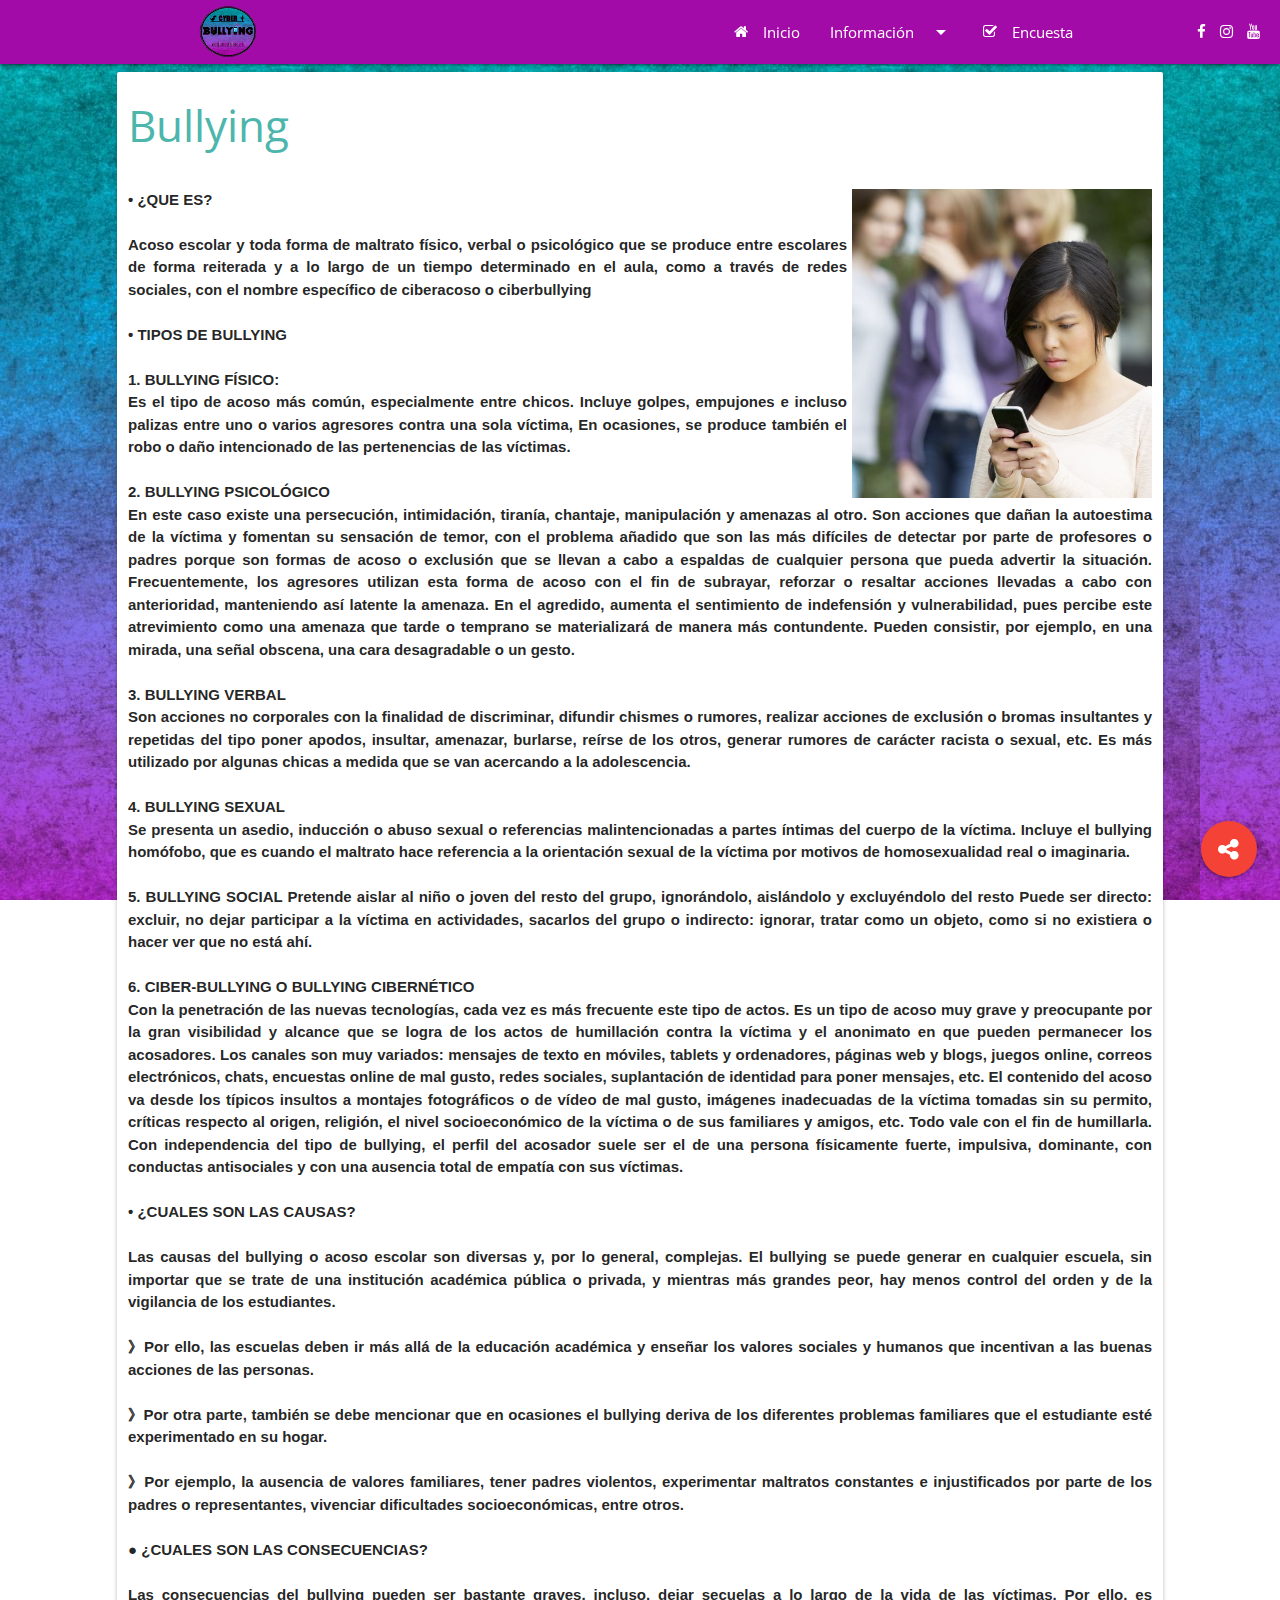
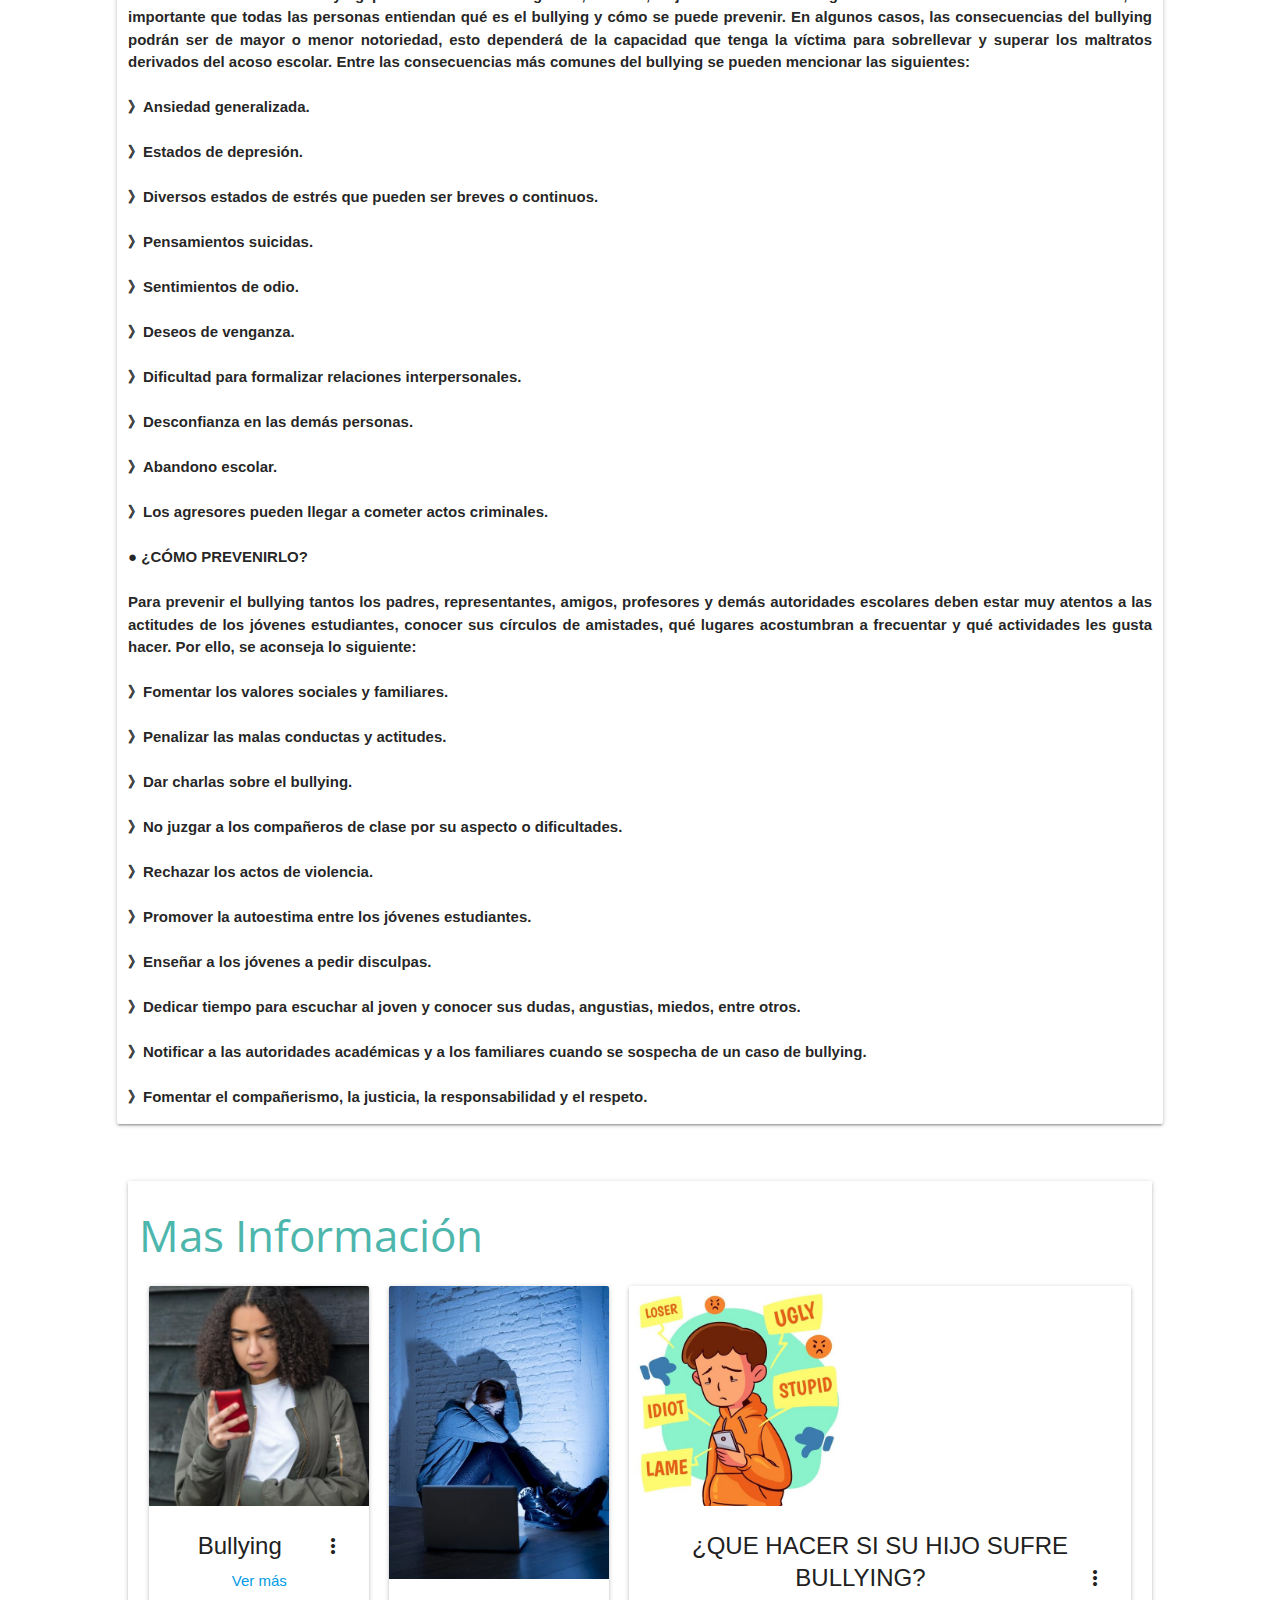
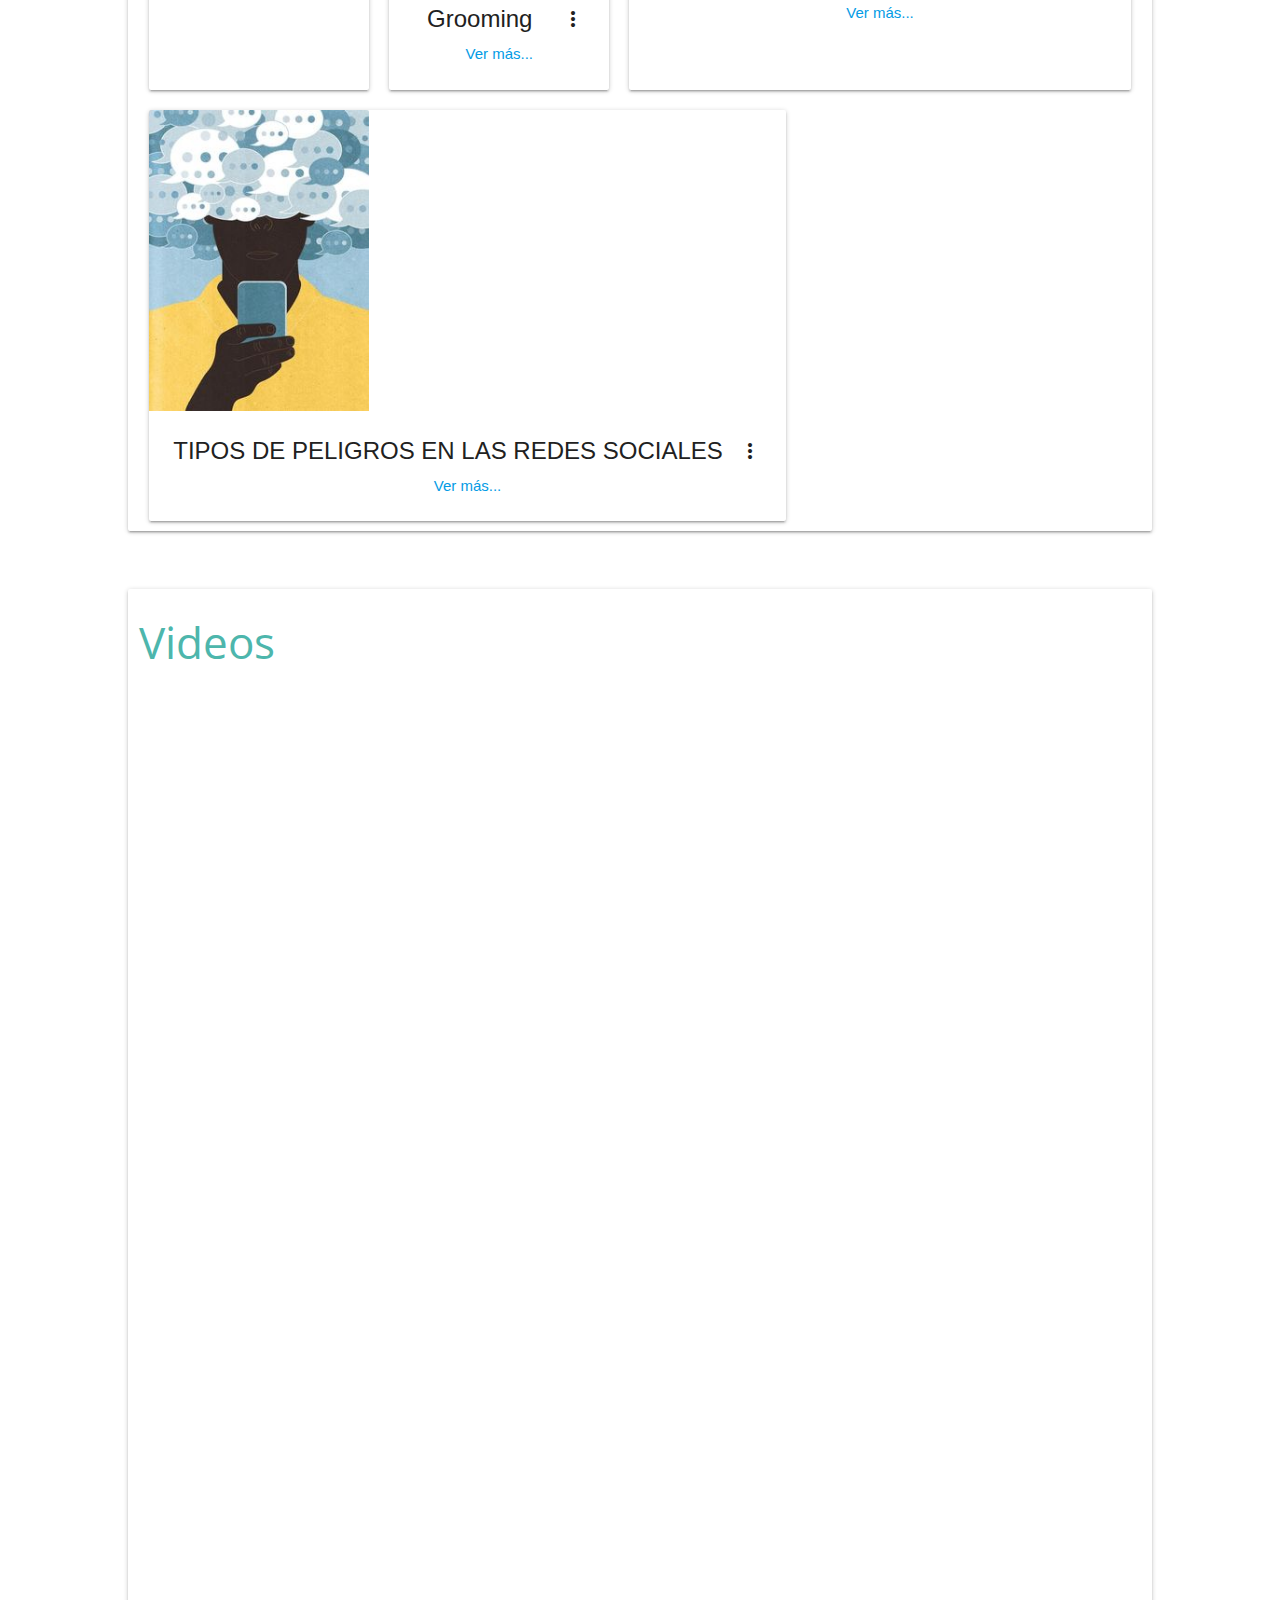
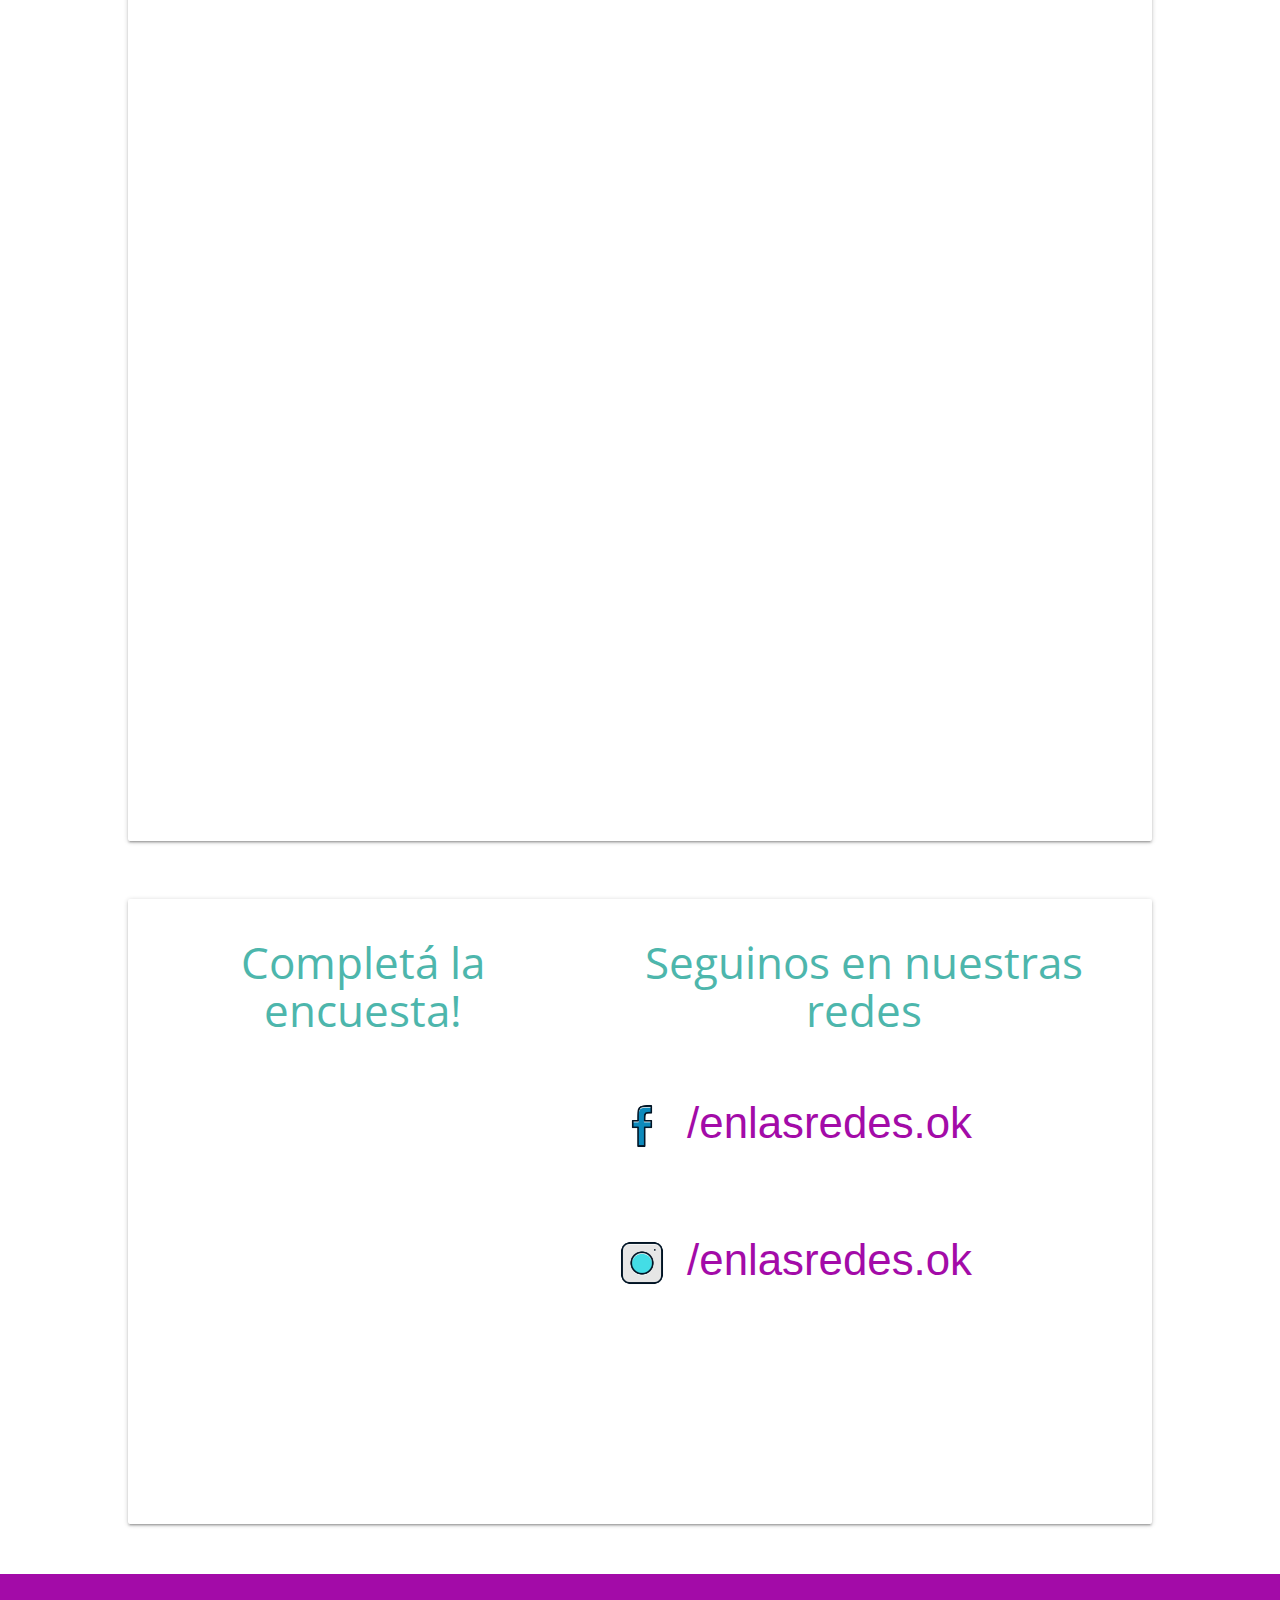
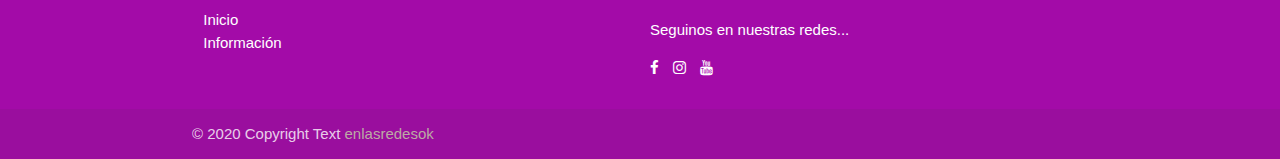
<file: public/bullying.html>
<!DOCTYPE html>
<html lang="en">

<head>
  <meta charset="UTF-8">
  <meta name="viewport" content="width=device-width, initial-scale=1.0">
  <meta http-equiv="X-UA-Compatible" content="ie=edge">

  <!-- Compiled and minified CSS -->
  <!---link rel="stylesheet" href="https://cdnjs.cloudflare.com/ajax/libs/materialize/1.0.0/css/materialize.min.css"--->
  <link rel="stylesheet" href="css/materialize.min.css">

  <!-- Compiled and minified JavaScript -->
  <!--script src="https://cdnjs.cloudflare.com/ajax/libs/materialize/1.0.0/js/materialize.min.js"></script--->
  <script src="js/materialize.min.js"></script>

  <!-------------------ICONOS--------------------------->
  <link rel="stylesheet" href="https://stackpath.bootstrapcdn.com/font-awesome/4.7.0/css/font-awesome.min.css">

  <link href="https://fonts.googleapis.com/icon?family=Material+Icons" rel="stylesheet">

  <link href="https://fonts.googleapis.com/css2?family=Open+Sans:wght@800&display=swap" rel="stylesheet">

  <link rel="stylesheet" href="css/estilos.css">

  <link rel="shortcut icon" href="favicon.ico" >
  <title>enlasredes.ok Sitio Oficial</title>
</head>

<body>


  <!---Dropdown-->
  <ul id="droptown-1" class="dropdown-content">
    <li><a href="#ciber">¿Qué es el ciberbullying?</a></li>
    <li class="divider"></li>
    <li><a href="#noes">¿Qué no es el CiberBullying?</a></li>
    <li class="divider"></li>
    <li><a href="#caso">¿Cuando estamos ante un caso?</a></li>
    <li class="divider"></li>
    <li><a href="#tipos">Tipos de CiberBullying</a></li>
    <li class="divider"></li>
    <li><a href="#detect">¿Cómo detectar casos de Cyberbullying?</a></li>
    <li class="divider"></li>
    <li><a href="#prevencion">Prevención</a></li>
    <li class="divider"></li>
    <li><a href="#ciberacoso">¿Cómo denunciar el ciberacoso?</a></li>
  </ul>
  <!---Dropdown Responsive-->
  <ul id="droptown-2" class="dropdown-content">
    <li><a href="#ciber" style="color: #26a69a; 
    font-family:'Open Sans', sans-serif;">¿Qué es el ciberbullying?</a></li>
    <li class="divider"></li>
    <li><a href="#noes" style="color: #26a69a; 
    font-family:'Open Sans', sans-serif;">¿Qué no es el CiberBullying?</a></li>
    <li class="divider"></li>
    <li><a href="#caso" style="color: #26a69a; 
    font-family:'Open Sans', sans-serif;">¿Cuando estamos ante un caso?</a></li>
    <li class="divider"></li>
    <li><a href="#tipos" style="color: #26a69a; 
    font-family:'Open Sans', sans-serif;">Tipos de CiberBullying</a></li>
    <li class="divider"></li>
    <li><a href="#detect" style="color: #26a69a; 
    font-family:'Open Sans', sans-serif;">¿Cómo detectar casos de Cyberbullying?</a></li>
    <li class="divider"></li>
    <li><a href="#prevencion" style="color: #26a69a; 
    font-family:'Open Sans', sans-serif;">Prevención</a></li>
    <li class="divider"></li>
    <li><a href="#ciberacoso" style="color: #26a69a; 
    font-family:'Open Sans', sans-serif;">¿Cómo denunciar el ciberacoso?</a></li>
  </ul>
  <!---NAVBAR MENU PRINCIPAL-->
  <div class="navbar-fixed s12">

    <nav style="background-color: #a30ba8;">

      <div class="nav-wrapper right hide-on-med-and-down flexRight">
        <a href="https://www.facebook.com/enlasredes.ok/" class="nav-link" target="_blank"> <i
            class="fa fa-facebook flexRight" aria-hidden="true"></i></a>
        <a href="https://www.instagram.com/enlasredes.ok/" class="nav-link" target="_blank"><i
            class="fa fa-instagram flexRight" aria-hidden="true"></i></a>
        <a href="https://www.youtube.com/channel/UCSPyjr2YKYvzWxzBHaxPOSQ/featured" class="nav-link" target="_blank"> <i class="fa fa-youtube flexRight" aria-hidden="true"></i></a>
      </div>

      <div class="nav-wrapper container">
        <a href="index.html" class="brand-logo"><img class="circle" src="img/logoPrincipal.png" alt="" width="70px"
            height="63px"></a>
        <a href="index.html" data-target="mobile-demo" class="sidenav-trigger"><i class="material-icons">menu</i></a>
        <ul class="right hide-on-med-and-down" style="font-family: 'Open Sans', sans-serif;">
          <li><a href="index.html"><i class="fa fa-home left" aria-hidden="true"></i>Inicio</a></li>
          <!-- Dropdown Trigger -->
          <li><a class="dropdown-trigger" href="" data-target="droptown-1">Información<i
                class="material-icons right">arrow_drop_down</i></a></li>
                <li><a href="#form"><i class="fa fa-check-square-o left" aria-hidden="true"></i>Encuesta</a></li>
         
        </ul>
      </div>
    </nav>

  </div>


  <!---MENU HAMBURGUESA-->
  <ul class="sidenav " id="mobile-demo" style="background-color: #a30ba8;" >
   
    <div style="display: flex;">
      <div> <a href="index.html" style="margin: 0px !important;" class="brand-logo marginSide">
        <img class="circle" src="img/logoPrincipal.png" alt="" width="70px"
        height="63px"></a> </div>
      <h5 style="color: azure; margin-top: 20px; font-family:'Open Sans', sans-serif;">ENLASREDES.OK</h5>
    </div>
    <li><a href="index.html" style="color: azure; font-family:'Open Sans', sans-serif;" ><i class="fa fa-home left" aria-hidden="true" style="color: azure;"></i>Inicio</a></li>
    
    <!-- Dropdown Trigger -->
    <li><a class="dropdown-trigger" style="color: azure; font-family:'Open Sans', sans-serif;" href="" data-target="droptown-2">
    <i class="material-icons center" style="color: azure;">arrow_drop_down</i>Información</a></li>
    
    <li><a href="#form" style="color: azure; margin-top: 0px; font-family:'Open Sans', sans-serif;"><i class="fa fa-check-square-o left" aria-hidden="true" style="color: azure;"></i>Encuesta</a></li>
    
  </ul>


  <!----BOTON FLOTANTE-->
  <div class="fixed-action-btn">
    <a class="btn-floating btn-large red">
      <i class="fa fa-share-alt" aria-hidden="true"></i>
    </a>
    <ul>

      <li><a href="https://www.instagram.com/enlasredes.ok/" target="_blank" class="btn-floating pink"><i
            class="fa fa-instagram flexRight" aria-hidden="true"></i></a></li>
      <li><a href="https://www.facebook.com/enlasredes.ok/" target="_blank" class="btn-floating"
          style="background-color: #0470e5"><i class="fa fa-facebook flexRight" aria-hidden="true"></i></a></li>
          <li><a href="https://www.youtube.com/channel/UCSPyjr2YKYvzWxzBHaxPOSQ/featured" target="_blank" class="btn-floating"
            style="background-color: red"><i class="fa fa-youtube flexRight" aria-hidden="true"></i></a></li>
        </ul>
  </div>


  <!-------------------------SECCIONES------------------------------->
  <div class="container fluid col s12" id="more">

    <div class="row">

      <div class="col s12 m12 white card paddingT">

        <h3  style="font-family: 'Open Sans', sans-serif;" 
        class="teal-text text-lighten-2 scrollspy">Bullying</h3>
      

        <p style="text-align: justify; font-weight: bold;">
        
          <br>
          <img src="img/IMG-20200910-WA0018.jpg" 
          style="float: right; width: 300px; margin-left: 5px;" alt="">•	¿QUE ES?
          <br>
          <br>
           Acoso escolar y toda forma de maltrato físico, verbal o psicológico que se produce
           entre escolares de forma reiterada y a lo largo de un tiempo determinado en el aula, 
           como a través de redes sociales, con el nombre específico de ciberacoso o ciberbullying
          <br>
          <br>
          •	TIPOS DE BULLYING
          <br>
          <br>
          1.	BULLYING FÍSICO:
          <br>
          Es el tipo de acoso más común, especialmente entre chicos. Incluye golpes, 
          empujones e incluso palizas entre uno o varios agresores contra una sola 
          víctima, En ocasiones, se produce también el robo o daño intencionado de las 
          pertenencias de las víctimas.
          <br>
          <br>
          2.	BULLYING PSICOLÓGICO
          <br>
          En este caso existe una persecución, intimidación, tiranía, chantaje, 
          manipulación y amenazas al otro. Son acciones que dañan la autoestima de 
          la víctima y fomentan su sensación de temor, con el problema añadido que son 
          las más difíciles de detectar por parte de profesores o padres porque son 
          formas de acoso o exclusión que se llevan a cabo a espaldas de cualquier persona que pueda 
          advertir la situación. Frecuentemente, los agresores utilizan esta forma de acoso con el fin de
         subrayar, reforzar o resaltar acciones llevadas a cabo con anterioridad, manteniendo así latente 
         la amenaza. En el agredido, aumenta el sentimiento de indefensión y vulnerabilidad, pues percibe este
          atrevimiento como una amenaza que tarde o temprano se materializará de manera más contundente. Pueden consistir, 
          por ejemplo, en una mirada, una señal obscena, una cara desagradable o un gesto.
          <br>
          <br>
          3.	BULLYING VERBAL
          <br>
          Son acciones no corporales con la finalidad de discriminar, difundir 
          chismes o rumores, realizar acciones de exclusión o bromas insultantes 
          y repetidas del tipo poner apodos, insultar, amenazar, burlarse, reírse 
          de los otros, generar rumores de carácter racista o sexual, etc. Es más 
          utilizado por algunas chicas a medida que se van acercando a la adolescencia.
          <br>
          <br>
          4.	BULLYING SEXUAL
          <br>
          Se presenta un asedio, inducción o abuso sexual o referencias malintencionadas 
          a partes íntimas del cuerpo de la víctima. Incluye el bullying homófobo, 
          que es cuando el maltrato hace referencia a la orientación sexual de la 
          víctima por motivos de homosexualidad real o imaginaria.
          <br>
          <br>
          5.	BULLYING SOCIAL
          Pretende aislar al niño o joven del resto del grupo, ignorándolo, 
          aislándolo y excluyéndolo del resto  Puede ser directo: excluir, no dejar 
          participar a la víctima en actividades, sacarlos del grupo o indirecto: 
          ignorar, tratar como un objeto, como si no existiera o hacer ver que no 
          está ahí.
          <br>
          <br>
          6.	CIBER-BULLYING O BULLYING CIBERNÉTICO
          <br>
          Con la penetración de las nuevas tecnologías, cada vez es más frecuente 
          este tipo de actos. Es un tipo de acoso muy grave y preocupante por la gran 
          visibilidad y alcance que se logra de los actos de humillación contra la 
          víctima y el anonimato en que pueden permanecer los acosadores. Los canales
           son muy variados: mensajes de texto en móviles, tablets y ordenadores,  
           páginas web y blogs,  juegos online, correos electrónicos, chats, encuestas 
           online de mal gusto,  redes sociales, suplantación de identidad para poner 
           mensajes, etc. El contenido del acoso va desde los típicos insultos a montajes fotográficos 
           o de vídeo de mal gusto, imágenes inadecuadas de la víctima tomadas sin su 
           permito, críticas respecto al origen, religión, el nivel socioeconómico de 
           la víctima o de sus familiares y amigos, etc. Todo vale con el fin de 
           humillarla. Con independencia del tipo de bullying, el perfil del acosador 
           suele ser el de una persona físicamente fuerte, impulsiva, dominante, 
           con conductas antisociales y con una ausencia total de empatía con sus 
           víctimas.
           <br>
           <br>
          •	¿CUALES SON LAS CAUSAS?
          <br>
          <br>
          Las causas del bullying o acoso escolar son diversas y, por lo general, complejas. 
          El bullying se puede generar en cualquier escuela, sin importar que se trate 
          de una institución académica pública o privada, y mientras más grandes peor, 
          hay menos control del orden y de la vigilancia de los estudiantes.
          <br>
          <br>
          》Por ello, las escuelas deben ir más allá de la educación académica y 
          enseñar los valores sociales y humanos que incentivan a las buenas acciones
           de las personas.
           <br>
           <br>
          》Por otra parte, también se debe mencionar que en ocasiones el bullying 
          deriva de los diferentes problemas familiares que el estudiante esté 
          experimentado en su hogar.
          <br>
          <br>
          》Por ejemplo, la ausencia de valores familiares, tener padres violentos, 
          experimentar maltratos constantes e injustificados por parte de los padres 
          o representantes, vivenciar dificultades socioeconómicas, entre otros.
          <br>
          <br>
          ●  ¿CUALES SON LAS  CONSECUENCIAS?
          <br>
          <br>
          Las consecuencias del bullying pueden ser bastante graves, incluso, 
          dejar secuelas a lo largo de la vida de las víctimas. Por ello, es importante 
          que todas las personas entiendan qué es el bullying y cómo se puede prevenir.
          En algunos casos, las consecuencias del bullying podrán ser de mayor o 
          menor notoriedad, esto dependerá de la capacidad que tenga la víctima 
          para sobrellevar y superar los maltratos derivados del acoso escolar.
          Entre las consecuencias más comunes del bullying se pueden mencionar 
          las siguientes:
          <br>
          <br>
          》Ansiedad generalizada.
          <br>
          <br>
          》Estados de depresión.
          <br>
          <br>
          》Diversos estados de estrés que pueden ser breves o continuos.
          <br>
          <br>
          》Pensamientos suicidas.
          <br>
          <br>
          》Sentimientos de odio.
          <br>
          <br>
          》Deseos de venganza.
          <br>
          <br>
          》Dificultad para formalizar relaciones interpersonales.
          <br>
          <br>
          》Desconfianza en las demás personas.
          <br>
          <br>
          》Abandono escolar.
          <br>
          <br>
          》Los agresores pueden llegar a cometer actos criminales.
          <br>
          <br>
          ● ¿CÓMO PREVENIRLO?
          <br>
          <br>
          Para prevenir el bullying tantos los padres, representantes, amigos, 
          profesores y demás autoridades escolares deben estar muy atentos a las 
          actitudes de los jóvenes estudiantes, conocer sus círculos de amistades, 
          qué lugares acostumbran a frecuentar y qué actividades les gusta hacer.
          
          Por ello, se aconseja lo siguiente:
          <br>
          <br>
          》Fomentar los valores sociales y familiares.
          <br>
          <br>
          》Penalizar las malas conductas y actitudes.
          <br>
          <br>
          》Dar charlas sobre el bullying.
          <br>
          <br>
          》No juzgar a los compañeros de clase por su aspecto o dificultades.
          <br>
          <br>
          》Rechazar los actos de violencia.
          <br>
          <br>
          》Promover la autoestima entre los jóvenes estudiantes.
          <br>
          <br>
          》Enseñar a los jóvenes a pedir disculpas.
          <br>
          <br>
          》Dedicar tiempo para escuchar al joven y conocer sus dudas, angustias, 
          miedos, entre otros.
          <br>
          <br>
          》Notificar a las autoridades académicas y a los familiares cuando se 
          sospecha de un caso de bullying.
          <br>
          <br>
          》Fomentar el compañerismo, la justicia, la responsabilidad y el respeto.
          </p>

      </div>

    </div>
    

   


  </div>

  
  <!------------------------------------Mas Informacion--------------------------------------------->
  <div class="container fluid">

    <div class="section">
      <div class="row">
        <div class="col s12 m12 white card paddingT">
          <h3 style="font-family: 'Open Sans', sans-serif;" class="teal-text text-lighten-2 scrollspy">Mas Información
          </h3>

          <div class="flex-container">
            <div class="card">
              <div class="card-image waves-effect waves-block waves-light">
                <img class="activator" style="width:220px;" src="img/IMG-20200910-WA0019.jpg">
              </div>
              <div class="card-content">
                <span class="card-title activator grey-text text-darken-4"><b>Bullying</b><i
                    class="material-icons right">more_vert</i></span>
                <p><a href="bullying.html">Ver más</a></p>
              </div>
              <div class="card-reveal">
                <span class="card-title grey-text text-darken-4">Bullying<i
                    class="material-icons right">close</i></span>
                <p>Acoso escolar y toda forma de maltrato físico, verbal o psicológico que
                  se produce entre escolares de forma reiterada y a lo largo de un tiempo
                  determinado en el aula, como a través de redes sociales,
                  con el nombre específico de ciberacoso o ciberbullying</p>
              </div>
            </div>
            <div class="card">
              <div class="card-image waves-effect waves-block waves-light">
                <img class="activator" style="width:220px;" src="img/IMG-20200910-WA0017.jpg">
              </div>
              <div class="card-content">
                <span class="card-title activator grey-text text-darken-4">Grooming<i
                    class="material-icons right">more_vert</i></span>
                <p><a href="grooming.html">Ver más...</a></p>
              </div>
              <div class="card-reveal">
                <span class="card-title grey-text text-darken-4">Grooming<i
                    class="material-icons right">close</i></span>
                <p>El grooming y, en su evolución digital, el online grooming (acoso y abuso sexual online) son formas
                  delictivas de acoso que implican a un adulto que se pone en contacto con un niño, niña o adolescente
                  con el fin de ganarse poco a poco su confianza para luego involucrarle en una actividad sexual.</p>
              </div>
            </div>
            <div class="card">
              <div class="card-image waves-effect waves-block waves-light">
                <img class="activator" style="width:220px;" src="img/IMG-20200910-WA0022.jpg">
              </div>
              <div class="card-content">
                <span class="card-title activator grey-text text-darken-4">¿QUE HACER SI SU HIJO SUFRE BULLYING?<i
                    class="material-icons right">more_vert</i></span>
                <p><a href="quehacersituhijosufre.html">Ver más...</a></p>
              </div>
              <div class="card-reveal">
                <span class="card-title grey-text text-darken-4">¿QUE HACER SI SU HIJO SUFRE BULLYING?<i
                    class="material-icons right">close</i></span>
                <p>...Hablar con el niño/a desde la comprensión
                  Esto significa que se verbaliza el problema y que se va a hablar de él con el menor. Hay que hacerlo
                  desde la comprensión y no como una situación que deberá soportar él solo.
                  Hay que dejar claro al niño que se le va a guiar y que esto tiene solución.
                  <br>
                  <a href="quehacersituhijosufre.html">Ver más...</a>
                </p>
              </div>
            </div>
          </div>
          <div class="flex-container">
            <div class="card">
              <div class="card-image waves-effect waves-block waves-light">
                <img class="activator" style="width:220px;" src="img/IMG-20200910-WA0010.jpg">
              </div>
              <div class="card-content">
                <span class="card-title activator grey-text text-darken-4">TIPOS DE PELIGROS EN LAS REDES SOCIALES<i
                    class="material-icons right">more_vert</i></span>
                <p><a href="peligros.html">Ver más...</a></p>
              </div>
              <div class="card-reveal">
                <span class="card-title grey-text text-darken-4">TIPOS DE PELIGROS EN LAS REDES SOCIALES<i
                    class="material-icons right">close</i></span>
                <p>...El uso excesivo de redes sociales puede llevarte a "desaparecer" 
                  de tu vida real y el momento presente, generando problemas en tu vida 
                  personal, complicaciones a la hora de comunicarte en persona y ansiedad.
                  <br>
                  <a href="peligros.html">Ver más...</a>
                </p>
              </div>
            </div>
          </div>
        </div>
      </div>
    </div>

  </div>
  <!------------------------------------Videos------>

  <div class="container fluid">
    <div class="row">
      <div class="card col s12">
        <h3 style="font-family: 'Open Sans', sans-serif;" class="teal-text text-lighten-2 scrollspy">Videos</h3>

        <div class="video-container">
          <iframe width="560" height="315" src="https://www.youtube.com/embed/Q438glwMikE" 
          frameborder="0" allow="accelerometer; autoplay; clipboard-write; encrypted-media; gyroscope; picture-in-picture" allowfullscreen></iframe>
        </div>
        <br>
        <div class="video-container">
          <iframe width="560" height="315" src="https://www.youtube.com/embed/F8blA97zXkk" 
          frameborder="0" allow="accelerometer; autoplay; clipboard-write; encrypted-media; gyroscope; picture-in-picture" allowfullscreen></iframe>
        </div>
        <br>
        <div class="video-container">
          <iframe width="560" height="315" src="https://www.youtube.com/embed/kGQHUtZ3q48" 
          frameborder="0" allow="accelerometer; autoplay; clipboard-write; encrypted-media; 
          gyroscope; picture-in-picture" allowfullscreen></iframe>
        </div>
        <br>
        


      </div>
    </div>
  </div>
  <!------------------------------------Encuestas - REDES------>
  <div class="container fluid">

    <div class="section">
      <div class="row">
        <div class="card col s12">

          <div class="flex-container scrollspy" id="form">
            <div>

              <h3 style="font-family: 'Open Sans', sans-serif;" class="teal-text text-lighten-2 scrollspy">Completá la
                encuesta!
              </h3>
              <iframe class="modEncResponsive"
              src="https://docs.google.com/forms/d/e/1FAIpQLScwxUbm6CgPes4wytBnAkoN_eFnosvt_H1tkpk6EJiKw6FYEA/viewform?embedded=true"
              width="380" height="456" frameborder="0" marginheight="0" marginwidth="0">Cargando…</iframe>



            </div>


            <div>
              <h3 style="font-family: 'Open Sans', sans-serif;" class="teal-text text-lighten-2 scrollspy">Seguinos en
                nuestras redes
              </h3>

              <div class="flex-container"><a href="https://www.facebook.com/enlasredes.ok/" target="_blank" >
              <h3 class="redesSoc"><img src="img/facebook-3000954_1280.png" style="width: 90px; vertical-align: middle;" alt="">/enlasredes.ok</h3></a>
              </div>
              <div class="flex-container"><a href="https://www.instagram.com/enlasredes.ok/" target="_blank" >
              <h3 class="redesSoc"><img src="img/instagram-3000957_1280.png" style="width: 90px; vertical-align: middle;" alt="">/enlasredes.ok</h3></a></div>

            </div>
          </div>

        </div>
      </div>
    </div>
  </div>

  <!---------------------FOOTER------------------------->

  <footer class="page-footer" style="background-color: #a30ba8; margin-bottom: 0px">

    <div class="container">

      <div class="row">

        <div class="col m6">
          <ul>
            <li><a class="nav-link" href="index.html">Inicio</a></li>
            <li><a class="nav-link" href="#information" class="scrollspy">Información</a></li>
            <li><a class="nav-link" href="mailto:enlasredescb@gmail.com" target="_blank">
                
          </ul>
        </div>

        <div class="col m6" style="padding: 10px">


          <p style="color:white">Seguinos en nuestras redes...</p>
          <a href="https://www.facebook.com/enlasredes.ok/" class="nav-link" target="_blank"> <i
              class="fa fa-facebook flexRight" aria-hidden="true"></i></a>

          <a href="https://www.instagram.com/enlasredes.ok/" class="nav-link" target="_blank"><i
              class="fa fa-instagram flexRight" aria-hidden="true"></i></a>

          <a href="https://www.youtube.com/channel/UCSPyjr2YKYvzWxzBHaxPOSQ/featured" class="nav-link" target="_blank"> <i class="fa fa-youtube flexRight" aria-hidden="true"></i></a>


        </div>

      </div>

    </div>

    <div class="footer-copyright">
      <div class="container">
        © 2020 Copyright Text <a class="brown-text text-lighten-3" href="#">enlasredesok</a>
      </div>
    </div>

  </footer>

  <!----Java Scripts---->

  <script>
    document.addEventListener('DOMContentLoaded', function () {
      var elems = document.querySelectorAll('.fixed-action-btn');
      var instances = M.FloatingActionButton.init(elems);
    });
  </script>

  <script>
    document.addEventListener('DOMContentLoaded', function () {
      var elems = document.querySelectorAll('.scrollspy');
      var instances = M.ScrollSpy.init(elems);
    });
  </script>

  <script>
    document.addEventListener('DOMContentLoaded', function () {
      var elems = document.querySelectorAll('.parallax');
      var instances = M.Parallax.init(elems);
    });
  </script>

  <script>
    document.addEventListener('DOMContentLoaded', function () {
      var elems = document.querySelectorAll('.carousel');
      var instances = M.Carousel.init(elems, {
        duration: 500,
        indicators: true

      });
    });

  </script>


  <script>
    document.addEventListener('DOMContentLoaded', function () {
      var elems = document.querySelectorAll('.slider');
      var instances = M.Slider.init(elems);
    });
  </script>

  <script>
    document.addEventListener('DOMContentLoaded', function () {
      var elems = document.querySelectorAll('.dropdown-trigger');
      var instances = M.Dropdown.init(elems);
    });

  </script>

  <script>


    document.addEventListener('DOMContentLoaded', function () {
      var elems = document.querySelectorAll('.sidenav');
      var instances = M.Sidenav.init(elems);
    });

  </script>



  <!--script>

    document.addEventListener('DOMContentLoaded', function () {

      var elems = document.querySelectorAll('.dropdown-trigger');

      var options = {
        alignment: 'center',
        closeOnClick: false,
        hover: true,

      };

      var instances = M.Dropdown.init(elems, options);
    })
  </script--->





</body>

</html>
</file>
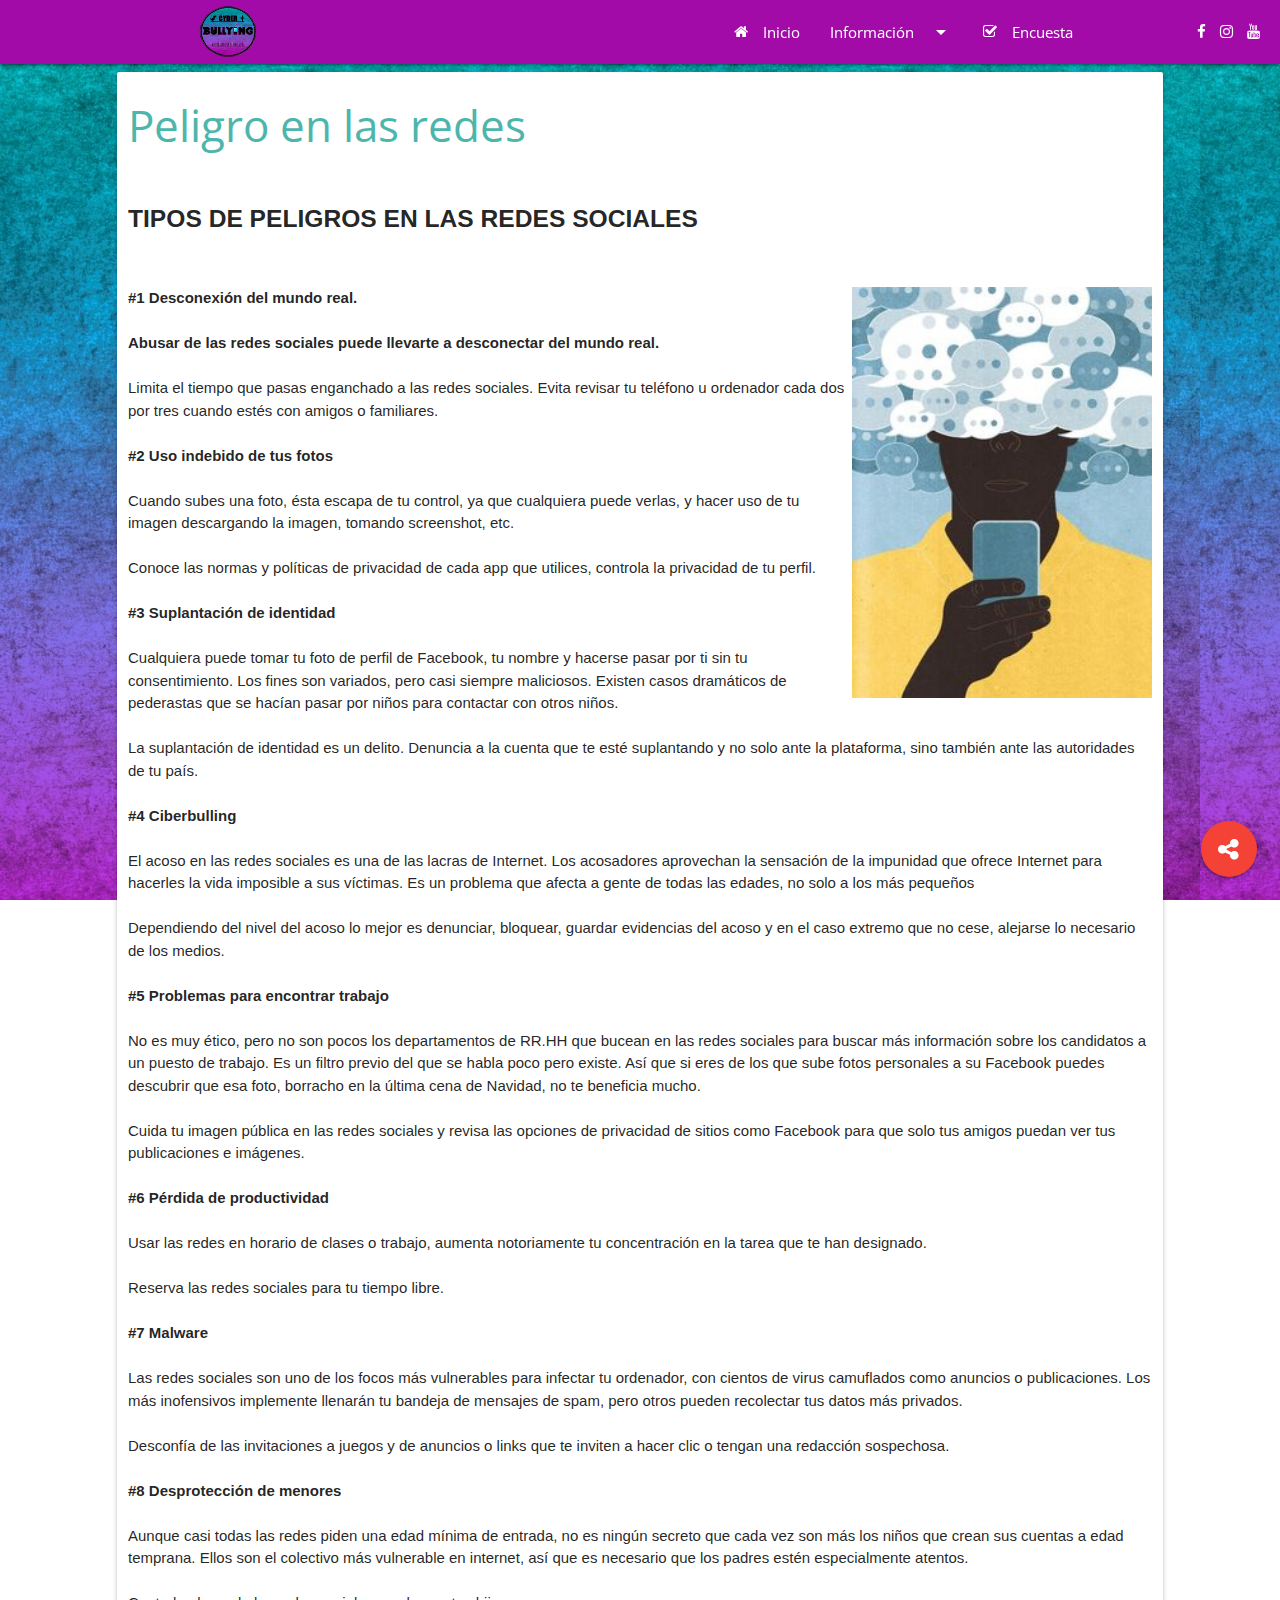
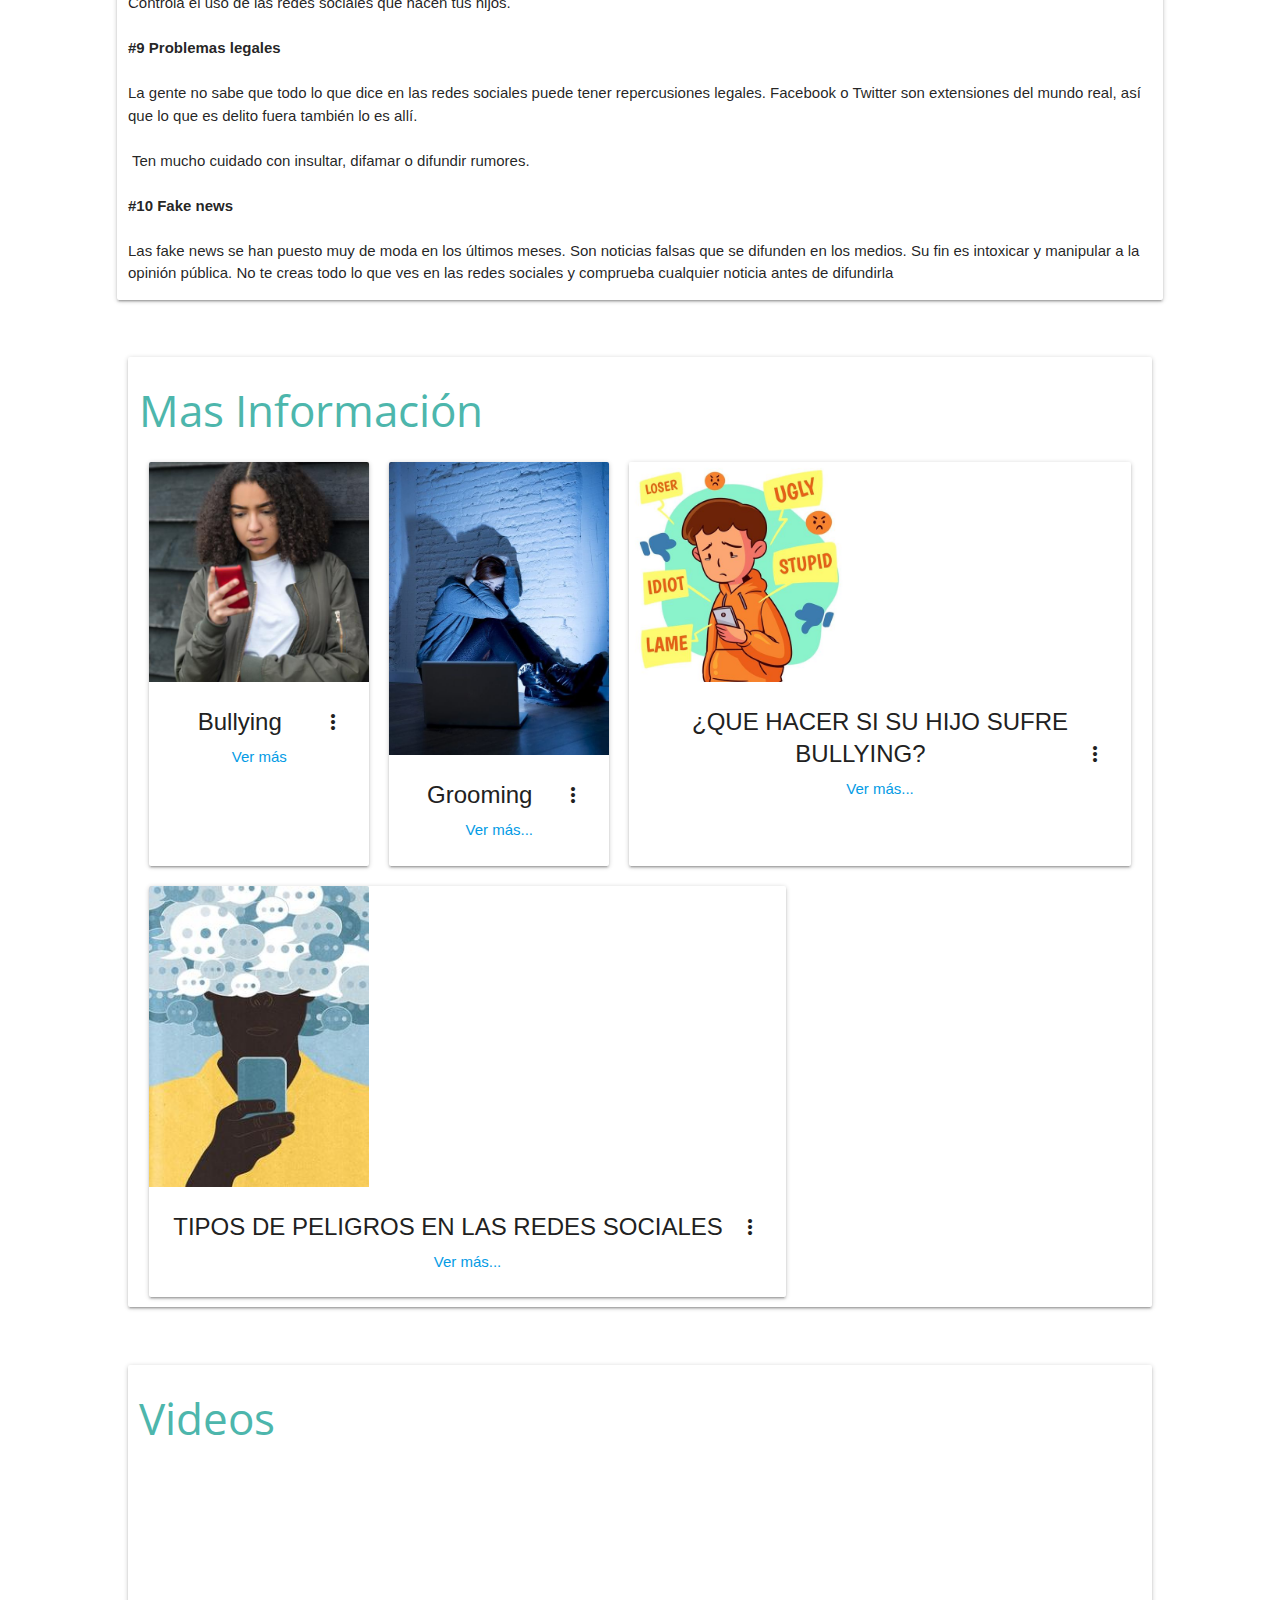
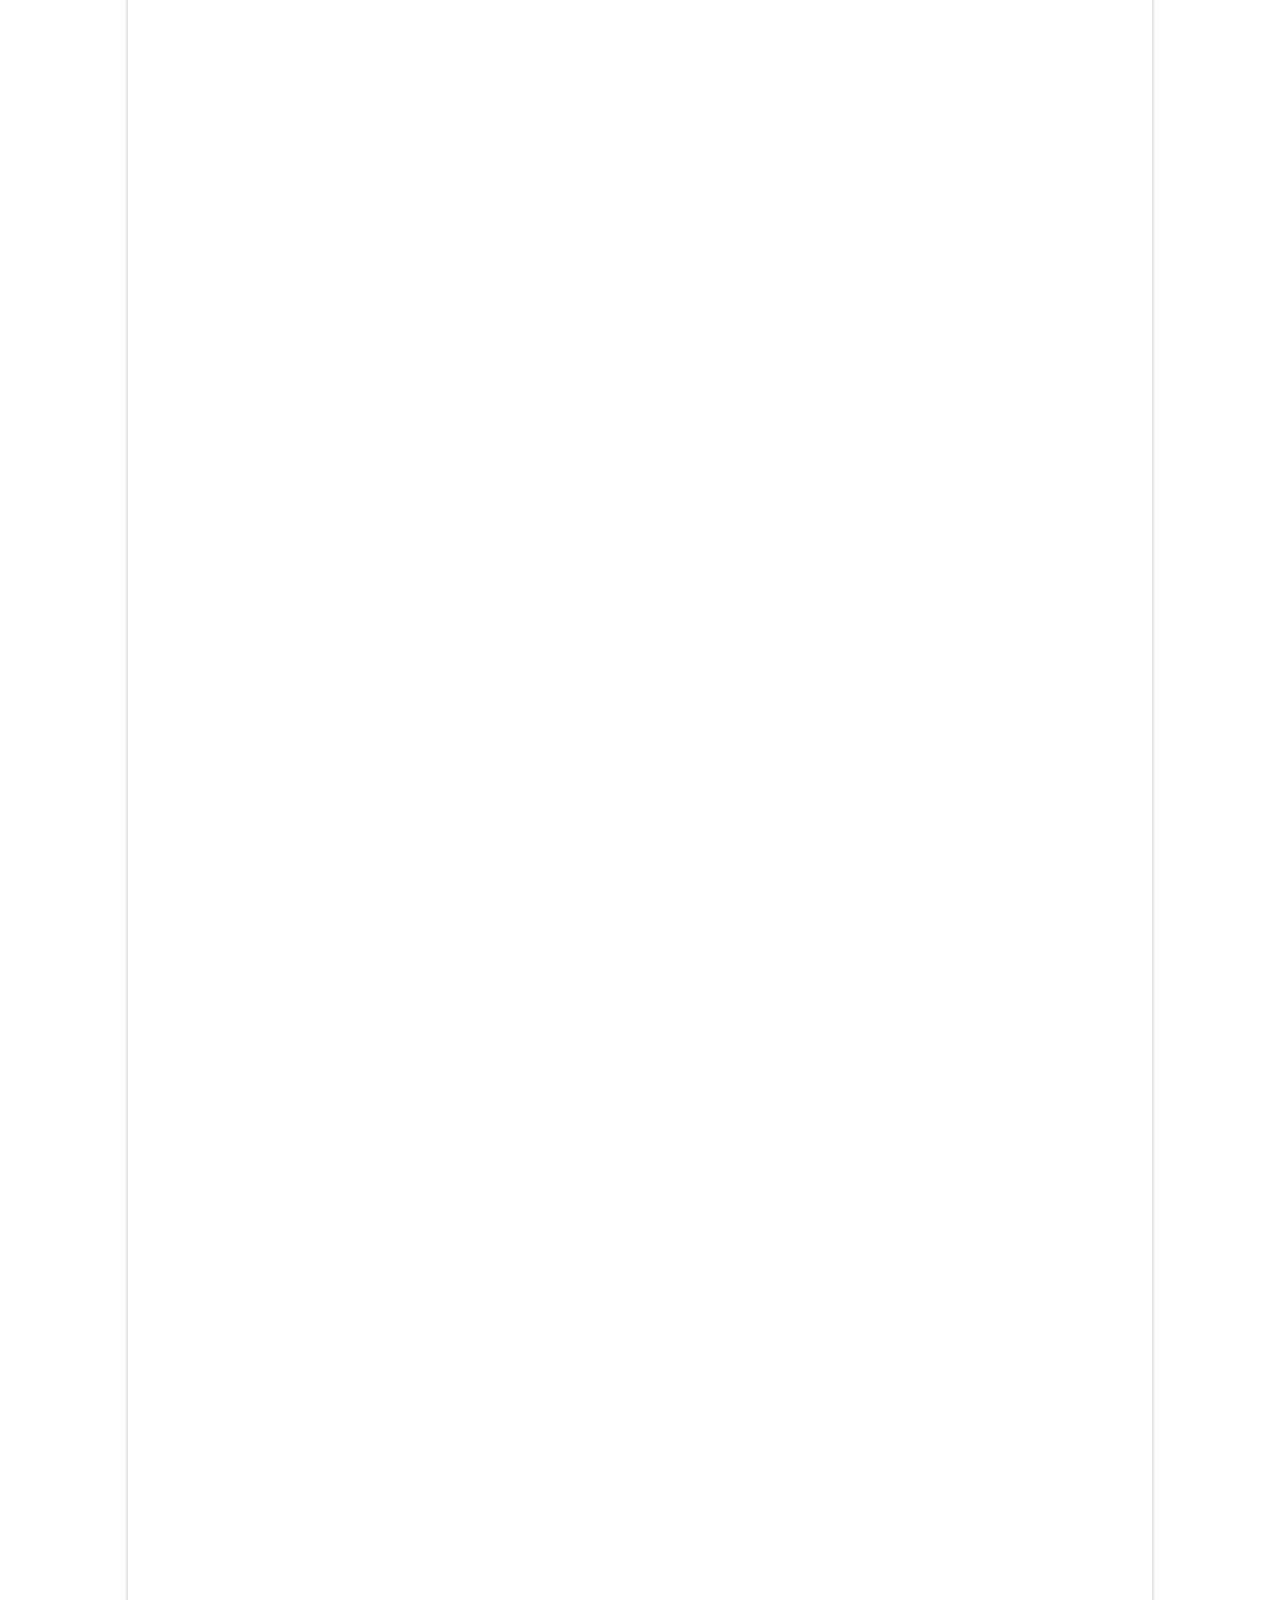
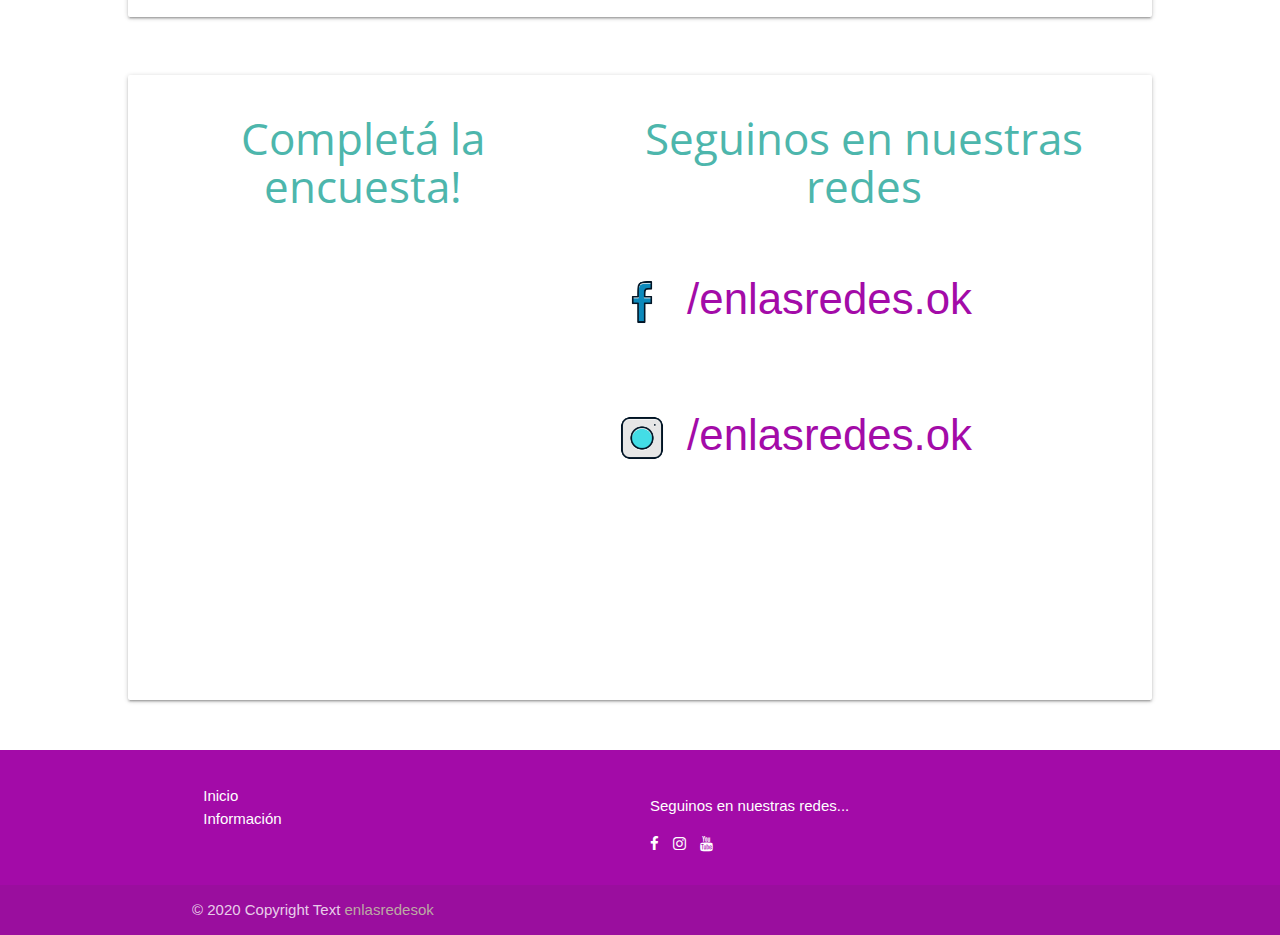
<file: public/peligros.html>
<!DOCTYPE html>
<html lang="en">

<head>
  <meta charset="UTF-8">
  <meta name="viewport" content="width=device-width, initial-scale=1.0">
  <meta http-equiv="X-UA-Compatible" content="ie=edge">

  <!-- Compiled and minified CSS -->
  <!---link rel="stylesheet" href="https://cdnjs.cloudflare.com/ajax/libs/materialize/1.0.0/css/materialize.min.css"--->
  <link rel="stylesheet" href="css/materialize.min.css">

  <!-- Compiled and minified JavaScript -->
  <!--script src="https://cdnjs.cloudflare.com/ajax/libs/materialize/1.0.0/js/materialize.min.js"></script--->
  <script src="js/materialize.min.js"></script>

  <!-------------------ICONOS--------------------------->
  <link rel="stylesheet" href="https://stackpath.bootstrapcdn.com/font-awesome/4.7.0/css/font-awesome.min.css">

  <link href="https://fonts.googleapis.com/icon?family=Material+Icons" rel="stylesheet">

  <link href="https://fonts.googleapis.com/css2?family=Open+Sans:wght@800&display=swap" rel="stylesheet">

  <link rel="stylesheet" href="css/estilos.css">

  <link rel="shortcut icon" href="favicon.ico" >
  <title>enlasredes.ok Sitio Oficial</title>
</head>

<body>


  <!---Dropdown-->
  <ul id="droptown-1" class="dropdown-content">
    <li><a href="#ciber">¿Qué es el ciberbullying?</a></li>
    <li class="divider"></li>
    <li><a href="#noes">¿Qué no es el CiberBullying?</a></li>
    <li class="divider"></li>
    <li><a href="#caso">¿Cuando estamos ante un caso?</a></li>
    <li class="divider"></li>
    <li><a href="#tipos">Tipos de CiberBullying</a></li>
    <li class="divider"></li>
    <li><a href="#detect">¿Cómo detectar casos de Cyberbullying?</a></li>
    <li class="divider"></li>
    <li><a href="#prevencion">Prevención</a></li>
    <li class="divider"></li>
    <li><a href="#ciberacoso">¿Cómo denunciar el ciberacoso?</a></li>
  </ul>
  <!---Dropdown Responsive-->
  <ul id="droptown-2" class="dropdown-content">
    <li><a href="#ciber" style="color: #26a69a; 
    font-family:'Open Sans', sans-serif;">¿Qué es el ciberbullying?</a></li>
    <li class="divider"></li>
    <li><a href="#noes" style="color: #26a69a; 
    font-family:'Open Sans', sans-serif;">¿Qué no es el CiberBullying?</a></li>
    <li class="divider"></li>
    <li><a href="#caso" style="color: #26a69a; 
    font-family:'Open Sans', sans-serif;">¿Cuando estamos ante un caso?</a></li>
    <li class="divider"></li>
    <li><a href="#tipos" style="color: #26a69a; 
    font-family:'Open Sans', sans-serif;">Tipos de CiberBullying</a></li>
    <li class="divider"></li>
    <li><a href="#detect" style="color: #26a69a; 
    font-family:'Open Sans', sans-serif;">¿Cómo detectar casos de Cyberbullying?</a></li>
    <li class="divider"></li>
    <li><a href="#prevencion" style="color: #26a69a; 
    font-family:'Open Sans', sans-serif;">Prevención</a></li>
    <li class="divider"></li>
    <li><a href="#ciberacoso" style="color: #26a69a; 
    font-family:'Open Sans', sans-serif;">¿Cómo denunciar el ciberacoso?</a></li>
  </ul>
  <!---NAVBAR MENU PRINCIPAL-->
  <div class="navbar-fixed s12">

    <nav style="background-color: #a30ba8;">

      <div class="nav-wrapper right hide-on-med-and-down flexRight">
        <a href="https://www.facebook.com/enlasredes.ok/" class="nav-link" target="_blank"> <i
            class="fa fa-facebook flexRight" aria-hidden="true"></i></a>
        <a href="https://www.instagram.com/enlasredes.ok/" class="nav-link" target="_blank"><i
            class="fa fa-instagram flexRight" aria-hidden="true"></i></a>
        <a href="https://www.youtube.com/channel/UCSPyjr2YKYvzWxzBHaxPOSQ/featured" class="nav-link" target="_blank"> <i class="fa fa-youtube flexRight" aria-hidden="true"></i></a>
      </div>

      <div class="nav-wrapper container">
        <a href="index.html" class="brand-logo"><img class="circle" src="img/logoPrincipal.png" alt="" width="70px"
            height="63px"></a>
        <a href="index.html" data-target="mobile-demo" class="sidenav-trigger"><i class="material-icons">menu</i></a>
        <ul class="right hide-on-med-and-down" style="font-family: 'Open Sans', sans-serif;">
          <li><a href="index.html"><i class="fa fa-home left" aria-hidden="true"></i>Inicio</a></li>
          <!-- Dropdown Trigger -->
          <li><a class="dropdown-trigger" href="" data-target="droptown-1">Información<i
                class="material-icons right">arrow_drop_down</i></a></li>
                <li><a href="#form"><i class="fa fa-check-square-o left" aria-hidden="true"></i>Encuesta</a></li>
         
        </ul>
      </div>
    </nav>

  </div>


  <!---MENU HAMBURGUESA-->
  <ul class="sidenav " id="mobile-demo" style="background-color: #a30ba8;" >
   
    <div style="display: flex;">
      <div> <a href="index.html" style="margin: 0px !important;" class="brand-logo marginSide">
        <img class="circle" src="img/logoPrincipal.png" alt="" width="70px"
        height="63px"></a> </div>
      <h5 style="color: azure; margin-top: 20px; font-family:'Open Sans', sans-serif;">ENLASREDES.OK</h5>
    </div>
    <li><a href="index.html" style="color: azure; font-family:'Open Sans', sans-serif;" ><i class="fa fa-home left" aria-hidden="true" style="color: azure;"></i>Inicio</a></li>
    
    <!-- Dropdown Trigger -->
    <li><a class="dropdown-trigger" style="color: azure; font-family:'Open Sans', sans-serif;" href="" data-target="droptown-2">
    <i class="material-icons center" style="color: azure;">arrow_drop_down</i>Información</a></li>
    
    <li><a href="#form" style="color: azure; margin-top: 0px; font-family:'Open Sans', sans-serif;"><i class="fa fa-check-square-o left" aria-hidden="true" style="color: azure;"></i>Encuesta</a></li>
    
  </ul>



  <!----BOTON FLOTANTE-->
  <div class="fixed-action-btn">
    <a class="btn-floating btn-large red">
      <i class="fa fa-share-alt" aria-hidden="true"></i>
    </a>
    <ul>

      <li><a href="https://www.instagram.com/enlasredes.ok/" target="_blank" class="btn-floating pink"><i
            class="fa fa-instagram flexRight" aria-hidden="true"></i></a></li>
      <li><a href="https://www.facebook.com/enlasredes.ok/" target="_blank" class="btn-floating"
          style="background-color: #0470e5"><i class="fa fa-facebook flexRight" aria-hidden="true"></i></a></li>
          <li><a href="https://www.youtube.com/channel/UCSPyjr2YKYvzWxzBHaxPOSQ/featured" target="_blank" class="btn-floating"
            style="background-color: red"><i class="fa fa-youtube flexRight" aria-hidden="true"></i></a></li>
        </ul>
  </div>


  <!-------------------------SECCIONES------------------------------->
  <div class="container fluid col s12" id="more">

    <div class="row">

      <div class="col s12 m12 white card paddingT">

        <h3  style="font-family: 'Open Sans', sans-serif;" 
        class="teal-text text-lighten-2 scrollspy">Peligro en las redes</h3>
      

        <p style="text-align: justify; font-weight: bold;">
        
         
          <br>
          <h5 style="text-transform: uppercase;"><b>Tipos de peligros en las redes SOCIALES</b></h5>
          <br>
          <br>
          <img src="img/IMG-20200910-WA0010.jpg" 
          style="float: right; width: 300px; margin-left: 5px;" alt="">
          <b>#1 Desconexión del mundo real.</b>
          <br>
          <br>
          <b>Abusar de las redes sociales puede llevarte a desconectar del mundo real.</b>
          <br>
          <br>
          Limita el tiempo que pasas enganchado a las redes sociales. Evita revisar tu teléfono u
          ordenador​ ​cada​ ​dos por tres cuando estés con amigos o familiares.
          <br>
          <br>
          <b>#2 Uso indebido de tus fotos</b>
          <br>
          <br>
          Cuando subes una foto, ésta escapa de tu control, ya que cualquiera puede verlas, y hacer
          uso de tu imagen descargando la imagen, tomando screenshot, etc.
          <br>
          <br>
          Conoce las normas y políticas de privacidad de cada app que utilices, controla la privacidad
          de tu perfil.
          <br>
          <br>
          <b>#3 Suplantación de identidad</b>
          <br>
          <br>
          Cualquiera puede tomar tu foto de perfil de Facebook, tu nombre y hacerse pasar por ti sin
          tu consentimiento. Los fines son variados, pero casi siempre maliciosos. Existen casos
          dramáticos de pederastas que se hacían pasar por niños para contactar con otros niños.
          <br>
          <br>
          La suplantación de identidad es un delito. Denuncia a la cuenta que te esté suplantando y
          no solo ante la plataforma, sino también ante las autoridades de tu país.
          <br>
          <br>
          <b>#4 Ciberbulling</b>
          <br>
          <br>
          El acoso en las redes sociales es una de las lacras de Internet. Los acosadores aprovechan
         la sensación de la impunidad que ofrece Internet para hacerles la vida imposible a sus
          víctimas. Es un problema que afecta a gente de todas las edades, no solo a los más
          pequeños
          <br>
          <br>
          Dependiendo del nivel del acoso lo mejor es denunciar, bloquear, guardar evidencias del
          acoso y en el caso extremo que no cese, alejarse lo necesario de los medios.
          <br>
          <br>
          <b>#5 Problemas para encontrar trabajo</b>
          <br>
          <br>
          No es muy ético, pero no son pocos los departamentos de RR.HH que bucean en las redes
          sociales para buscar más información sobre los candidatos a un puesto de trabajo. Es un
          filtro previo del que se habla poco pero existe. Así que si eres de los que sube fotos
          personales a su Facebook puedes descubrir que esa foto, borracho en la última cena de
          Navidad, no te beneficia mucho.
          <br>
          <br>
         Cuida tu imagen pública en las redes sociales y revisa las opciones de privacidad de sitios
         como Facebook para que solo tus amigos puedan ver tus publicaciones e imágenes.
         <br>
         <br>
         <b>#6 Pérdida de productividad</b>
         <br>
          <br>
         Usar las redes en horario de clases o trabajo, aumenta notoriamente tu concentración en la
         tarea que te han designado.
         <br>
         <br>
        Reserva las redes sociales para tu tiempo libre.
        <br>
          <br>
       <b>#7 Malware</b>
       <br>
          <br>
         Las redes sociales son uno de los focos más vulnerables para infectar tu ordenador, con
        cientos de virus camuflados como anuncios o publicaciones. Los más inofensivos
        implemente llenarán tu bandeja de mensajes de spam, pero otros pueden recolectar tus
       datos más privados.
       <br>
          <br>
         Desconfía de las invitaciones a juegos y de anuncios o links que te inviten a hacer clic o
        tengan una redacción sospechosa.
        <br>
          <br>
       <b>#8 Desprotección de menores</b>
       <br>
          <br>
         Aunque casi todas las redes piden una edad mínima de entrada, no es ningún secreto que
         cada vez son más los niños que crean sus cuentas a edad temprana. Ellos son el colectivo
       más vulnerable en internet, así que es necesario que los padres estén especialmente
        atentos.
        <br>
          <br>
        Controla el uso de las redes sociales que hacen tus hijos.
        <br>
          <br>
      <b>#9 Problemas legales</b>
       <br>
          <br>
        La gente no sabe que todo lo que dice en las redes sociales puede tener repercusiones
        legales. Facebook o Twitter son extensiones del mundo real, así que lo que es delito fuera
        también lo es allí.
        <br>
          <br>
​          Ten mucho cuidado con insultar, difamar o difundir rumores.
        <br>
         <br>
    <b>#10 Fake news</b>
     <br>
     <br>
     Las fake news se han puesto muy de moda en los últimos meses. Son noticias falsas que
     se difunden en los medios. Su fin es intoxicar y manipular a la opinión pública.
     No te creas todo lo que ves en las redes sociales y comprueba cualquier noticia antes de
     difundirla


        </p>
      </div>

    </div>
    

   


  </div>

  
  <!------------------------------------Mas Informacion--------------------------------------------->
  <div class="container fluid">

    <div class="section">
      <div class="row">
        <div class="col s12 m12 white card paddingT">
          <h3 style="font-family: 'Open Sans', sans-serif;" class="teal-text text-lighten-2 scrollspy">Mas Información
          </h3>

          <div class="flex-container">
            <div class="card">
              <div class="card-image waves-effect waves-block waves-light">
                <img class="activator" style="width:220px;" src="img/IMG-20200910-WA0019.jpg">
              </div>
              <div class="card-content">
                <span class="card-title activator grey-text text-darken-4"><b>Bullying</b><i
                    class="material-icons right">more_vert</i></span>
                <p><a href="bullying.html">Ver más</a></p>
              </div>
              <div class="card-reveal">
                <span class="card-title grey-text text-darken-4">Bullying<i
                    class="material-icons right">close</i></span>
                <p>Acoso escolar y toda forma de maltrato físico, verbal o psicológico que
                  se produce entre escolares de forma reiterada y a lo largo de un tiempo
                  determinado en el aula, como a través de redes sociales,
                  con el nombre específico de ciberacoso o ciberbullying</p>
              </div>
            </div>
            <div class="card">
              <div class="card-image waves-effect waves-block waves-light">
                <img class="activator" style="width:220px;" src="img/IMG-20200910-WA0017.jpg">
              </div>
              <div class="card-content">
                <span class="card-title activator grey-text text-darken-4">Grooming<i
                    class="material-icons right">more_vert</i></span>
                <p><a href="grooming.html">Ver más...</a></p>
              </div>
              <div class="card-reveal">
                <span class="card-title grey-text text-darken-4">Grooming<i
                    class="material-icons right">close</i></span>
                <p>El grooming y, en su evolución digital, el online grooming (acoso y abuso sexual online) son formas
                  delictivas de acoso que implican a un adulto que se pone en contacto con un niño, niña o adolescente
                  con el fin de ganarse poco a poco su confianza para luego involucrarle en una actividad sexual.</p>
              </div>
            </div>
            <div class="card">
              <div class="card-image waves-effect waves-block waves-light">
                <img class="activator" style="width:220px;" src="img/IMG-20200910-WA0022.jpg">
              </div>
              <div class="card-content">
                <span class="card-title activator grey-text text-darken-4">¿QUE HACER SI SU HIJO SUFRE BULLYING?<i
                    class="material-icons right">more_vert</i></span>
                <p><a href="quehacersituhijosufre.html">Ver más...</a></p>
              </div>
              <div class="card-reveal">
                <span class="card-title grey-text text-darken-4">¿QUE HACER SI SU HIJO SUFRE BULLYING?<i
                    class="material-icons right">close</i></span>
                <p>...Hablar con el niño/a desde la comprensión
                  Esto significa que se verbaliza el problema y que se va a hablar de él con el menor. Hay que hacerlo
                  desde la comprensión y no como una situación que deberá soportar él solo.
                  Hay que dejar claro al niño que se le va a guiar y que esto tiene solución.
                  <br>
                  <a href="quehacersituhijosufre.html">Ver más...</a>
                </p>
              </div>
            </div>
          </div>
          <div class="flex-container">
            <div class="card">
              <div class="card-image waves-effect waves-block waves-light">
                <img class="activator" style="width:220px;" src="img/IMG-20200910-WA0010.jpg">
              </div>
              <div class="card-content">
                <span class="card-title activator grey-text text-darken-4">TIPOS DE PELIGROS EN LAS REDES SOCIALES<i
                    class="material-icons right">more_vert</i></span>
                <p><a href="peligros.html">Ver más...</a></p>
              </div>
              <div class="card-reveal">
                <span class="card-title grey-text text-darken-4">TIPOS DE PELIGROS EN LAS REDES SOCIALES<i
                    class="material-icons right">close</i></span>
                <p>...El uso excesivo de redes sociales puede llevarte a "desaparecer" 
                  de tu vida real y el momento presente, generando problemas en tu vida 
                  personal, complicaciones a la hora de comunicarte en persona y ansiedad.
                  <br>
                  <a href="peligros.html">Ver más...</a>
                </p>
              </div>
            </div>
          </div>
        </div>
      </div>
    </div>

  </div>
  <!------------------------------------Videos------>

  <div class="container fluid">
    <div class="row">
      <div class="card col s12">
        <h3 style="font-family: 'Open Sans', sans-serif;" class="teal-text text-lighten-2 scrollspy">Videos</h3>

        <div class="video-container">
          <iframe width="560" height="315" src="https://www.youtube.com/embed/Q438glwMikE" 
          frameborder="0" allow="accelerometer; autoplay; clipboard-write; encrypted-media; gyroscope; picture-in-picture" allowfullscreen></iframe>
        </div>
        <br>
        <div class="video-container">
          <iframe width="560" height="315" src="https://www.youtube.com/embed/F8blA97zXkk" 
          frameborder="0" allow="accelerometer; autoplay; clipboard-write; encrypted-media; gyroscope; picture-in-picture" allowfullscreen></iframe>
        </div>
        <br>
        <div class="video-container">
          <iframe width="560" height="315" src="https://www.youtube.com/embed/kGQHUtZ3q48" 
          frameborder="0" allow="accelerometer; autoplay; clipboard-write; encrypted-media; 
          gyroscope; picture-in-picture" allowfullscreen></iframe>
        </div>
        <br>
        


      </div>
    </div>
  </div>
  <!------------------------------------Encuestas - REDES------>
  <div class="container fluid">

    <div class="section">
      <div class="row">
        <div class="card col s12">

          <div class="flex-container scrollspy" id="form">
            <div>

              <h3 style="font-family: 'Open Sans', sans-serif;" class="teal-text text-lighten-2 scrollspy">Completá la
                encuesta!
              </h3>
              <iframe class="modEncResponsive"
              src="https://docs.google.com/forms/d/e/1FAIpQLScwxUbm6CgPes4wytBnAkoN_eFnosvt_H1tkpk6EJiKw6FYEA/viewform?embedded=true"
              width="380" height="456" frameborder="0" marginheight="0" marginwidth="0">Cargando…</iframe>



            </div>


            <div>
              <h3 style="font-family: 'Open Sans', sans-serif;" class="teal-text text-lighten-2 scrollspy">Seguinos en
                nuestras redes
              </h3>

              <div class="flex-container"><a href="https://www.facebook.com/enlasredes.ok/" target="_blank" >
              <h3 class="redesSoc"><img src="img/facebook-3000954_1280.png" style="width: 90px; vertical-align: middle;" alt="">/enlasredes.ok</h3></a>
              </div>
              <div class="flex-container"><a href="https://www.instagram.com/enlasredes.ok/" target="_blank" >
              <h3 class="redesSoc"><img src="img/instagram-3000957_1280.png" style="width: 90px; vertical-align: middle;" alt="">/enlasredes.ok</h3></a></div>

            </div>
          </div>

        </div>
      </div>
    </div>
  </div>

  <!---------------------FOOTER------------------------->

  <footer class="page-footer" style="background-color: #a30ba8; margin-bottom: 0px">

    <div class="container">

      <div class="row">

        <div class="col m6">
          <ul>
            <li><a class="nav-link" href="index.html">Inicio</a></li>
            <li><a class="nav-link" href="#information" class="scrollspy">Información</a></li>
            <li><a class="nav-link" href="mailto:enlasredescb@gmail.com" target="_blank">
                
          </ul>
        </div>

        <div class="col m6" style="padding: 10px">


          <p style="color:white">Seguinos en nuestras redes...</p>
          <a href="https://www.facebook.com/enlasredes.ok/" class="nav-link" target="_blank"> <i
              class="fa fa-facebook flexRight" aria-hidden="true"></i></a>

          <a href="https://www.instagram.com/enlasredes.ok/" class="nav-link" target="_blank"><i
              class="fa fa-instagram flexRight" aria-hidden="true"></i></a>

          <a href="https://www.youtube.com/channel/UCSPyjr2YKYvzWxzBHaxPOSQ/featured" class="nav-link" target="_blank"> <i class="fa fa-youtube flexRight" aria-hidden="true"></i></a>


        </div>

      </div>

    </div>

    <div class="footer-copyright">
      <div class="container">
        © 2020 Copyright Text <a class="brown-text text-lighten-3" href="#">enlasredesok</a>
      </div>
    </div>

  </footer>

  <!----Java Scripts---->

  <script>
    document.addEventListener('DOMContentLoaded', function () {
      var elems = document.querySelectorAll('.fixed-action-btn');
      var instances = M.FloatingActionButton.init(elems);
    });
  </script>

  <script>
    document.addEventListener('DOMContentLoaded', function () {
      var elems = document.querySelectorAll('.scrollspy');
      var instances = M.ScrollSpy.init(elems);
    });
  </script>

  <script>
    document.addEventListener('DOMContentLoaded', function () {
      var elems = document.querySelectorAll('.parallax');
      var instances = M.Parallax.init(elems);
    });
  </script>

  <script>
    document.addEventListener('DOMContentLoaded', function () {
      var elems = document.querySelectorAll('.carousel');
      var instances = M.Carousel.init(elems, {
        duration: 500,
        indicators: true

      });
    });

  </script>


  <script>
    document.addEventListener('DOMContentLoaded', function () {
      var elems = document.querySelectorAll('.slider');
      var instances = M.Slider.init(elems);
    });
  </script>

  <script>
    document.addEventListener('DOMContentLoaded', function () {
      var elems = document.querySelectorAll('.dropdown-trigger');
      var instances = M.Dropdown.init(elems);
    });

  </script>

  <script>


    document.addEventListener('DOMContentLoaded', function () {
      var elems = document.querySelectorAll('.sidenav');
      var instances = M.Sidenav.init(elems);
    });

  </script>



  <!--script>

    document.addEventListener('DOMContentLoaded', function () {

      var elems = document.querySelectorAll('.dropdown-trigger');

      var options = {
        alignment: 'center',
        closeOnClick: false,
        hover: true,

      };

      var instances = M.Dropdown.init(elems, options);
    })
  </script--->





</body>

</html>
</file>
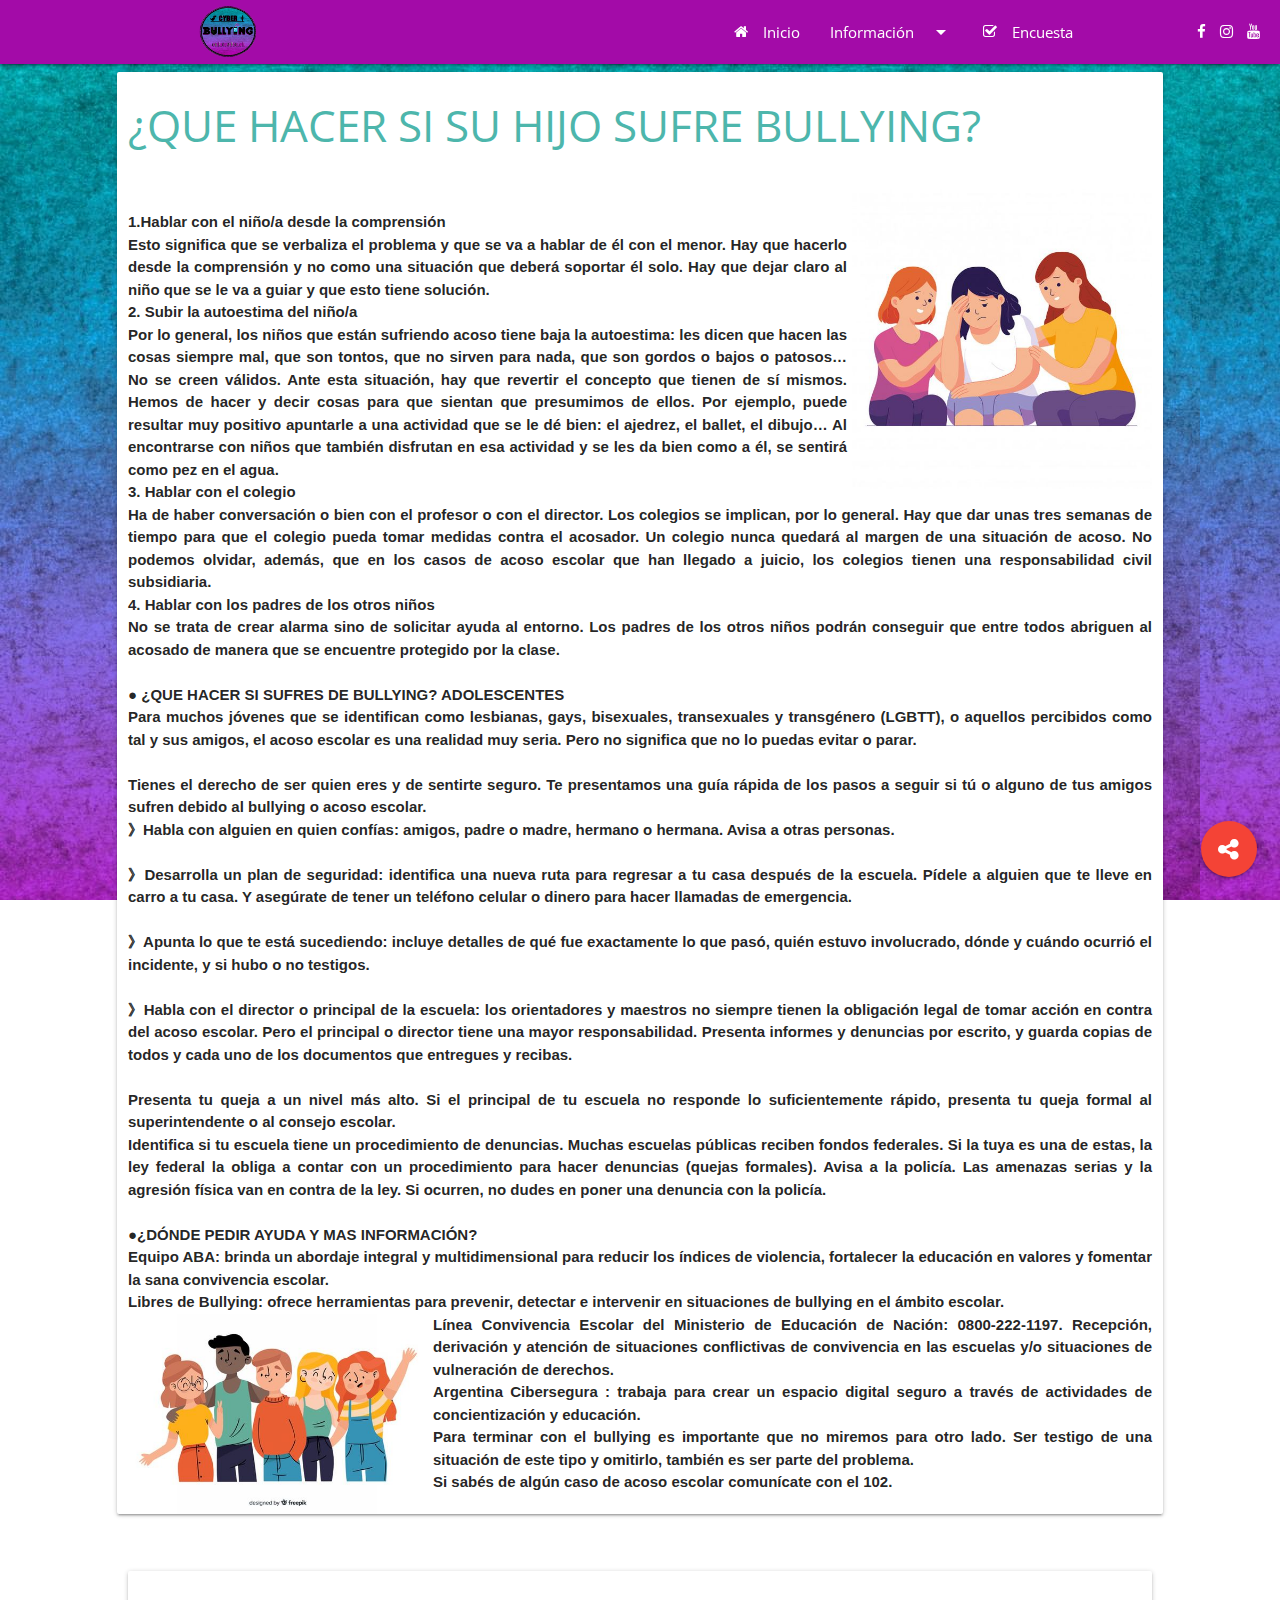
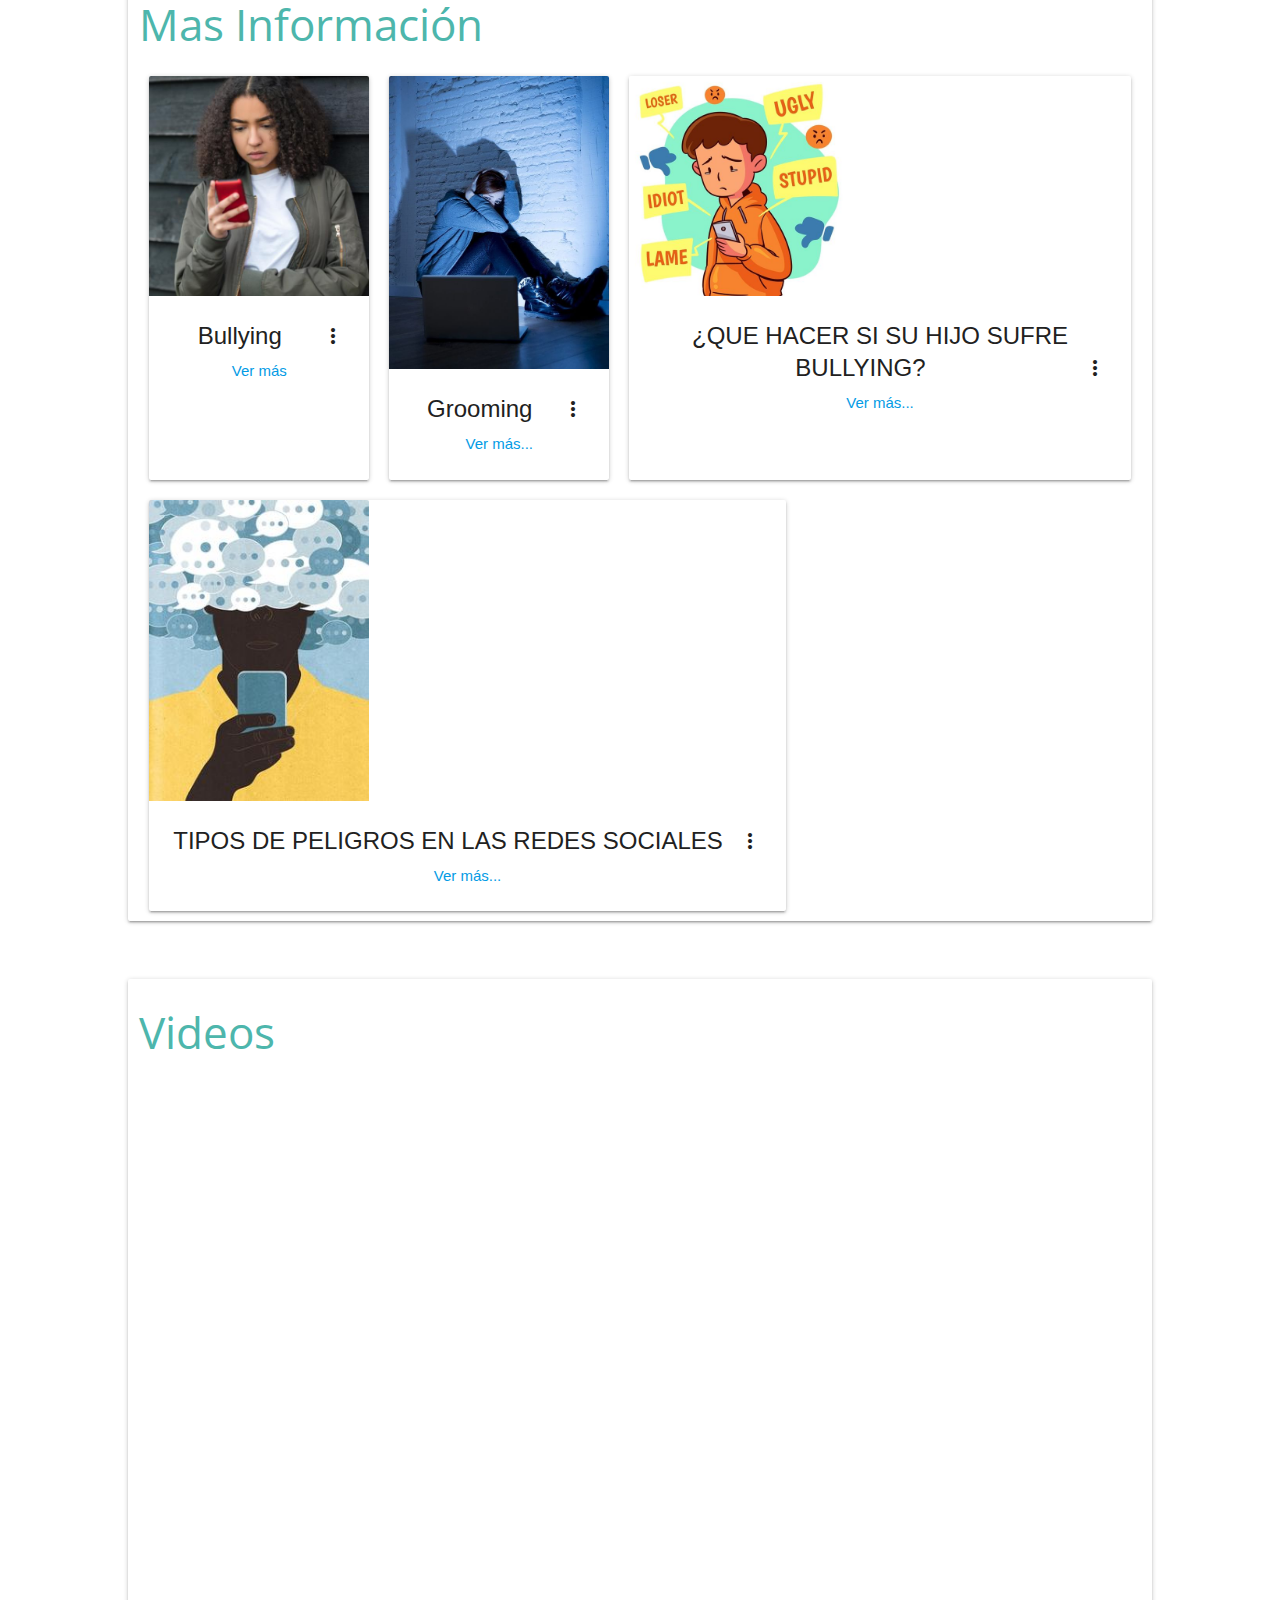
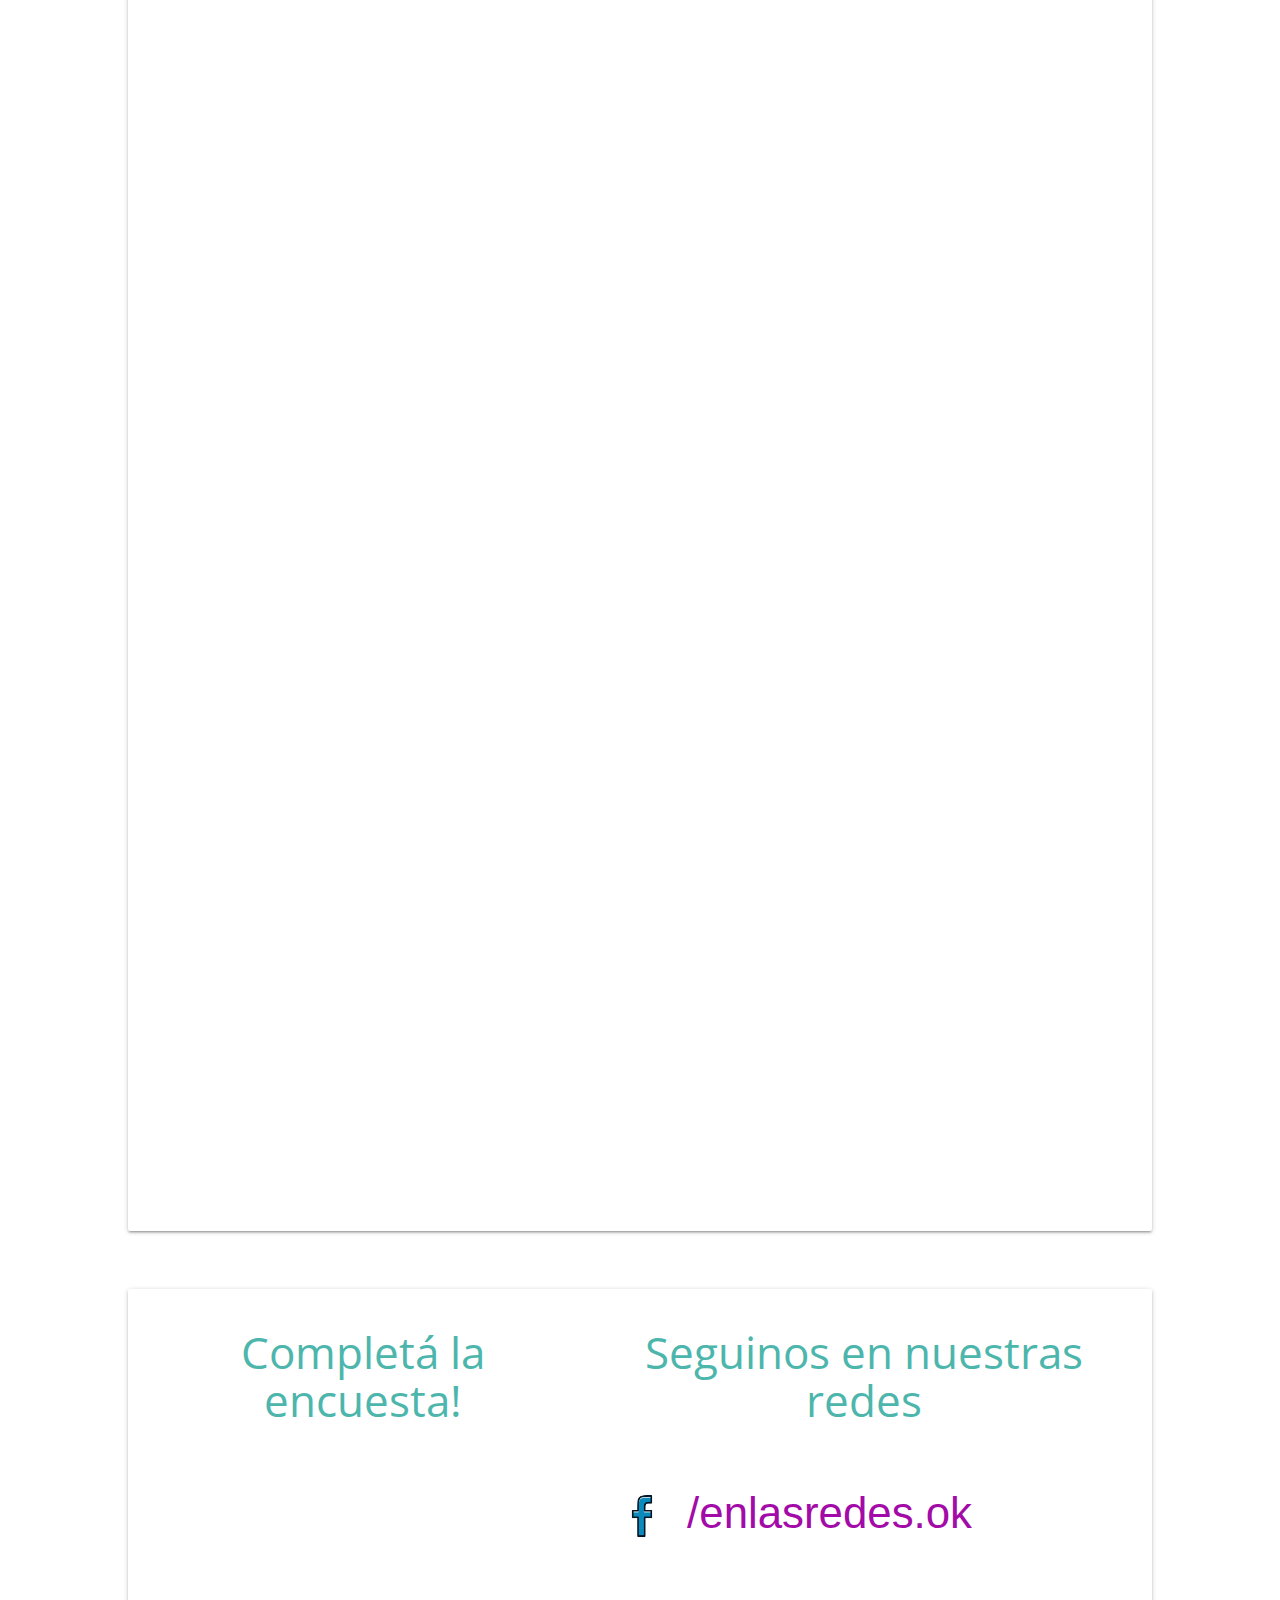
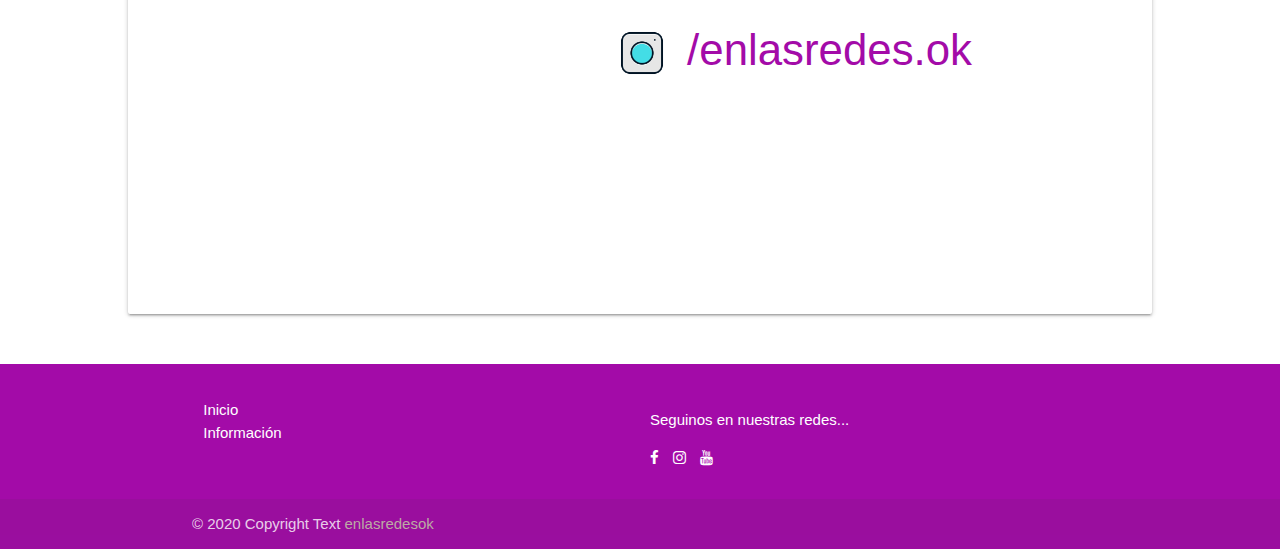
<file: public/quehacersituhijosufre.html>
<!DOCTYPE html>
<html lang="en">

<head>
  <meta charset="UTF-8">
  <meta name="viewport" content="width=device-width, initial-scale=1.0">
  <meta http-equiv="X-UA-Compatible" content="ie=edge">

  <!-- Compiled and minified CSS -->
  <!---link rel="stylesheet" href="https://cdnjs.cloudflare.com/ajax/libs/materialize/1.0.0/css/materialize.min.css"--->
  <link rel="stylesheet" href="css/materialize.min.css">

  <!-- Compiled and minified JavaScript -->
  <!--script src="https://cdnjs.cloudflare.com/ajax/libs/materialize/1.0.0/js/materialize.min.js"></script--->
  <script src="js/materialize.min.js"></script>

  <!-------------------ICONOS--------------------------->
  <link rel="stylesheet" href="https://stackpath.bootstrapcdn.com/font-awesome/4.7.0/css/font-awesome.min.css">

  <link href="https://fonts.googleapis.com/icon?family=Material+Icons" rel="stylesheet">

  <link href="https://fonts.googleapis.com/css2?family=Open+Sans:wght@800&display=swap" rel="stylesheet">

  <link rel="stylesheet" href="css/estilos.css">

  <link rel="shortcut icon" href="favicon.ico" >
  <title>enlasredes.ok Sitio Oficial</title>
</head>

<body>


  <!---Dropdown-->
  <ul id="droptown-1" class="dropdown-content">
    <li><a href="#ciber">¿Qué es el ciberbullying?</a></li>
    <li class="divider"></li>
    <li><a href="#noes">¿Qué no es el CiberBullying?</a></li>
    <li class="divider"></li>
    <li><a href="#caso">¿Cuando estamos ante un caso?</a></li>
    <li class="divider"></li>
    <li><a href="#tipos">Tipos de CiberBullying</a></li>
    <li class="divider"></li>
    <li><a href="#detect">¿Cómo detectar casos de Cyberbullying?</a></li>
    <li class="divider"></li>
    <li><a href="#prevencion">Prevención</a></li>
    <li class="divider"></li>
    <li><a href="#ciberacoso">¿Cómo denunciar el ciberacoso?</a></li>
  </ul>
  <!---Dropdown Responsive-->
  <ul id="droptown-2" class="dropdown-content">
    <li><a href="#ciber" style="color: #26a69a; 
    font-family:'Open Sans', sans-serif;">¿Qué es el ciberbullying?</a></li>
    <li class="divider"></li>
    <li><a href="#noes" style="color: #26a69a; 
    font-family:'Open Sans', sans-serif;">¿Qué no es el CiberBullying?</a></li>
    <li class="divider"></li>
    <li><a href="#caso" style="color: #26a69a; 
    font-family:'Open Sans', sans-serif;">¿Cuando estamos ante un caso?</a></li>
    <li class="divider"></li>
    <li><a href="#tipos" style="color: #26a69a; 
    font-family:'Open Sans', sans-serif;">Tipos de CiberBullying</a></li>
    <li class="divider"></li>
    <li><a href="#detect" style="color: #26a69a; 
    font-family:'Open Sans', sans-serif;">¿Cómo detectar casos de Cyberbullying?</a></li>
    <li class="divider"></li>
    <li><a href="#prevencion" style="color: #26a69a; 
    font-family:'Open Sans', sans-serif;">Prevención</a></li>
    <li class="divider"></li>
    <li><a href="#ciberacoso" style="color: #26a69a; 
    font-family:'Open Sans', sans-serif;">¿Cómo denunciar el ciberacoso?</a></li>
  </ul>
  <!---NAVBAR MENU PRINCIPAL-->
  <div class="navbar-fixed s12">

    <nav style="background-color: #a30ba8;">

      <div class="nav-wrapper right hide-on-med-and-down flexRight">
        <a href="https://www.facebook.com/enlasredes.ok/" class="nav-link" target="_blank"> <i
            class="fa fa-facebook flexRight" aria-hidden="true"></i></a>
        <a href="https://www.instagram.com/enlasredes.ok/" class="nav-link" target="_blank"><i
            class="fa fa-instagram flexRight" aria-hidden="true"></i></a>
        <a href="https://www.youtube.com/channel/UCSPyjr2YKYvzWxzBHaxPOSQ/featured" 
        class="nav-link" target="_blank"> <i class="fa fa-youtube flexRight" aria-hidden="true"></i></a>
      </div>

      <div class="nav-wrapper container">
        <a href="index.html" class="brand-logo"><img class="circle" src="img/logoPrincipal.png" alt="" width="70px"
            height="63px"></a>
        <a href="index.html" data-target="mobile-demo" class="sidenav-trigger"><i class="material-icons">menu</i></a>
        <ul class="right hide-on-med-and-down" style="font-family: 'Open Sans', sans-serif;">
          <li><a href="index.html"><i class="fa fa-home left" aria-hidden="true"></i>Inicio</a></li>
          <!-- Dropdown Trigger -->
          <li><a class="dropdown-trigger" href="" data-target="droptown-1">Información<i
                class="material-icons right">arrow_drop_down</i></a></li>
                <li><a href="#form"><i class="fa fa-check-square-o left" aria-hidden="true"></i>Encuesta</a></li>
         
        </ul>
      </div>
    </nav>

  </div>


  <!---MENU HAMBURGUESA-->
  <ul class="sidenav " id="mobile-demo" style="background-color: #a30ba8;" >
   
    <div style="display: flex;">
      <div> <a href="index.html" style="margin: 0px !important;" class="brand-logo marginSide">
        <img class="circle" src="img/logoPrincipal.png" alt="" width="70px"
        height="63px"></a> </div>
      <h5 style="color: azure; margin-top: 20px; font-family:'Open Sans', sans-serif;">ENLASREDES.OK</h5>
    </div>
    <li><a href="index.html" style="color: azure; font-family:'Open Sans', sans-serif;" ><i class="fa fa-home left" aria-hidden="true" style="color: azure;"></i>Inicio</a></li>
    
    <!-- Dropdown Trigger -->
    <li><a class="dropdown-trigger" style="color: azure; font-family:'Open Sans', sans-serif;" href="" data-target="droptown-2">
    <i class="material-icons center" style="color: azure;">arrow_drop_down</i>Información</a></li>
    
    <li><a href="#form" style="color: azure; margin-top: 0px; font-family:'Open Sans', sans-serif;"><i class="fa fa-check-square-o left" aria-hidden="true" style="color: azure;"></i>Encuesta</a></li>
    
  </ul>


  <!----BOTON FLOTANTE-->
  <div class="fixed-action-btn">
    <a class="btn-floating btn-large red">
      <i class="fa fa-share-alt" aria-hidden="true"></i>
    </a>
    <ul>

      <li><a href="https://www.instagram.com/enlasredes.ok/" target="_blank" class="btn-floating pink"><i
            class="fa fa-instagram flexRight" aria-hidden="true"></i></a></li>
      <li><a href="https://www.facebook.com/enlasredes.ok/" target="_blank" class="btn-floating"
          style="background-color: #0470e5"><i class="fa fa-facebook flexRight" aria-hidden="true"></i></a></li>
          <li><a href="https://www.youtube.com/channel/UCSPyjr2YKYvzWxzBHaxPOSQ/featured" target="_blank" class="btn-floating"
            style="background-color: red"><i class="fa fa-youtube flexRight" aria-hidden="true"></i></a></li>
   
    </ul>
  </div>

  <!-------------------------SECCIONES------------------------------->
  <div class="container fluid col s12" id="more">

    <div class="row">

      <div class="col s12 m12 white card paddingT">

        <h3 style="font-family: 'Open Sans', sans-serif;" class="teal-text text-lighten-2 scrollspy">¿QUE HACER SI SU HIJO SUFRE BULLYING?</h3>


        <p style="text-align: justify; font-weight: bold;">

          <br>
          <img src="img/IMG-20200910-WA0030.jpg" style="float: right; width: 300px; margin-left: 5px;" alt="">

         <br>
          1.Hablar con el niño/a desde la comprensión
          <br>
          Esto significa que se verbaliza el problema y que se va a hablar de él con el menor. Hay que hacerlo desde la
          comprensión y no como una situación que deberá soportar él solo.
          Hay que dejar claro al niño que se le va a guiar y que esto tiene solución.
          <br>
          2. Subir la autoestima del niño/a
          <br>
          Por lo general, los niños que están sufriendo acoso tiene baja la autoestima: les dicen que hacen las cosas
          siempre mal, que son tontos, que no sirven para nada, que son gordos o bajos o patosos… No se creen válidos.
          Ante esta situación, hay que revertir el concepto que tienen de sí mismos. Hemos de hacer y decir cosas para
          que sientan que presumimos de ellos. Por ejemplo, puede resultar muy positivo apuntarle a una actividad que se
          le dé bien: el ajedrez, el ballet, el dibujo… Al encontrarse con niños que también disfrutan en esa actividad
          y se les da bien como a él, se sentirá como pez en el agua.
          <br>
          3. Hablar con el colegio
          <br>
          Ha de haber conversación o bien con el profesor o con el director. Los colegios se implican, por lo general.
          Hay que dar unas tres semanas de tiempo para que el colegio pueda tomar medidas contra el acosador.
          Un colegio nunca quedará al margen de una situación de acoso. No podemos olvidar, además, que en los casos de
          acoso escolar que han llegado a juicio, los colegios tienen una responsabilidad civil subsidiaria.
          <br>
          4. Hablar con los padres de los otros niños
          <br>
          No se trata de crear alarma sino de solicitar ayuda al entorno. Los padres de los otros niños podrán conseguir
          que entre todos abriguen al acosado de manera que se encuentre protegido por la clase.
          <br>
          <br>
          ● ¿QUE HACER SI SUFRES DE BULLYING? ADOLESCENTES
          <br>
          Para muchos jóvenes que se identifican como lesbianas, gays, bisexuales, transexuales y transgénero (LGBTT), o
          aquellos percibidos como tal y sus amigos, el acoso escolar es una realidad muy seria. Pero no significa que
          no lo puedas evitar o parar.
          <br>
          <br>
          Tienes el derecho de ser quien eres y de sentirte seguro. Te presentamos una guía rápida de los pasos a seguir
          si tú o alguno de tus amigos sufren debido al bullying o acoso escolar.
          <br>
          》Habla con alguien en quien confías: amigos, padre o madre, hermano o hermana. Avisa a otras personas.
          <br>
          <br>
          》Desarrolla un plan de seguridad: identifica una nueva ruta para regresar a tu casa después de la escuela.
          Pídele a alguien que te lleve en carro a tu casa. Y asegúrate de tener un teléfono celular o dinero para hacer
          llamadas de emergencia.
          <br>
          <br>
          》Apunta lo que te está sucediendo: incluye detalles de qué fue exactamente lo que pasó, quién estuvo
          involucrado, dónde y cuándo ocurrió el incidente, y si hubo o no testigos.
          <br>
          <br>
          》Habla con el director o principal de la escuela: los orientadores y maestros no siempre tienen la obligación
          legal de tomar acción en contra del acoso escolar. Pero el principal o director tiene una mayor
          responsabilidad. Presenta informes y denuncias por escrito, y guarda copias de todos y cada uno de los
          documentos que entregues y recibas.
          <br>
          <br> Presenta tu queja a un nivel más alto. Si el principal de tu escuela no responde lo suficientemente rápido,
          presenta tu queja formal al superintendente o al consejo escolar.
          <br>
          Identifica si tu escuela tiene un procedimiento de denuncias. Muchas escuelas públicas reciben fondos
          federales. Si la tuya es una de estas, la ley federal la obliga a contar con un procedimiento para hacer
          denuncias (quejas formales).
          Avisa a la policía. Las amenazas serias y la agresión física van en contra de la ley. Si ocurren, no dudes en
          poner una denuncia con la policía.

          <br>
          <br>
          ●¿DÓNDE PEDIR AYUDA Y MAS INFORMACIÓN?
          <br>
          Equipo ABA: brinda un abordaje integral y multidimensional para reducir los índices de violencia, fortalecer
          la educación en valores y fomentar la sana convivencia escolar.
          <br>
          Libres de Bullying: ofrece herramientas para prevenir, detectar e intervenir en situaciones de bullying en el
          ámbito escolar.
          <br>
          <img src="img/IMG-20200910-WA0031.jpg" style="float: left; width: 300px; margin-right: 5px;" alt=""> 
          Línea Convivencia Escolar del Ministerio de Educación de Nación: 0800-222-1197. Recepción, derivación y
          atención de situaciones conflictivas de convivencia en las escuelas y/o situaciones de vulneración de
          derechos.
          <br>
          Argentina Cibersegura : trabaja para crear un espacio digital seguro a través de actividades de
          concientización y educación.
          <br>
          Para terminar con el bullying es importante que no miremos para otro lado. Ser testigo de una situación de
          este tipo y omitirlo, también es ser parte del problema.
          <br>
         Si sabés de algún caso de acoso escolar comunícate con el 102.


        </p>

      </div>

    </div>





  </div>


  <!------------------------------------Mas Informacion--------------------------------------------->
  <div class="container fluid">

    <div class="section">
      <div class="row">
        <div class="col s12 m12 white card paddingT">
          <h3 style="font-family: 'Open Sans', sans-serif;" class="teal-text text-lighten-2 scrollspy">Mas Información
          </h3>

          <div class="flex-container">
            <div class="card">
              <div class="card-image waves-effect waves-block waves-light">
                <img class="activator" style="width:220px;" src="img/IMG-20200910-WA0019.jpg">
              </div>
              <div class="card-content">
                <span class="card-title activator grey-text text-darken-4"><b>Bullying</b><i
                    class="material-icons right">more_vert</i></span>
                <p><a href="bullying.html">Ver más</a></p>
              </div>
              <div class="card-reveal">
                <span class="card-title grey-text text-darken-4">Bullying<i
                    class="material-icons right">close</i></span>
                <p>Acoso escolar y toda forma de maltrato físico, verbal o psicológico que
                  se produce entre escolares de forma reiterada y a lo largo de un tiempo
                  determinado en el aula, como a través de redes sociales,
                  con el nombre específico de ciberacoso o ciberbullying</p>
              </div>
            </div>
            <div class="card">
              <div class="card-image waves-effect waves-block waves-light">
                <img class="activator" style="width:220px;" src="img/IMG-20200910-WA0017.jpg">
              </div>
              <div class="card-content">
                <span class="card-title activator grey-text text-darken-4">Grooming<i
                    class="material-icons right">more_vert</i></span>
                <p><a href="grooming.html">Ver más...</a></p>
              </div>
              <div class="card-reveal">
                <span class="card-title grey-text text-darken-4">Grooming<i
                    class="material-icons right">close</i></span>
                <p>El grooming y, en su evolución digital, el online grooming (acoso y abuso sexual online) son formas
                  delictivas de acoso que implican a un adulto que se pone en contacto con un niño, niña o adolescente
                  con el fin de ganarse poco a poco su confianza para luego involucrarle en una actividad sexual.</p>
              </div>
            </div>
            <div class="card">
              <div class="card-image waves-effect waves-block waves-light">
                <img class="activator" style="width:220px;" src="img/IMG-20200910-WA0022.jpg">
              </div>
              <div class="card-content">
                <span class="card-title activator grey-text text-darken-4">¿QUE HACER SI SU HIJO SUFRE BULLYING?<i
                    class="material-icons right">more_vert</i></span>
                <p><a href="quehacersituhijosufre.html">Ver más...</a></p>
              </div>
              <div class="card-reveal">
                <span class="card-title grey-text text-darken-4">¿QUE HACER SI SU HIJO SUFRE BULLYING?<i
                    class="material-icons right">close</i></span>
                <p>...Hablar con el niño/a desde la comprensión
                  Esto significa que se verbaliza el problema y que se va a hablar de él con el menor. Hay que hacerlo
                  desde la comprensión y no como una situación que deberá soportar él solo.
                  Hay que dejar claro al niño que se le va a guiar y que esto tiene solución.
                  <br>
                  <a href="quehacersituhijosufre.html">Ver más...</a>
                </p>
              </div>
            </div>
          </div>
          <div class="flex-container">
            <div class="card">
              <div class="card-image waves-effect waves-block waves-light">
                <img class="activator" style="width:220px;" src="img/IMG-20200910-WA0010.jpg">
              </div>
              <div class="card-content">
                <span class="card-title activator grey-text text-darken-4">TIPOS DE PELIGROS EN LAS REDES SOCIALES<i
                    class="material-icons right">more_vert</i></span>
                <p><a href="peligros.html">Ver más...</a></p>
              </div>
              <div class="card-reveal">
                <span class="card-title grey-text text-darken-4">TIPOS DE PELIGROS EN LAS REDES SOCIALES<i
                    class="material-icons right">close</i></span>
                <p>...El uso excesivo de redes sociales puede llevarte a "desaparecer" 
                  de tu vida real y el momento presente, generando problemas en tu vida 
                  personal, complicaciones a la hora de comunicarte en persona y ansiedad.
                  <br>
                  <a href="peligros.html">Ver más...</a>
                </p>
              </div>
            </div>
          </div>


        </div>
      </div>
    </div>

  </div>
  <!------------------------------------Videos------>

  <div class="container fluid">
    <div class="row">
      <div class="card col s12">
        <h3 style="font-family: 'Open Sans', sans-serif;" class="teal-text text-lighten-2 scrollspy">Videos</h3>

        <div class="video-container">
          <iframe width="560" height="315" src="https://www.youtube.com/embed/Q438glwMikE" 
          frameborder="0" allow="accelerometer; autoplay; clipboard-write; encrypted-media; gyroscope; picture-in-picture" allowfullscreen></iframe>
        </div>
        <br>
        <div class="video-container">
          <iframe width="560" height="315" src="https://www.youtube.com/embed/F8blA97zXkk" 
          frameborder="0" allow="accelerometer; autoplay; clipboard-write; encrypted-media; gyroscope; picture-in-picture" allowfullscreen></iframe>
        </div>
        <br>
        <div class="video-container">
          <iframe width="560" height="315" src="https://www.youtube.com/embed/kGQHUtZ3q48" 
          frameborder="0" allow="accelerometer; autoplay; clipboard-write; encrypted-media; 
          gyroscope; picture-in-picture" allowfullscreen></iframe>
        </div>
        <br>

      </div>
    </div>
  </div>
  <!------------------------------------Encuestas - REDES------>
  <div class="container fluid">

    <div class="section">
      <div class="row">
        <div class="card col s12">

          <div class="flex-container scrollspy" id="form">
            <div>

              <h3 style="font-family: 'Open Sans', sans-serif;" class="teal-text text-lighten-2 scrollspy">Completá la
                encuesta!
              </h3>
              <iframe class="modEncResponsive"
                src="https://docs.google.com/forms/d/e/1FAIpQLScwxUbm6CgPes4wytBnAkoN_eFnosvt_H1tkpk6EJiKw6FYEA/viewform?embedded=true"
                width="380" height="456" frameborder="0" marginheight="0" marginwidth="0">Cargando…</iframe>

            </div>


            <div>
              <h3 style="font-family: 'Open Sans', sans-serif;" class="teal-text text-lighten-2 scrollspy">Seguinos en
                nuestras redes
              </h3>

              <div class="flex-container"><a href="https://www.facebook.com/enlasredes.ok/" target="_blank">
                  <h3 class="redesSoc"><img src="img/facebook-3000954_1280.png"
                      style="width: 90px; vertical-align: middle;" alt="">/enlasredes.ok</h3>
                </a>
              </div>
              <div class="flex-container"><a href="https://www.instagram.com/enlasredes.ok/" target="_blank">
                  <h3 class="redesSoc"><img src="img/instagram-3000957_1280.png"
                      style="width: 90px; vertical-align: middle;" alt="">/enlasredes.ok</h3>
                </a></div>

            </div>
          </div>

        </div>
      </div>
    </div>
  </div>

  <!---------------------FOOTER------------------------->

  <footer class="page-footer" style="background-color: #a30ba8; margin-bottom: 0px">

    <div class="container">

      <div class="row">

        <div class="col m6">
          <ul>
            <li><a class="nav-link" href="index.html">Inicio</a></li>
            <li><a class="nav-link" href="#information" class="scrollspy">Información</a></li>
            <li><a class="nav-link" href="mailto:enlasredescb@gmail.com" target="_blank">
           
          </ul>
        </div>

        <div class="col m6" style="padding: 10px">


          <p style="color:white">Seguinos en nuestras redes...</p>
          <a href="https://www.facebook.com/enlasredes.ok/" class="nav-link" target="_blank"> <i
              class="fa fa-facebook flexRight" aria-hidden="true"></i></a>

          <a href="https://www.instagram.com/enlasredes.ok/" class="nav-link" target="_blank"><i
              class="fa fa-instagram flexRight" aria-hidden="true"></i></a>

          <a href="https://www.youtube.com/channel/UCSPyjr2YKYvzWxzBHaxPOSQ/featured" class="nav-link" target="_blank"> <i class="fa fa-youtube flexRight" aria-hidden="true"></i></a>


        </div>

      </div>

    </div>

    <div class="footer-copyright">
      <div class="container">
        © 2020 Copyright Text <a class="brown-text text-lighten-3" href="#" target="_blank">enlasredesok</a>
      </div>
    </div>

  </footer>

  <!----Java Scripts---->

  <script>
    document.addEventListener('DOMContentLoaded', function () {
      var elems = document.querySelectorAll('.fixed-action-btn');
      var instances = M.FloatingActionButton.init(elems);
    });
  </script>

  <script>
    document.addEventListener('DOMContentLoaded', function () {
      var elems = document.querySelectorAll('.scrollspy');
      var instances = M.ScrollSpy.init(elems);
    });
  </script>

  <script>
    document.addEventListener('DOMContentLoaded', function () {
      var elems = document.querySelectorAll('.parallax');
      var instances = M.Parallax.init(elems);
    });
  </script>

  <script>
    document.addEventListener('DOMContentLoaded', function () {
      var elems = document.querySelectorAll('.carousel');
      var instances = M.Carousel.init(elems, {
        duration: 500,
        indicators: true

      });
    });

  </script>


  <script>
    document.addEventListener('DOMContentLoaded', function () {
      var elems = document.querySelectorAll('.slider');
      var instances = M.Slider.init(elems);
    });
  </script>

  <script>
    document.addEventListener('DOMContentLoaded', function () {
      var elems = document.querySelectorAll('.dropdown-trigger');
      var instances = M.Dropdown.init(elems);
    });

  </script>

  <script>


    document.addEventListener('DOMContentLoaded', function () {
      var elems = document.querySelectorAll('.sidenav');
      var instances = M.Sidenav.init(elems);
    });

  </script>



  <!--script>

    document.addEventListener('DOMContentLoaded', function () {

      var elems = document.querySelectorAll('.dropdown-trigger');

      var options = {
        alignment: 'center',
        closeOnClick: false,
        hover: true,

      };

      var instances = M.Dropdown.init(elems, options);
    })
  </script--->





</body>

</html>
</file>
<file: css/estilos.css>
.flexRight{ 
    margin-right: 10px !important;
}

.navDism{

    height: 20px;
}

.navGround{
  height: 80px;
}

body{

    background: url("../img/fondoBody.jpeg");
    background-attachment: fixed;
}


.flex-container {
    display: flex;
    flex-wrap: nowrap;
  
  }
  
  .flex-container > div {
    
 
    margin: 10px;
    text-align: center;
   
  }



.paddingT{
    padding: 5px 10px 5px;
}

.fluid{ 
    margin-left: 10% !important;   
    width: 80% !important ;
    margin-right: 10% !important; 
}


.d-flex{
    display: flex;
    flex-flow: nowrap;
}

.d-hijo{
    margin-left: 10px;
    flex: 1 1 auto;
}

.d-hijo2{
    margin-right: 10px;
    flex: 1 1 auto;
}


.nav-link{
    color: white;
    transition: color 1s !important;
}

.nav-link:hover {
    color: grey;
}

.redesSoc {
   color: #a30ba8;
    
  }
  
.redesSoc:hover {
   color: #4db6ac;
    
  }
@media all and (max-width: 800px) {
    
    .d-flex{
        flex-direction: column;
    }


    .flex-container {
       flex-direction: column;
      
      }

    .fluid{ 
        margin-left: 5% !important;   
        width: 90% !important ;
        margin-right: 5% !important; 
    }


    .d-hijo{
    margin-left: 10% !important;   
    width: 80% !important ;
    margin-right: 10% !important; 
    }
    
    .d-hijo2{
        margin-left: 10% !important;   
        width: 80% !important ;
        margin-right: 10% !important; 
    }
    
    .modEncResponsive{

        width: 250px;
    }
    
  }
</file>
<file: public/css/estilos.css>
.flexRight{ 
    margin-right: 10px !important;
}

.navDism{

    height: 20px;
}

.navGround{
  height: 80px;
}

body{

    background: url("../img/fondoBody.jpeg");
    background-attachment: fixed;
}


.flex-container {
    display: flex;
    flex-wrap: nowrap;
  
  }
  
  .flex-container > div {
    
 
    margin: 10px;
    text-align: center;
   
  }



.paddingT{
    padding: 5px 10px 5px;
}

.fluid{ 
    margin-left: 10% !important;   
    width: 80% !important ;
    margin-right: 10% !important; 
}


.d-flex{
    display: flex;
    flex-flow: nowrap;
}

.d-hijo{
    margin-left: 10px;
    flex: 1 1 auto;
}

.d-hijo2{
    margin-right: 10px;
    flex: 1 1 auto;
}


.nav-link{
    color: white;
    transition: color 1s !important;
}

.nav-link:hover {
    color: grey;
}

.redesSoc {
   color: #a30ba8;
    
  }
  
.redesSoc:hover {
   color: #4db6ac;
    
  }

  
.marginSide{
    padding-left: 5px !important;
    padding-right: 5px !important;
}

@media all and (max-width: 800px) {
    
    .d-flex{
        flex-direction: column;
    }


    .flex-container {
       flex-direction: column;
      
      }

    .fluid{ 
        margin-left: 5% !important;   
        width: 90% !important ;
        margin-right: 5% !important; 
    }


    .d-hijo{
    margin-left: 10% !important;   
    width: 80% !important ;
    margin-right: 10% !important; 
    }
    
    .d-hijo2{
        margin-left: 10% !important;   
        width: 80% !important ;
        margin-right: 10% !important; 
    }
    
    .modEncResponsive{

        width: 250px;
    }

    
    
  }
</file>
